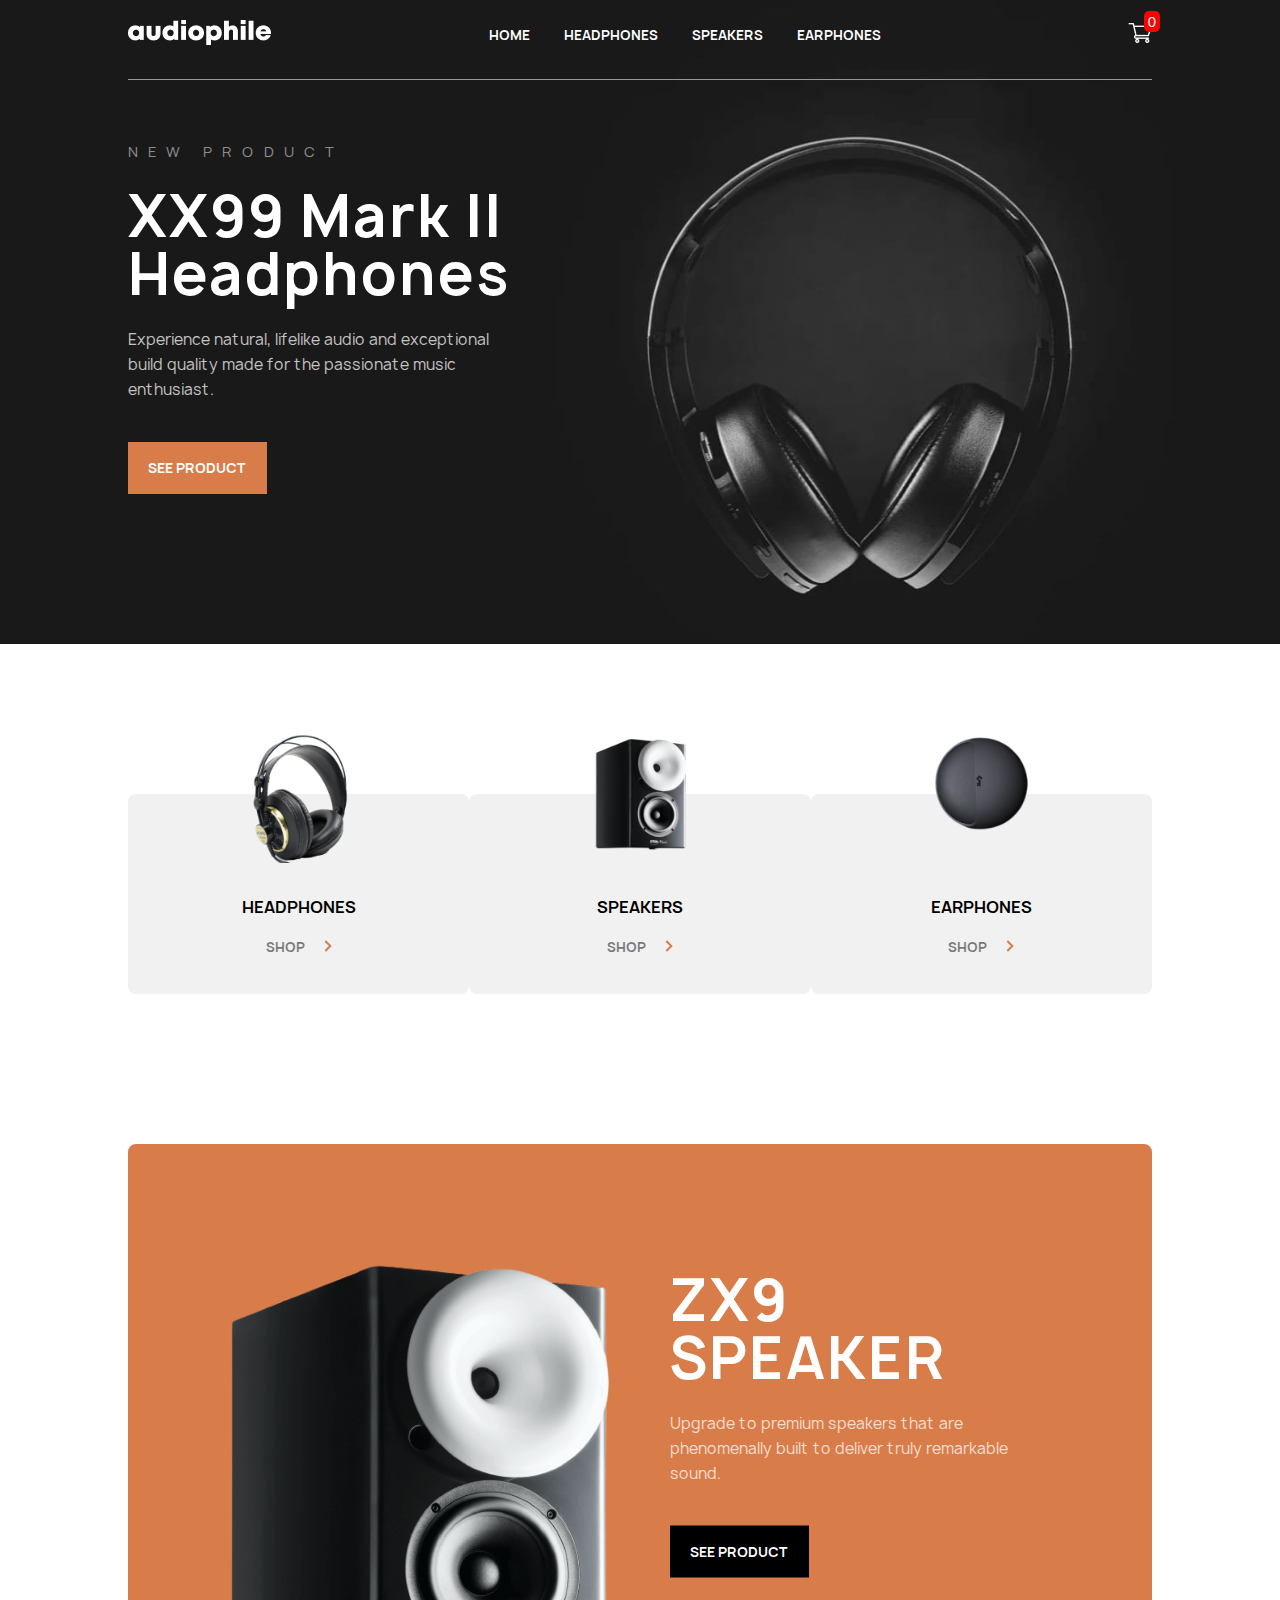
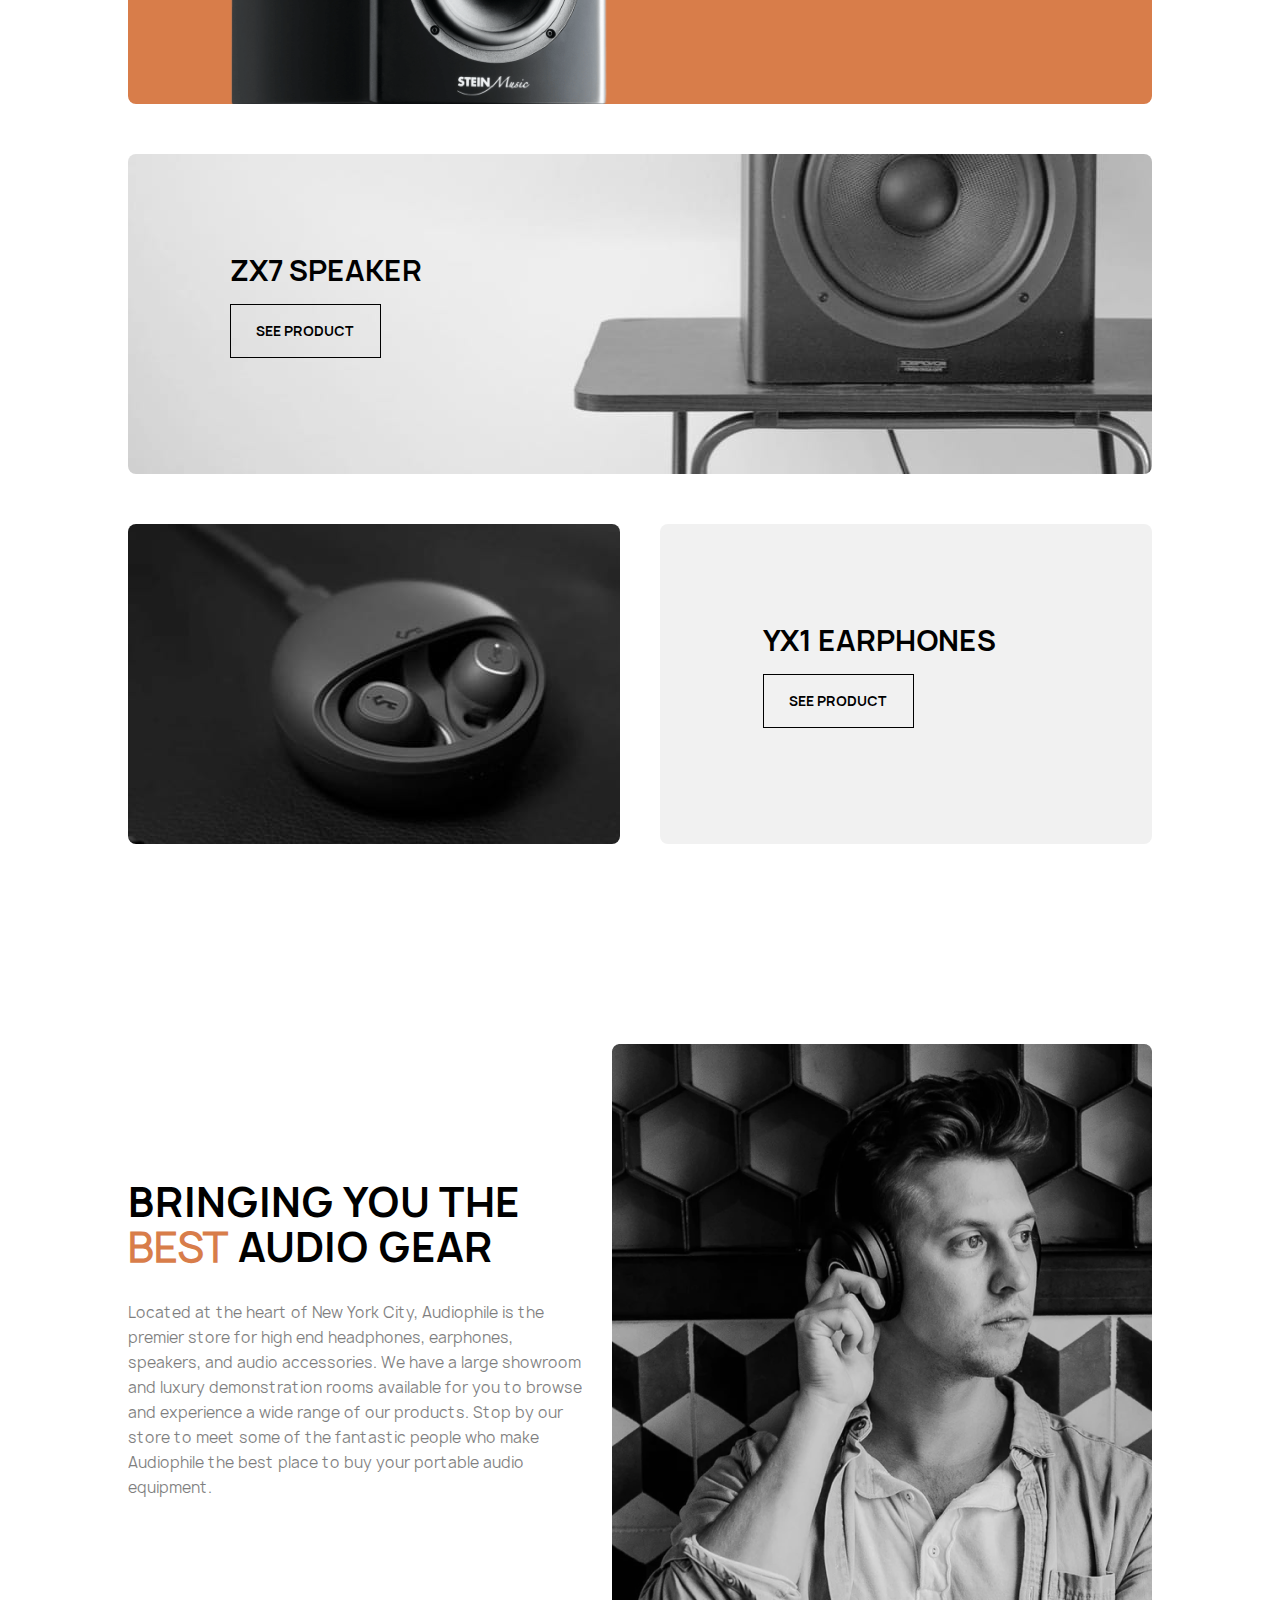
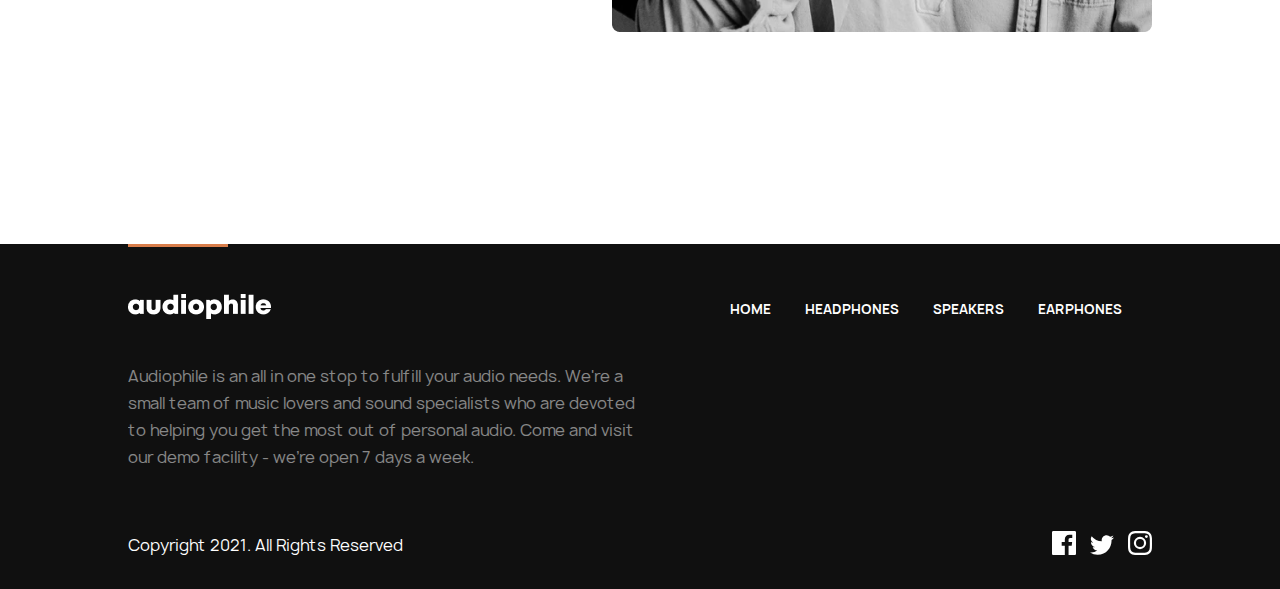
<file: index.html>
<!DOCTYPE html>
<html lang="en">
<head>
    <meta charset="UTF-8">
    <meta http-equiv="X-UA-Compatible" content="IE=edge">
    <meta name="viewport" content="width=device-width, initial-scale=1.0">
    <title>Audiophile - Home</title>
    <link rel="stylesheet" href="style.css">
    <link rel="stylesheet" href="medialquery.css">
</head>
<body>
    
    <header>
        <div class="container">
            <nav>
                <div class="menu">
                    <img src="images/menu-icon.png">
                </div>
                <div class="logo">
                    <a href="index.html"><img src="images/logo.png" alt="logo"></a>
                </div>
                <div class="navbar">
                    <ul>
                        <li><a href="index.html">HOME</a></li>
                        <li><a href="headphones.html">HEADPHONES</a></li>
                        <li><a href="speakers.html">SPEAKERS</a></li>
                        <li><a href="earphones.html">EARPHONES</a></li>
                    </ul>
                </div>
                <div class="cart">
                    <img src="images/cart.png" alt="cart-icon">
                    <span class="cart-quantity">0</span>
                </div>
            </nav>
            <div class="hero-section">
                <div class="hero">
                    <small>NEW PRODUCT</small>
                    <h1>XX99 Mark II
                        Headphones</h1>
                    <p>Experience natural, lifelike audio and exceptional build quality made for the passionate music enthusiast.</p>
                    <button><a href="xx99II.html">SEE PRODUCT</a></button>
                </div>
            </div>
        </div>
    </header>

    <section class="categories">
        <div class="container">
            <div class="categories-list">
                <div class="row">
                    <div class="col3">
                        <div class="top-img">
                            <img src="images/headphones.png" alt="Headphone">
                        </div>
                        <h4>HEADPHONES</h4>
                        <div class="shop">
                            <span><a href="headphones.html">SHOP</a></span>
                            <a href="headphones.html"><img src="images/icon-arrow-right.svg" alt="arrow"></a>
                        </div>
                    </div>
                    <div class="col3">
                        <div class="top-img">
                            <img src="images/speaker.png" alt="speaker">
                        </div>
                        <h4>SPEAKERS</h4>
                        <div class="shop">
                            <span><a href="speakers.html">SHOP</a></span>
                            <a href="speakers.html"><img src="images/icon-arrow-right.svg" alt="arrow"></a>
                        </div>
                    </div>
                    <div class="col3">
                        <div class="top-img">
                            <img src="images/earphone.png" alt="Earphone">
                        </div>
                        <h4>EARPHONES</h4>
                        <div class="shop">
                            <span><a href="earphones.html">SHOP</a></span>
                            <a href="earphones.html"><img src="images/icon-arrow-right.svg" alt="arrow"></a>
                        </div>
                    </div>
                </div>
            </div>
        </div>
    </section>

    <main>
        <div class="container">
            <article class="speakerZX9">
                <div class="row2">
                    <div class="ZX9">
                        <img src="images/image-speaker-zx9.png" alt="Speaker ZX7">
                    </div>
                    <div class="ZX9-text">
                        <h1>ZX9
                            SPEAKER</h1>
                        <p>Upgrade to premium speakers that are phenomenally built to deliver truly remarkable sound.</p>
                        <button><a href="zx9speaker.html">SEE PRODUCT</a></button>
                    </div>
                </div>
            </article>

            <article class="speakerZX7">
                <div class="info">
                    <h3>ZX7 SPEAKER</h3>
                    <button><a href="zx7.html">SEE PRODUCT</a></button>
                </div>
            </article>

            <article class="earphone">
                <div class="row">
                    <div class="ear2">
                       
                    </div>
                    <div class="ear22">
                        <div class="ear-info">
                            <h3>YX1 EARPHONES</h3>
                            <button><a href="yx1.html">SEE PRODUCT</a></button>
                        </div>
                    </div>
                </div>

            </article>
        </div>
    </main>

    <section class="decription">
        <div class="container">
            <div class="descripInfo">
                <div class="row">
                    <div class="rowText">
                        <h3>Bringing you the <span>best</span> audio gear</h3>
                        <p>Located at the heart of New York City, Audiophile is the premier store for high end headphones, earphones, speakers, and audio accessories. We have a large showroom and luxury demonstration rooms available for you to browse and experience a wide range of our products. Stop by our store to meet some of the fantastic people who make Audiophile the best place to buy your portable audio equipment.</p>

                    </div>
                    <div class="rowImg">
                        <img src="images/man.png" alt="">
                    </div>
                </div>
            </div>
        </div>
    </section>

    <footer>
        <div class="container">
            <div class="foot">
                <nav>
                    <div class="logo">
                        <a href="index.html"><img src="images/logo.png" alt="logo"></a>
                    </div>
                    <div class="navbar">
                        <ul>
                            <li><a href="index.html">HOME</a></li>
                            <li><a href="headphones.html">HEADPHONES</a></li>
                            <li><a href="speakers.html">SPEAKERS</a></li>
                            <li><a href="earphones.html">EARPHONES</a></li>
                        </ul>
                    </div>
                </nav>
                <div class="footText">
                    <p>Audiophile is an all in one stop to fulfill your audio needs. We're a small team of music lovers and sound specialists who are devoted to helping you get the most out of personal audio. Come and visit our demo facility - we’re open 7 days a week.</p>
                </div>
                <div class="copy-social">
                    <div class="copyright">
                        <p>Copyright 2021. All Rights Reserved</p>
                    </div>
                    <div class="social">
                        <img src="images/icon-facebook.svg" alt="">
                        <img src="images/icon-twitter.svg" alt="">
                        <img src="images/icon-instagram.svg" alt="">
                    </div>
                </div>
            </div>
        </div>
    </footer>

    <!-----------------------------------------------CART------------------------------------------->

    <section class="cart-section">
        <div class="cart-head">
            <h4>CART(3)</h4>
            <p>Remove all</p>
        </div>
        <div class="from-cart">
            <div class="item-details">
                <div class="item-img">
                    <img src="images/productXX99.png">
                </div>
                <div class="name-and-price">
                    <h4 id="item-name">XX99 MK II</h4>
                    <p id="item-price">$ 2,999</p>
                </div>
            </div>
            <div class="increase-decrease">
                <button class="decrement">-</button>
                <input type="text" readonly placeholder="1">
                <button class="increment">+</button>
            </div>
        </div>
        <div class="from-cart">
            <div class="item-details">
                <div class="item-img">
                    <img src="images/productXX59.png">
                </div>
                <div class="name-and-price">
                    <h4 id="item-name">XX59</h4>
                    <p id="item-price" >$ 899</p>
                </div>
            </div>
            <div class="increase-decrease">
                <button class="decrement">-</button>
                <input type="text" readonly placeholder="1">
                <button class="increment">+</button>
            </div>
        </div>
        <div class="from-cart">
            <div class="item-details">
                <div class="item-img">
                    <img src="images/productYX1.png">
                </div>
                <div class="name-and-price">
                    <h4 id="item-name">YX1</h4>
                    <p id="item-price">$ 599</p>
                </div>
            </div>
            <div class="increase-decrease">
                <button class="decrement">-</button>
                <input type="text" readonly placeholder="1">
                <button class="increment">+</button>
            </div>
            
        </div>
        <div class="items-price">
            <p>TOTAL</p>
            <h4>$ 5,396</h4>
        </div>
        <a href="checkout.html" class="btn">CHECKOUT</a>
    </section>

    <!---------------------MENU---------------------------------------->

    <div class="menu-box">
        <section class="categories">
            <div class="container">
                <div class="categories-list">
                    <div class="row">
                        <div class="col3">
                            <div class="top-img">
                                <img src="images/headphones.png" alt="Headphone">
                            </div>
                            <h4>HEADPHONES</h4>
                            <div class="shop">
                                <span><a href="headphones.html">SHOP</a></span>
                                <a href="headphones.html"><img src="images/icon-arrow-right.svg" alt="arrow"></a>
                            </div>
                        </div>
                        <div class="col3">
                            <div class="top-img">
                                <img src="images/speaker.png" alt="speaker">
                            </div>
                            <h4>SPEAKERS</h4>
                            <div class="shop">
                                <span><a href="speakers.html">SHOP</a></span>
                                <a href="speakers.html"><img src="images/icon-arrow-right.svg" alt="arrow"></a>
                            </div>
                        </div>
                        <div class="col3">
                            <div class="top-img">
                                <img src="images/earphone.png" alt="Earphone">
                            </div>
                            <h4>EARPHONES</h4>
                            <div class="shop">
                                <span><a href="earphones.html">SHOP</a></span>
                                <a href="earphones.html"><img src="images/icon-arrow-right.svg" alt="arrow"></a>
                            </div>
                        </div>
                    </div>
                </div>
            </div>
        </section>
    </div>

    <script async src="script.js"></script>

</body>
</html>
</file>
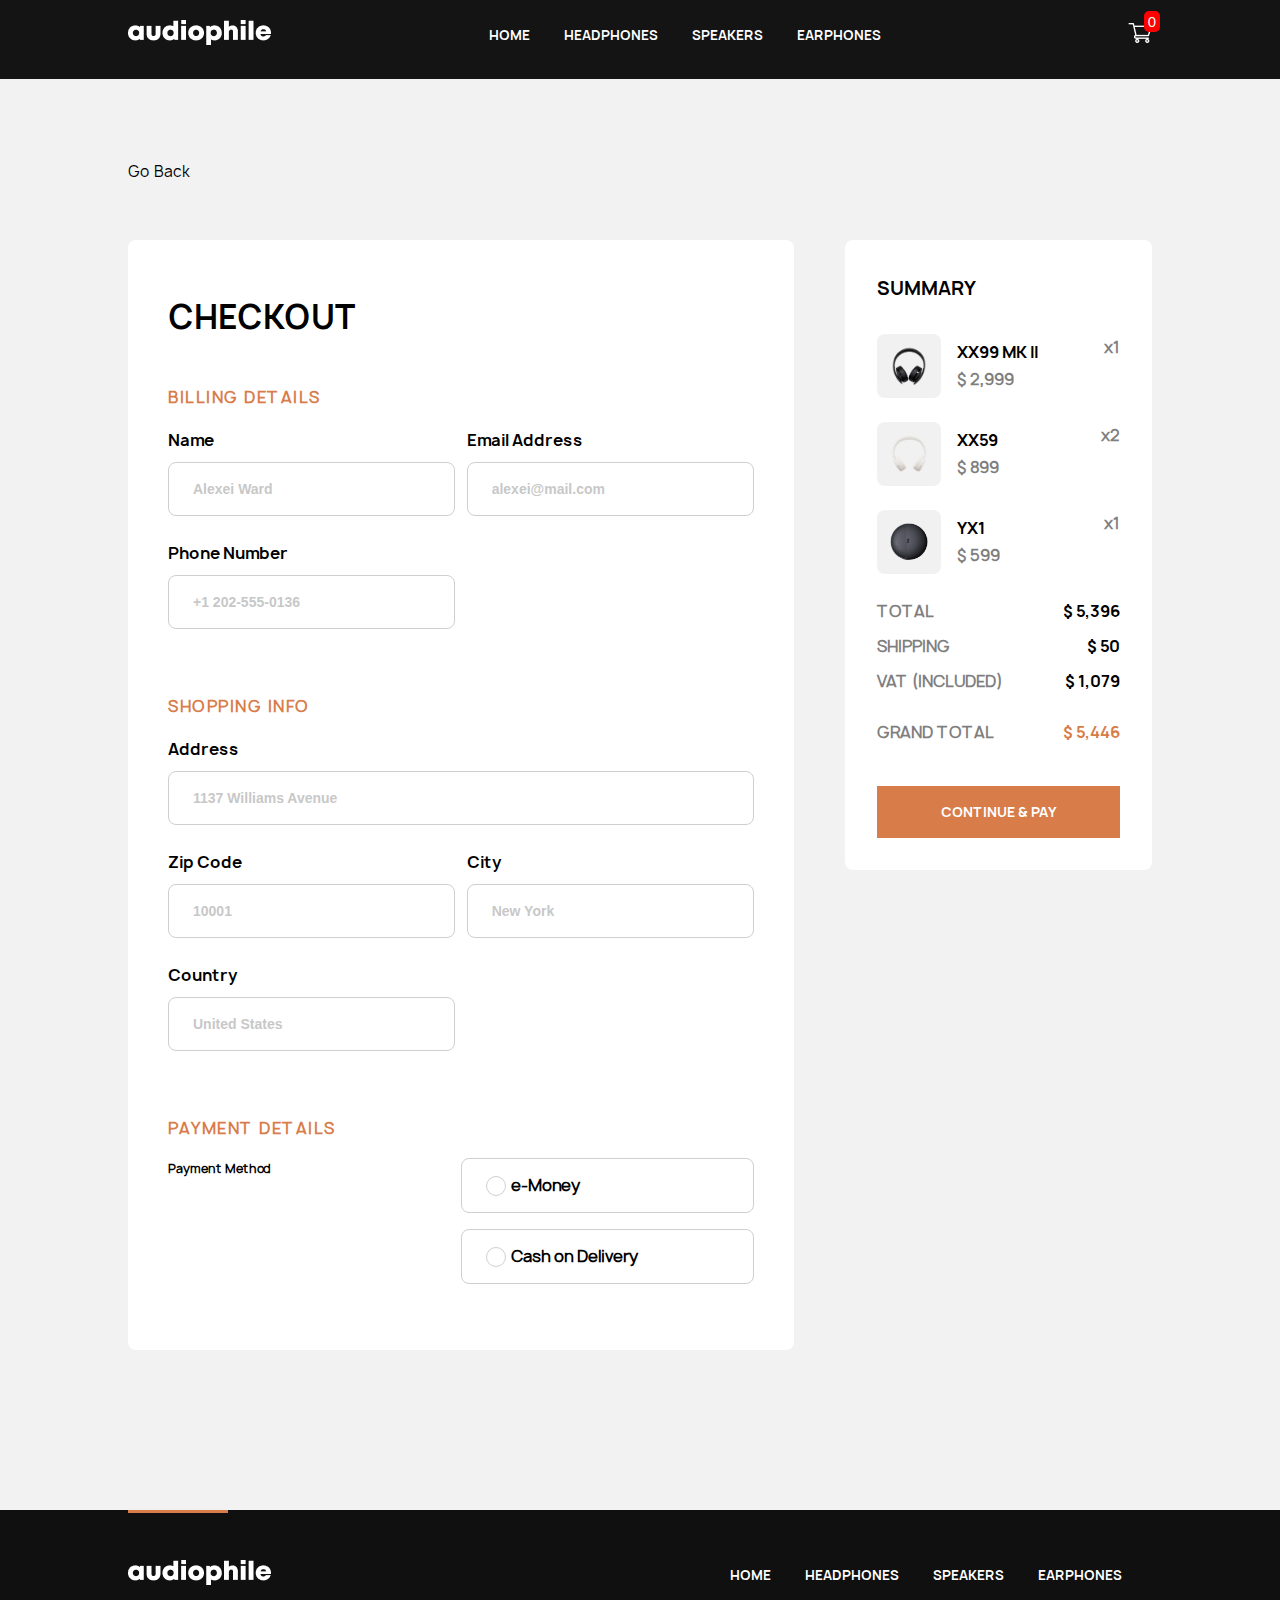
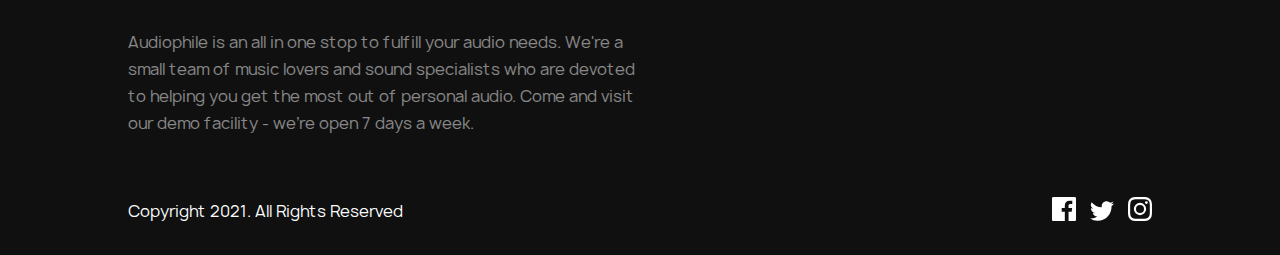
<file: checkout.html>
<!DOCTYPE html>
<html lang="en">
<head>
    <meta charset="UTF-8">
    <meta http-equiv="X-UA-Compatible" content="IE=edge">
    <meta name="viewport" content="width=device-width, initial-scale=1.0">
    <title>Audiophile - Checkout </title>
    <link rel="stylesheet" href="style.css">
    <link rel="stylesheet" href="medialquery.css">
</head>
<body>
    <header class="small-header productpage">
        <div class="container">
            <nav>
                <div class="menu">
                    <img src="images/menu-icon.png">
                </div>
                <div class="logo">
                    <a href="index.html"><img src="images/logo.png" alt="logo"></a>
                </div>
                <div class="navbar">
                    <ul>
                        <li><a href="index.html">HOME</a></li>
                        <li><a href="headphones.html">HEADPHONES</a></li>
                        <li><a href="speakers.html">SPEAKERS</a></li>
                        <li><a href="earphones.html">EARPHONES</a></li>
                    </ul>
                </div>
                <div class="cart">
                    <img src="images/cart.png" alt="cart-icon">
                    <span class="cart-quantity">0</span>
                </div>
            </nav>
          
        </div>
    </header>

    <section class="checkout">
        <div class="container">
            <div id="back">
                <span onclick="history.back()">Go Back</a></span>
            </div>
            <div class="checkout-form">
                <div class="billing">
                    <h1>CHECKOUT</h1>
                    <p>BILLING DETAILS</p>
                    <form>
                        <div class="label">
                            <label for="name">Name</label>
                            <input type="text" placeholder="Alexei Ward">
                        </div>
                        <div class="label">
                            <div class="label-box">
                                <label for="email">Email Address</label>
                                <span class="error"></span> 
                            </div>

                            <input type="email" placeholder="alexei@mail.com" id="email-field">
                        </div>
                        <div class="label">
                            <label for="phone">Phone Number</label>
                            <input type="tel" placeholder="+1 202-555-0136">
                        </div>
                    </form>
                    <p>SHOPPING INFO</p>
                    <form>
                        
                        <div class="label address">
                            <label for="name">Address</label>
                            <input type="text" placeholder="1137 Williams Avenue" >
                        </div>
                        <div class="label">
                            <label for="email">Zip Code</label>
                            <input type="text" placeholder="10001">
                        </div>
                        <div class="label">
                            <label for="phone">City </label>
                            <input type="text" placeholder="New York">
                        </div>
                        <div class="label">
                            <label for="phone">Country </label>
                            <input type="text" placeholder="United States">
                        </div>
                    </form>
                    <p>PAYMENT DETAILS</p>
                    <form>
                        <small>Payment Method</small>
                        <div class="payment-options">
                            <div class="checkbox" id="border1">
                                <input type="radio">
                                <span id="checkmark1">e-Money</span>
                            </div>
                            <div class="checkbox" id="border2">
                                <input type="radio">
                                <span id="checkmark2">Cash on Delivery</span>
                            </div>
                        </div>
                    </form>
                    <form class="money-payment">
                        <div class="label e-Money">
                            <label for="e-Money Number">e-Money Number</label>
                            <input type="number" placeholder="238521993">
                        </div>
                        <div class="label e-Money">
                            <label for="e-Money Pin">e-Money Pin</label>
                            <input type="number" placeholder="6891">
                        </div>
                    </form>
                    </form>
                    <div class="delivery">
                        <div class="delivery-img">
                            <img src="images/cash-on-delivery.png">
                        </div>
                        <p>The 'Cash on Delivery' option enables you to pay in cash when our delivery courier arrives at your residence. Just make sure your address is correct so that your order will not be cancelled.</p>
                    </div>
                </div>
                <div class="summary">
                    <h3>SUMMARY</h3>
                    <div class="from-cart">
                        <div class="item-details">
                            <div class="item-img">
                                <img src="images/productXX99.png">
                            </div>
                            <div class="name-and-price">
                                <h4 id="item-name">XX99 MK II</h4>
                                <p id="item-price">$ 2,999</p>
                            </div>
                        </div>
                        <div class="quantity">
                            <p>x1</p>
                        </div>
                    </div>
                    <div class="from-cart">
                        <div class="item-details">
                            <div class="item-img">
                                <img src="images/productXX59.png">
                            </div>
                            <div class="name-and-price">
                                <h4 id="item-name">XX59</h4>
                                <p id="item-price" >$ 899</p>
                            </div>
                        </div>
                        <div class="quantity">
                            <p>x2</p>
                        </div>
                    </div>
                    <div class="from-cart">
                        <div class="item-details">
                            <div class="item-img">
                                <img src="images/productYX1.png">
                            </div>
                            <div class="name-and-price">
                                <h4 id="item-name">YX1</h4>
                                <p id="item-price">$ 599</p>
                            </div>
                        </div>
                        <div class="quantity">
                            <p>x1</p>
                        </div>
                    </div>
                    <div class="items-price">
                        <p>TOTAL</p>
                        <h4>$ 5,396</h4>
                    </div>
                    <div class="items-price">
                        <p>SHIPPING</p>
                        <h4>$ 50</h4>
                    </div>
                    <div class="items-price">
                        <p>VAT (INCLUDED)</p>
                        <h4>$ 1,079</h4>
                    </div>
                    <div class="items-price total">
                        <p>GRAND TOTAL</p>
                        <h4>$ 5,446</h4>
                    </div>
                    <button>CONTINUE & PAY</button>
                </div>
            </div>
        </div>
    </section>




    <footer>
        <div class="container">
            <div class="foot">
                <nav>
                    <div class="logo">
                        <a href="index.html"><img src="images/logo.png" alt="logo"></a>
                    </div>
                    <div class="navbar">
                        <ul>
                            <li><a href="index.html">HOME</a></li>
                            <li><a href="headphones.html">HEADPHONES</a></li>
                            <li><a href="speakers.html">SPEAKERS</a></li>
                            <li><a href="earphones.html">EARPHONES</a></li>
                        </ul>
                    </div>
                </nav>
                <div class="footText">
                    <p>Audiophile is an all in one stop to fulfill your audio needs. We're a small team of music lovers and sound specialists who are devoted to helping you get the most out of personal audio. Come and visit our demo facility - we’re open 7 days a week.</p>
                </div>
                <div class="copy-social">
                    <div class="copyright">
                        <p>Copyright 2021. All Rights Reserved</p>
                    </div>
                    <div class="social">
                        <img src="images/icon-facebook.svg" alt="">
                        <img src="images/icon-twitter.svg" alt="">
                        <img src="images/icon-instagram.svg" alt="">
                    </div>
                </div>
            </div>
        </div>
    </footer>

    <script src="script.js"></script>
</body>
</html>
</file>
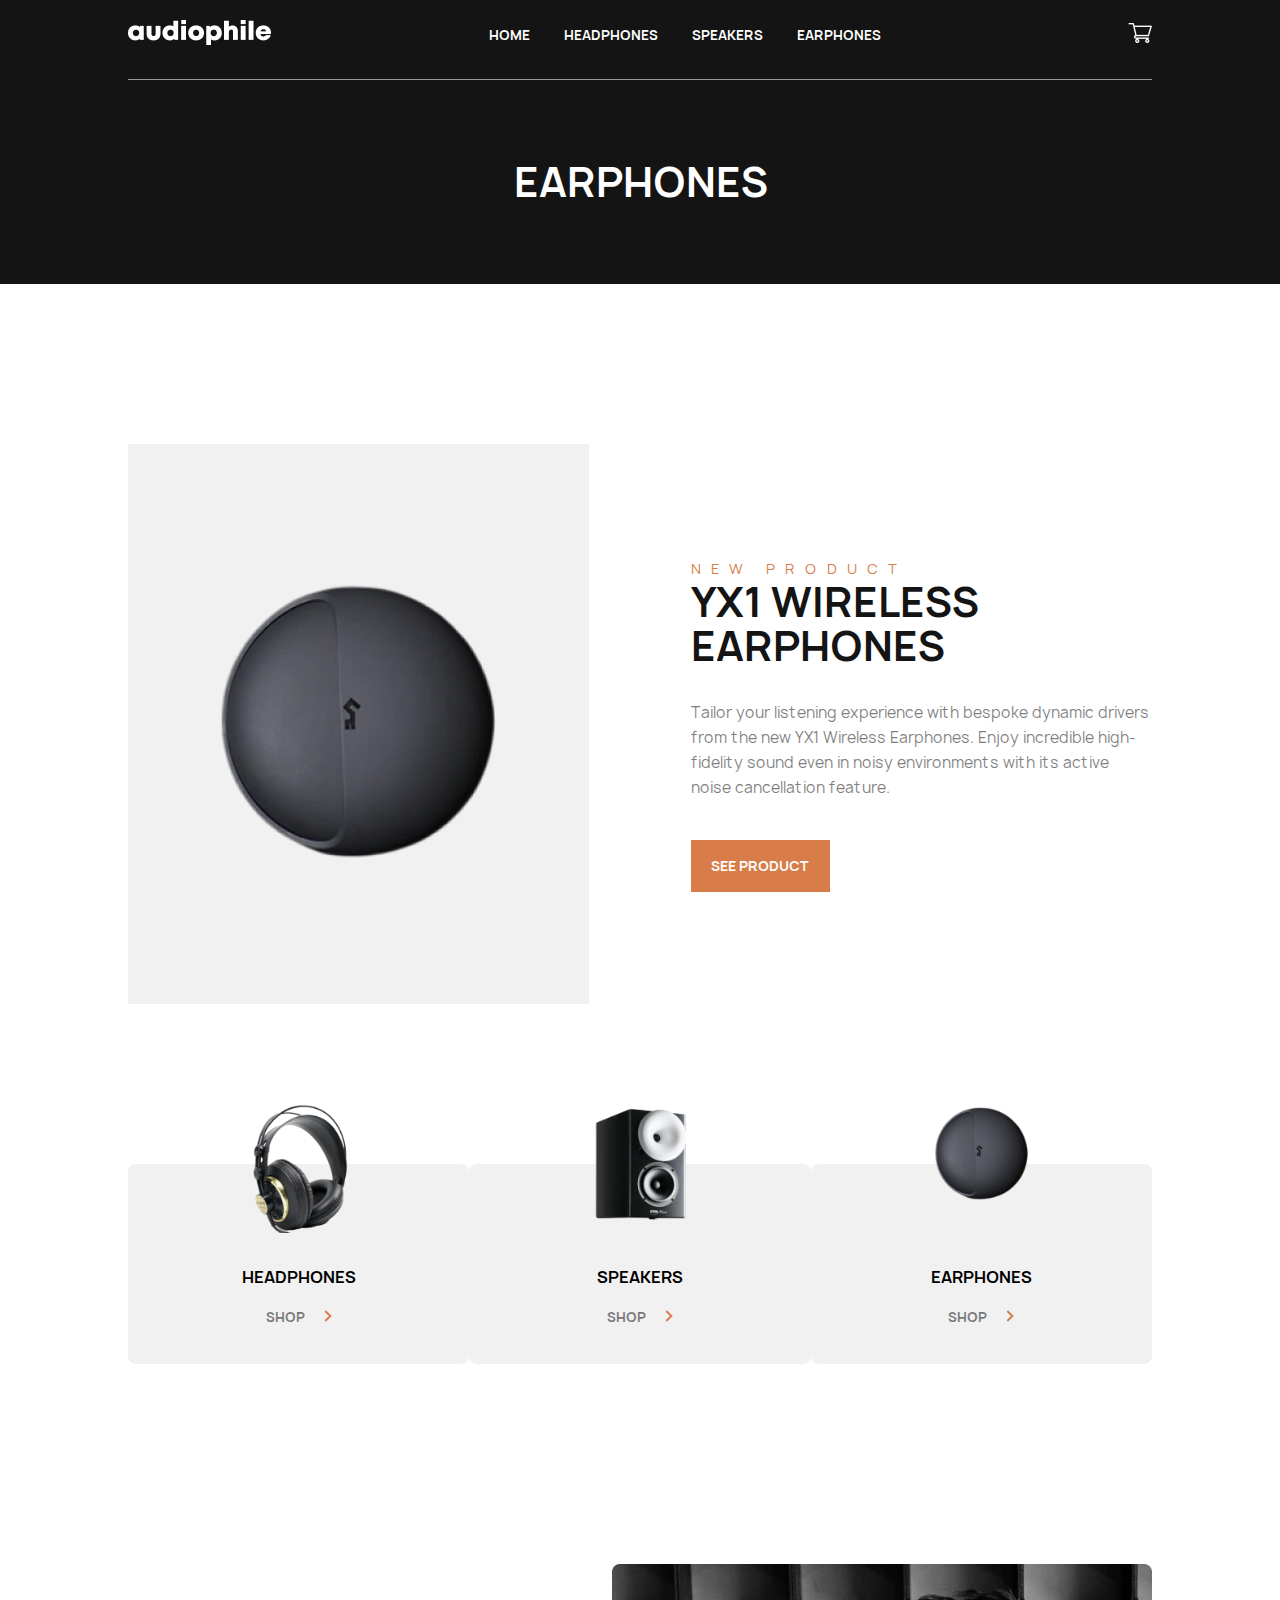
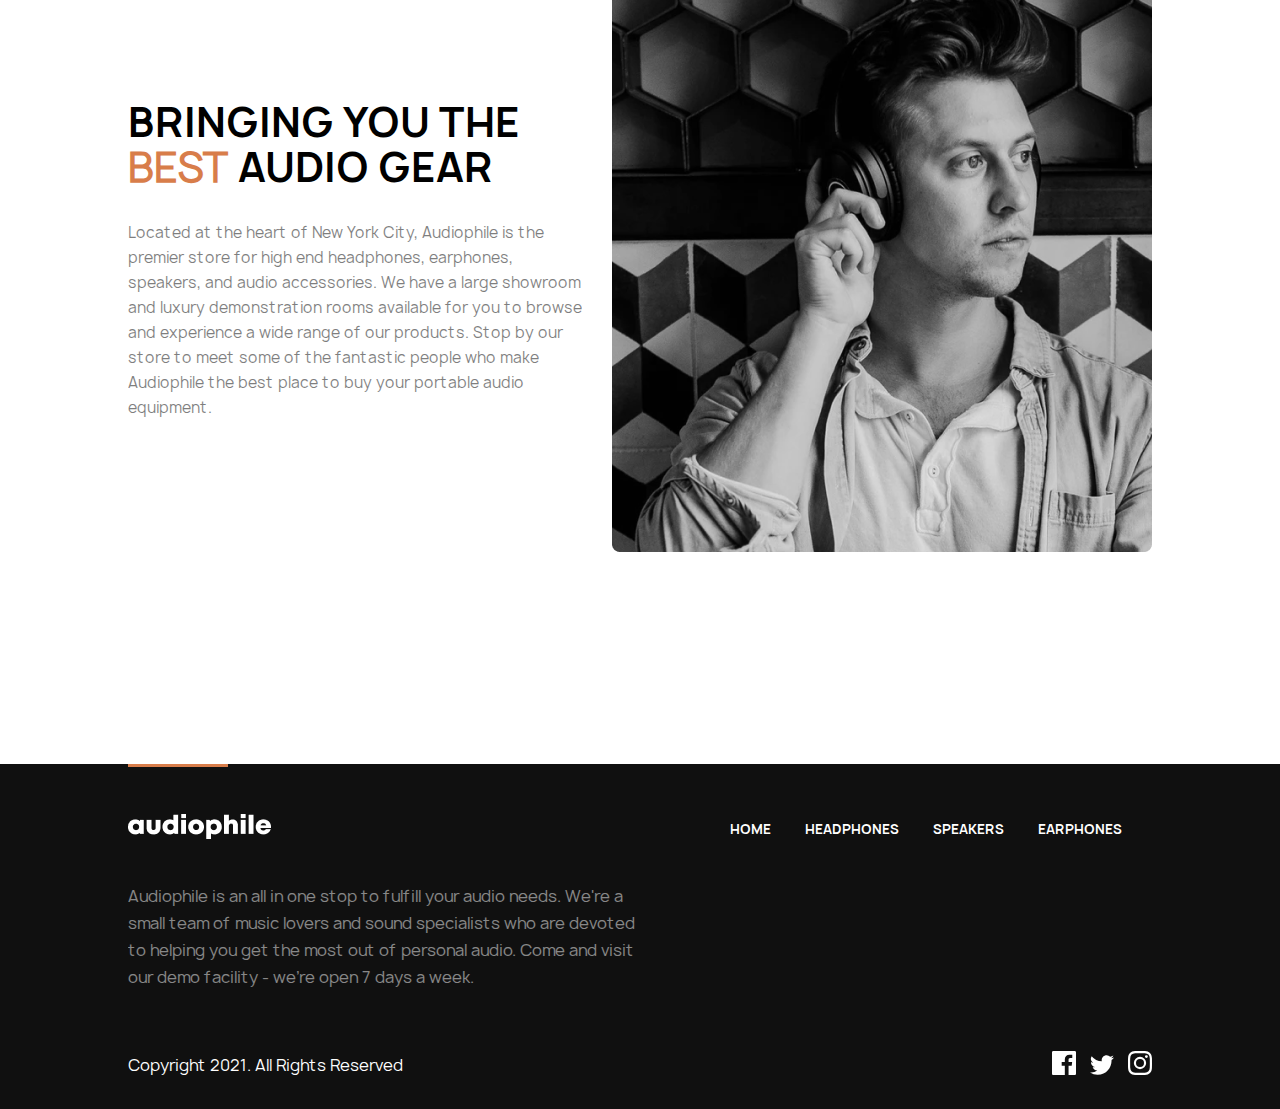
<file: earphones.html>
<!DOCTYPE html>
<html lang="en">
<head>
    <meta charset="UTF-8">
    <meta http-equiv="X-UA-Compatible" content="IE=edge">
    <meta name="viewport" content="width=device-width, initial-scale=1.0">
    <title>Audiophile - Speakers</title>
    <link rel="stylesheet" href="style.css">
    <link rel="stylesheet" href="medialquery.css">
</head>
<body>
    <header class="small-header">
        <div class="container">
            <nav>
                <div class="menu">
                    <img src="images/menu-icon.png">
                </div>
                <div class="logo">
                    <a href="index.html"><img src="images/logo.png" alt="logo"></a>
                </div>
                <div class="navbar">
                    <ul>
                        <li><a href="index.html">HOME</a></li>
                        <li><a href="headphones.html">HEADPHONES</a></li>
                        <li><a href="speakers.html">SPEAKERS</a></li>
                        <li><a href="earphones.html">EARPHONES</a></li>
                    </ul>
                </div>
                <div class="cart">
                    <img src="images/cart.png" alt="cart-icon">
                </div>
            </nav>
            <div class="title">
                <h1>EARPHONES</h1>
            </div>
            
            </div>
        </div>
    </header>

    <section class="product-category">
        <div class="container">
            <div class="product">
                <div class="product-img">
                    <img src="images/productYX1.png">
                </div>
                <div class="product-info">
                    <small>NEW PRODUCT</small>
                    <h2>YX1 WIRELESS
                        EARPHONES</h2>
                    <p>Tailor your listening experience with bespoke dynamic drivers from the new YX1 Wireless Earphones. Enjoy incredible high-fidelity sound even in noisy environments with its active noise cancellation feature.</p>
                    <button><a href="yx1.html">SEE PRODUCT</a></button>
                </div>
            </div>
            
        </div>
    </section>
    <section class="categories product">
        <div class="container">
            <div class="categories-list">
                <div class="row">
                    <div class="col3">
                        <div class="top-img">
                            <img src="images/headphones.png" alt="Headphone">
                        </div>
                        <h4>HEADPHONES</h4>
                        <div class="shop">
                            <span><a href="headphones.html">SHOP</a></span>
                            <a href="headphones.html"><img src="images/icon-arrow-right.svg" alt="arrow"></a>
                        </div>
                    </div>
                    <div class="col3">
                        <div class="top-img">
                            <img src="images/speaker.png" alt="speaker">
                        </div>
                        <h4>SPEAKERS</h4>
                        <div class="shop">
                            <span><a href="speakers.html">SHOP</a></span>
                            <a href="speakers.html"><img src="images/icon-arrow-right.svg" alt="arrow"></a>
                        </div>
                    </div>
                    <div class="col3">
                        <div class="top-img">
                            <img src="images/earphone.png" alt="Earphone">
                        </div>
                        <h4>EARPHONES</h4>
                        <div class="shop">
                            <span><a href="earphones.html">SHOP</a></span>
                            <a href="earphones.html"><img src="images/icon-arrow-right.svg" alt="arrow"></a>
                        </div>
                    </div>
                </div>
            </div>
        </div>
    </section>

    <section class="decription">
        <div class="container">
            <div class="descripInfo">
                <div class="row">
                    <div class="rowText">
                        <h3>Bringing you the <span>best</span> audio gear</h3>
                        <p>Located at the heart of New York City, Audiophile is the premier store for high end headphones, earphones, speakers, and audio accessories. We have a large showroom and luxury demonstration rooms available for you to browse and experience a wide range of our products. Stop by our store to meet some of the fantastic people who make Audiophile the best place to buy your portable audio equipment.</p>

                    </div>
                    <div class="rowImg">
                        <img src="images/man.png" alt="">
                    </div>
                </div>
            </div>
        </div>
    </section>

    <footer>
        <div class="container">
            <div class="foot">
                <nav>
                    <div class="logo">
                        <a href="index.html"><img src="images/logo.png" alt="logo"></a>
                    </div>
                    <div class="navbar">
                        <ul>
                            <li><a href="index.html">HOME</a></li>
                            <li><a href="headphones.html">HEADPHONES</a></li>
                            <li><a href="speakers.html">SPEAKERS</a></li>
                            <li><a href="earphones.html">EARPHONES</a></li>
                        </ul>
                    </div>
                </nav>
                <div class="footText">
                    <p>Audiophile is an all in one stop to fulfill your audio needs. We're a small team of music lovers and sound specialists who are devoted to helping you get the most out of personal audio. Come and visit our demo facility - we’re open 7 days a week.</p>
                </div>
                <div class="copy-social">
                    <div class="copyright">
                        <p>Copyright 2021. All Rights Reserved</p>
                    </div>
                    <div class="social">
                        <img src="images/icon-facebook.svg" alt="">
                        <img src="images/icon-twitter.svg" alt="">
                        <img src="images/icon-instagram.svg" alt="">
                    </div>
                </div>
            </div>
        </div>
    </footer>

</body>
</html>
</file>
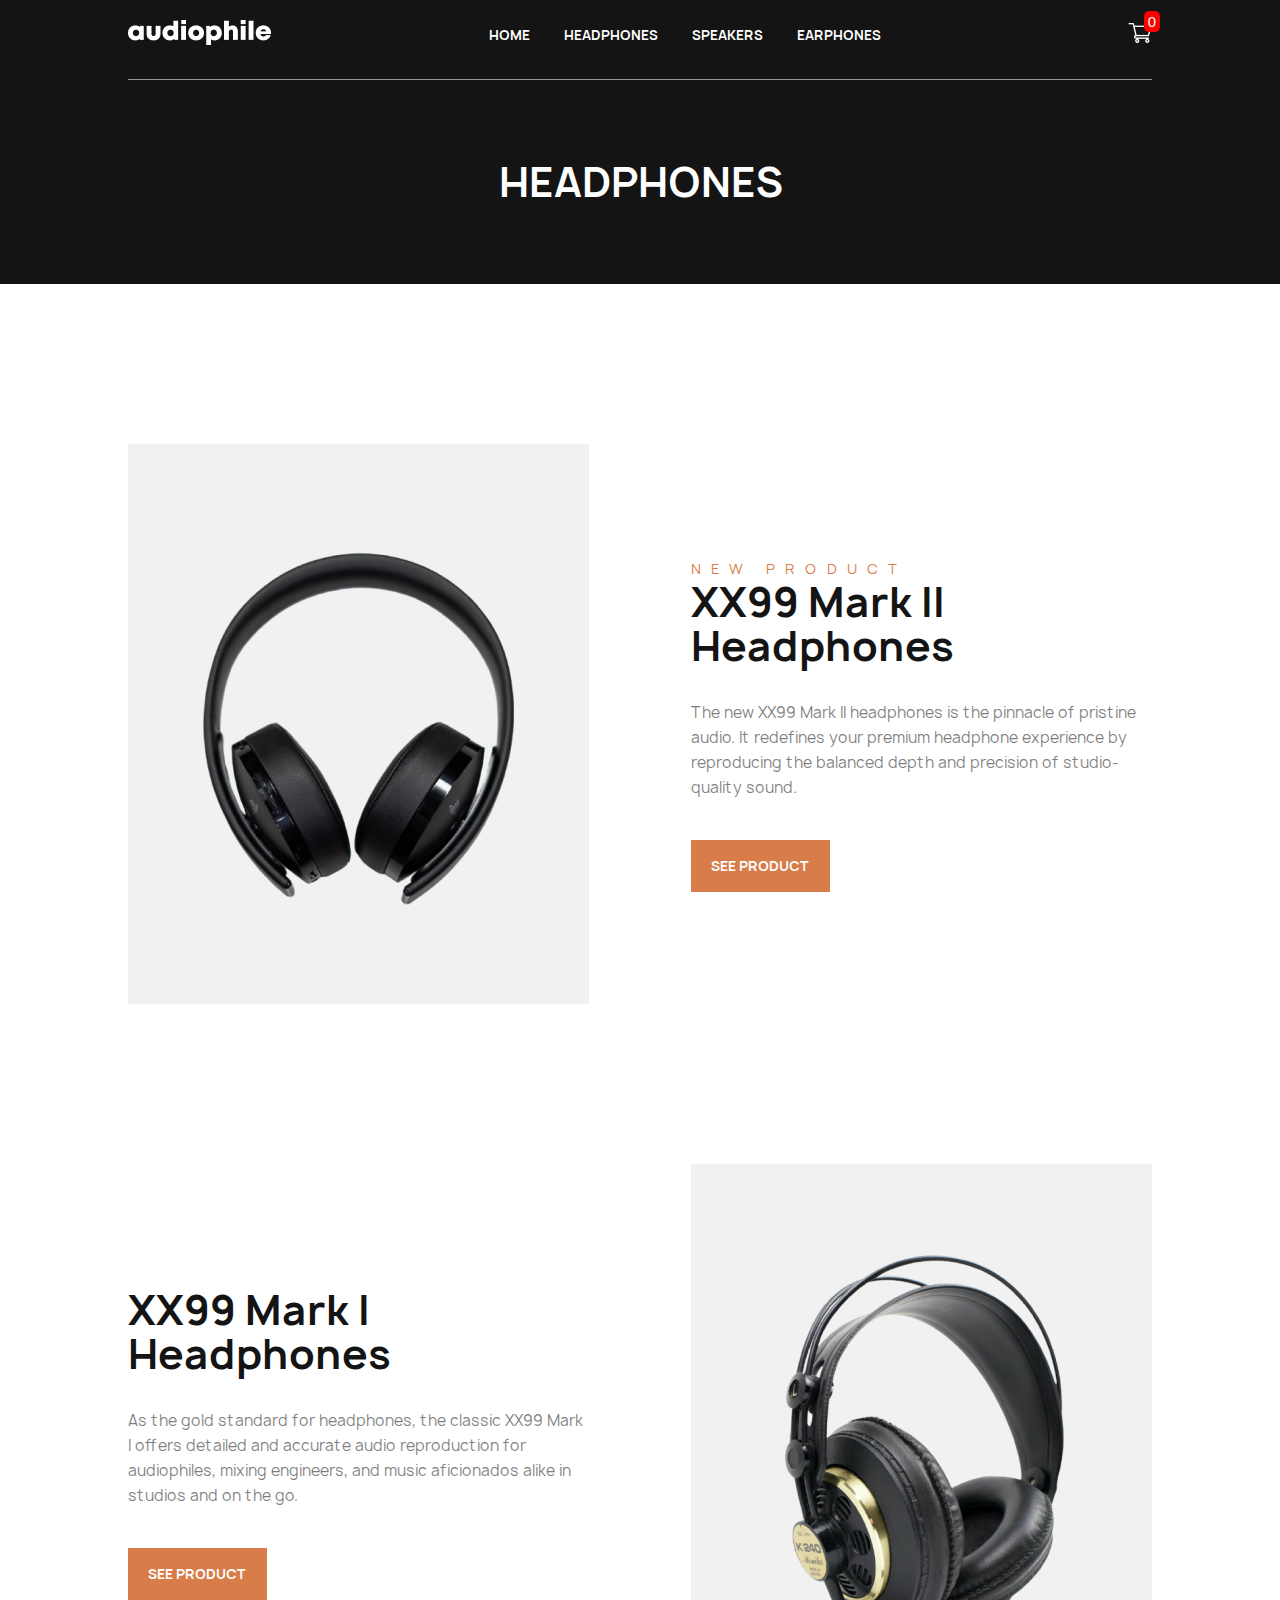
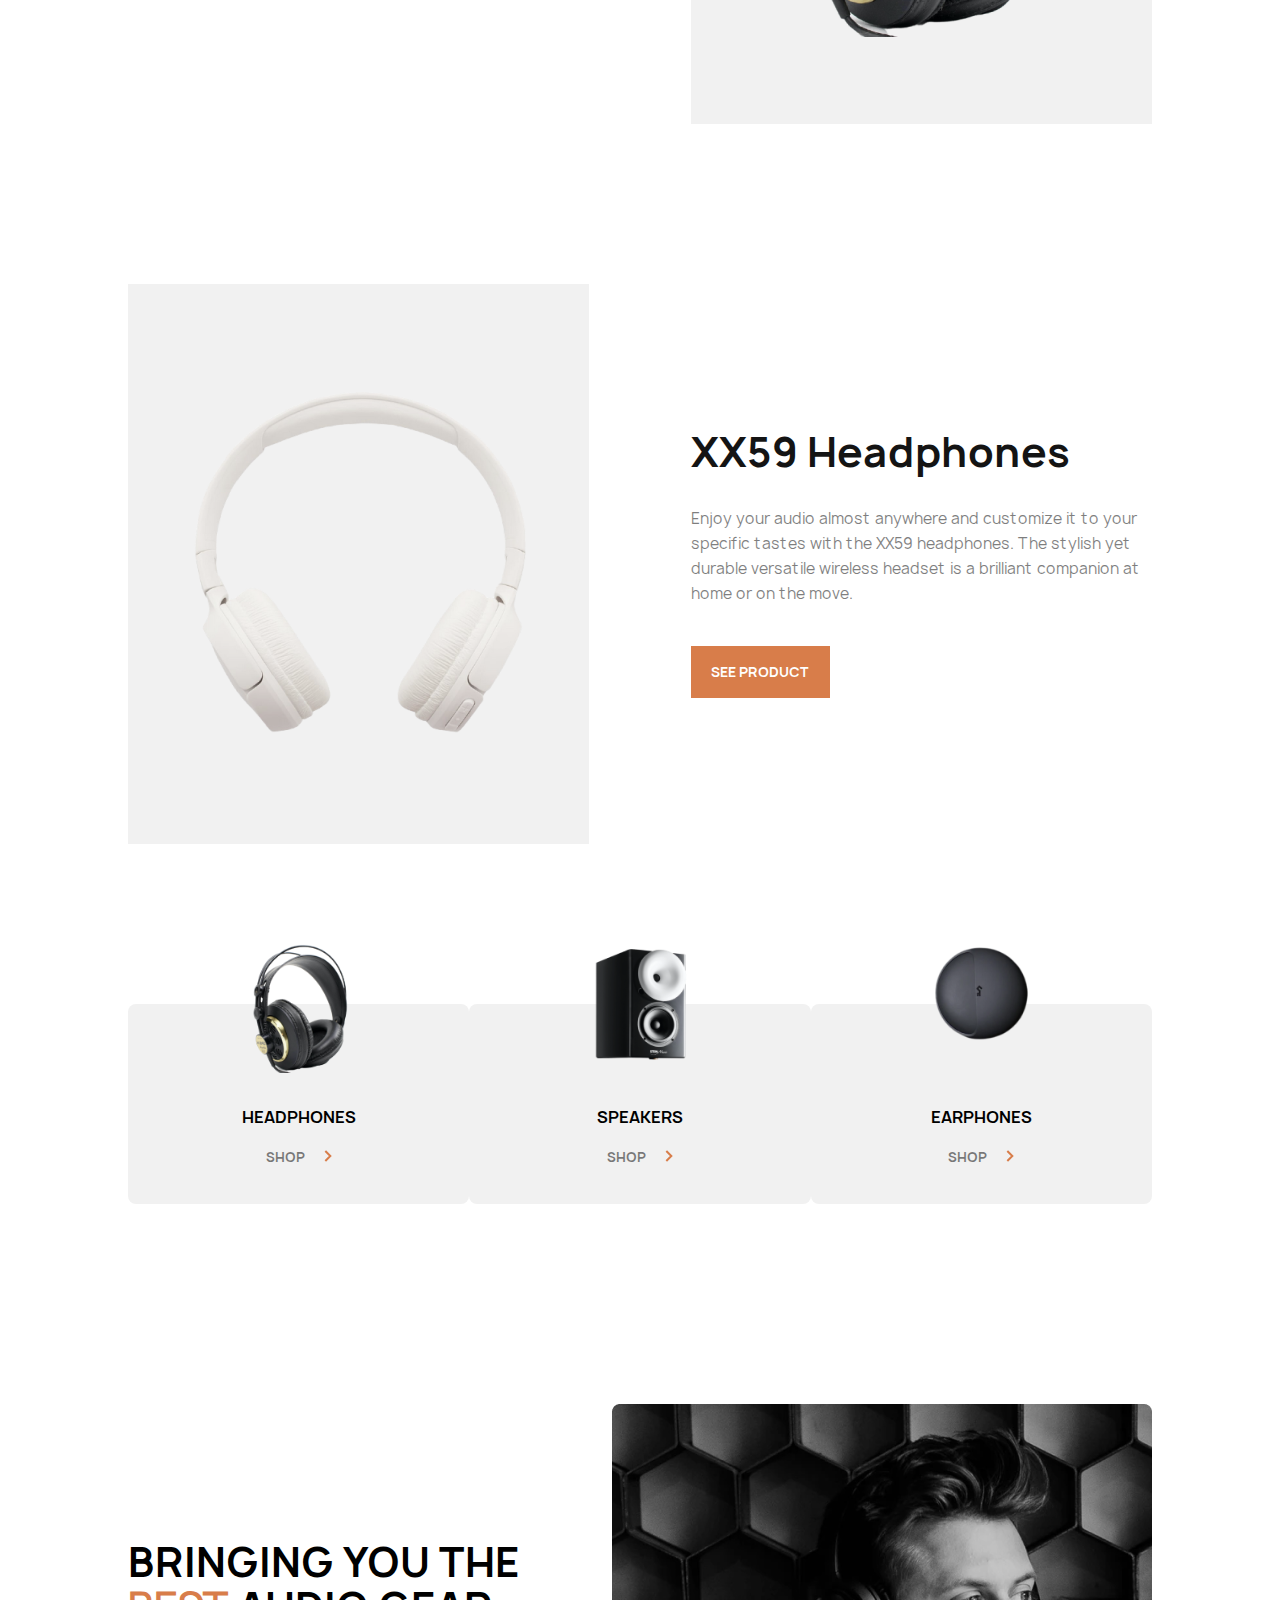
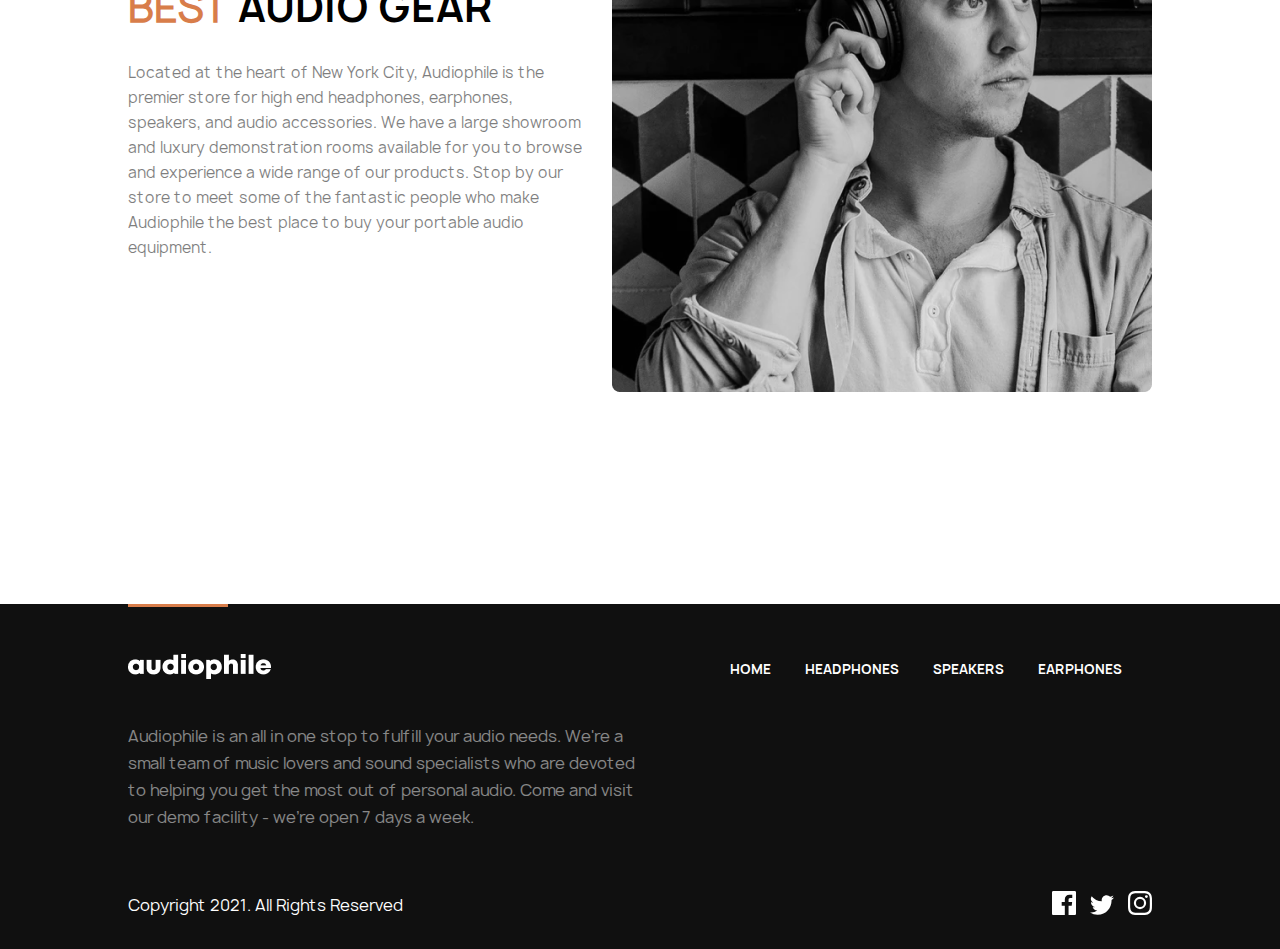
<file: headphones.html>
<!DOCTYPE html>
<html lang="en">
<head>
    <meta charset="UTF-8">
    <meta http-equiv="X-UA-Compatible" content="IE=edge">
    <meta name="viewport" content="width=device-width, initial-scale=1.0">
    <title>Audiophile - Headphones</title>
    <link rel="stylesheet" href="style.css">
    <link rel="stylesheet" href="medialquery.css">
</head>
<body>
    <header class="small-header">
        <div class="container">
            <nav>
                <div class="menu">
                    <img src="images/menu-icon.png">
                </div>
                <div class="logo">
                    <a href="index.html"><img src="images/logo.png" alt="logo"></a>
                </div>
                <div class="navbar">
                    <ul>
                        <li><a href="index.html">HOME</a></li>
                        <li><a href="headphones.html">HEADPHONES</a></li>
                        <li><a href="speakers.html">SPEAKERS</a></li>
                        <li><a href="earphones.html">EARPHONES</a></li>
                    </ul>
                </div>
                <div class="cart">
                    <img src="images/cart.png" alt="cart-icon">
                    <span class="cart-quantity">0</span>
                </div>
            </nav>
            <div class="title">
                <h1>HEADPHONES</h1>
            </div>
            
            </div>
        </div>
    </header>

    <section class="product-category">
        <div class="container">
            <div class="product">
                <div class="product-img">
                    <img src="images/productXX99.png">
                </div>
                <div class="product-info">
                    <small>NEW PRODUCT</small>
                    <h2>XX99 Mark II
                        Headphones</h2>
                    <p>The new XX99 Mark II headphones is the pinnacle of pristine audio. It redefines your premium headphone experience by reproducing the balanced depth and precision of studio-quality sound.</p>
                    <button><a href="xx99II.html">SEE PRODUCT</a></button>
                </div>
            </div>
            <div class="product reversed">
                <div class="product-img">
                    <img src="images/productXX99I.png">
                </div>
                <div class="product-info">
                    <h2>XX99 Mark I
                        Headphones</h2>
                    <p>As the gold standard for headphones, the classic XX99 Mark I offers detailed and accurate audio reproduction for audiophiles, mixing engineers, and music aficionados alike in studios and on the go.</p>
                    <button><a href="xx99I.html">SEE PRODUCT</a></button>
                </div>
            </div>
            <div class="product">
                <div class="product-img">
                    <img src="images/productXX59.png">
                </div>
                <div class="product-info">
                    <h2>XX59
                        Headphones</h2>
                    <p>Enjoy your audio almost anywhere and customize it to your specific tastes with the XX59 headphones. The stylish yet durable versatile wireless headset is a brilliant companion at home or on the move.</p>
                    <button><a href="xx59.html">SEE PRODUCT</a></button>
                </div>
            </div>
        </div>
    </section>
    <section class="categories product">
        <div class="container">
            <div class="categories-list">
                <div class="row">
                    <div class="col3">
                        <div class="top-img">
                            <img src="images/headphones.png" alt="Headphone">
                        </div>
                        <h4>HEADPHONES</h4>
                        <div class="shop">
                            <span><a href="headphones.html">SHOP</a></span>
                            <a href="headphones.html"><img src="images/icon-arrow-right.svg" alt="arrow"></a>
                        </div>
                    </div>
                    <div class="col3">
                        <div class="top-img">
                            <img src="images/speaker.png" alt="speaker">
                        </div>
                        <h4>SPEAKERS</h4>
                        <div class="shop">
                            <span><a href="speakers.html">SHOP</a></span>
                            <a href="speakers.html"><img src="images/icon-arrow-right.svg" alt="arrow"></a>
                        </div>
                    </div>
                    <div class="col3">
                        <div class="top-img">
                            <img src="images/earphone.png" alt="Earphone">
                        </div>
                        <h4>EARPHONES</h4>
                        <div class="shop">
                            <span><a href="earphones.html">SHOP</a></span>
                            <a href="earphones.html"><img src="images/icon-arrow-right.svg" alt="arrow"></a>
                        </div>
                    </div>
                </div>
            </div>
        </div>
    </section>

    <section class="decription">
        <div class="container">
            <div class="descripInfo">
                <div class="row">
                    <div class="rowText">
                        <h3>Bringing you the <span>best</span> audio gear</h3>
                        <p>Located at the heart of New York City, Audiophile is the premier store for high end headphones, earphones, speakers, and audio accessories. We have a large showroom and luxury demonstration rooms available for you to browse and experience a wide range of our products. Stop by our store to meet some of the fantastic people who make Audiophile the best place to buy your portable audio equipment.</p>

                    </div>
                    <div class="rowImg">
                        <img src="images/man.png" alt="">
                    </div>
                </div>
            </div>
        </div>
    </section>

    <footer>
        <div class="container">
            <div class="foot">
                <nav>
                    <div class="logo">
                        <a href="index.html"><img src="images/logo.png" alt="logo"></a>
                    </div>
                    <div class="navbar">
                        <ul>
                            <li><a href="index.html">HOME</a></li>
                            <li><a href="headphones.html">HEADPHONES</a></li>
                            <li><a href="speakers.html">SPEAKERS</a></li>
                            <li><a href="earphones.html">EARPHONES</a></li>
                        </ul>
                    </div>
                </nav>
                <div class="footText">
                    <p>Audiophile is an all in one stop to fulfill your audio needs. We're a small team of music lovers and sound specialists who are devoted to helping you get the most out of personal audio. Come and visit our demo facility - we’re open 7 days a week.</p>
                </div>
                <div class="copy-social">
                    <div class="copyright">
                        <p>Copyright 2021. All Rights Reserved</p>
                    </div>
                    <div class="social">
                        <img src="images/icon-facebook.svg" alt="">
                        <img src="images/icon-twitter.svg" alt="">
                        <img src="images/icon-instagram.svg" alt="">
                    </div>
                </div>
            </div>
        </div>
    </footer>

    <script src="script.js"></script>

</body>
</html>
</file>
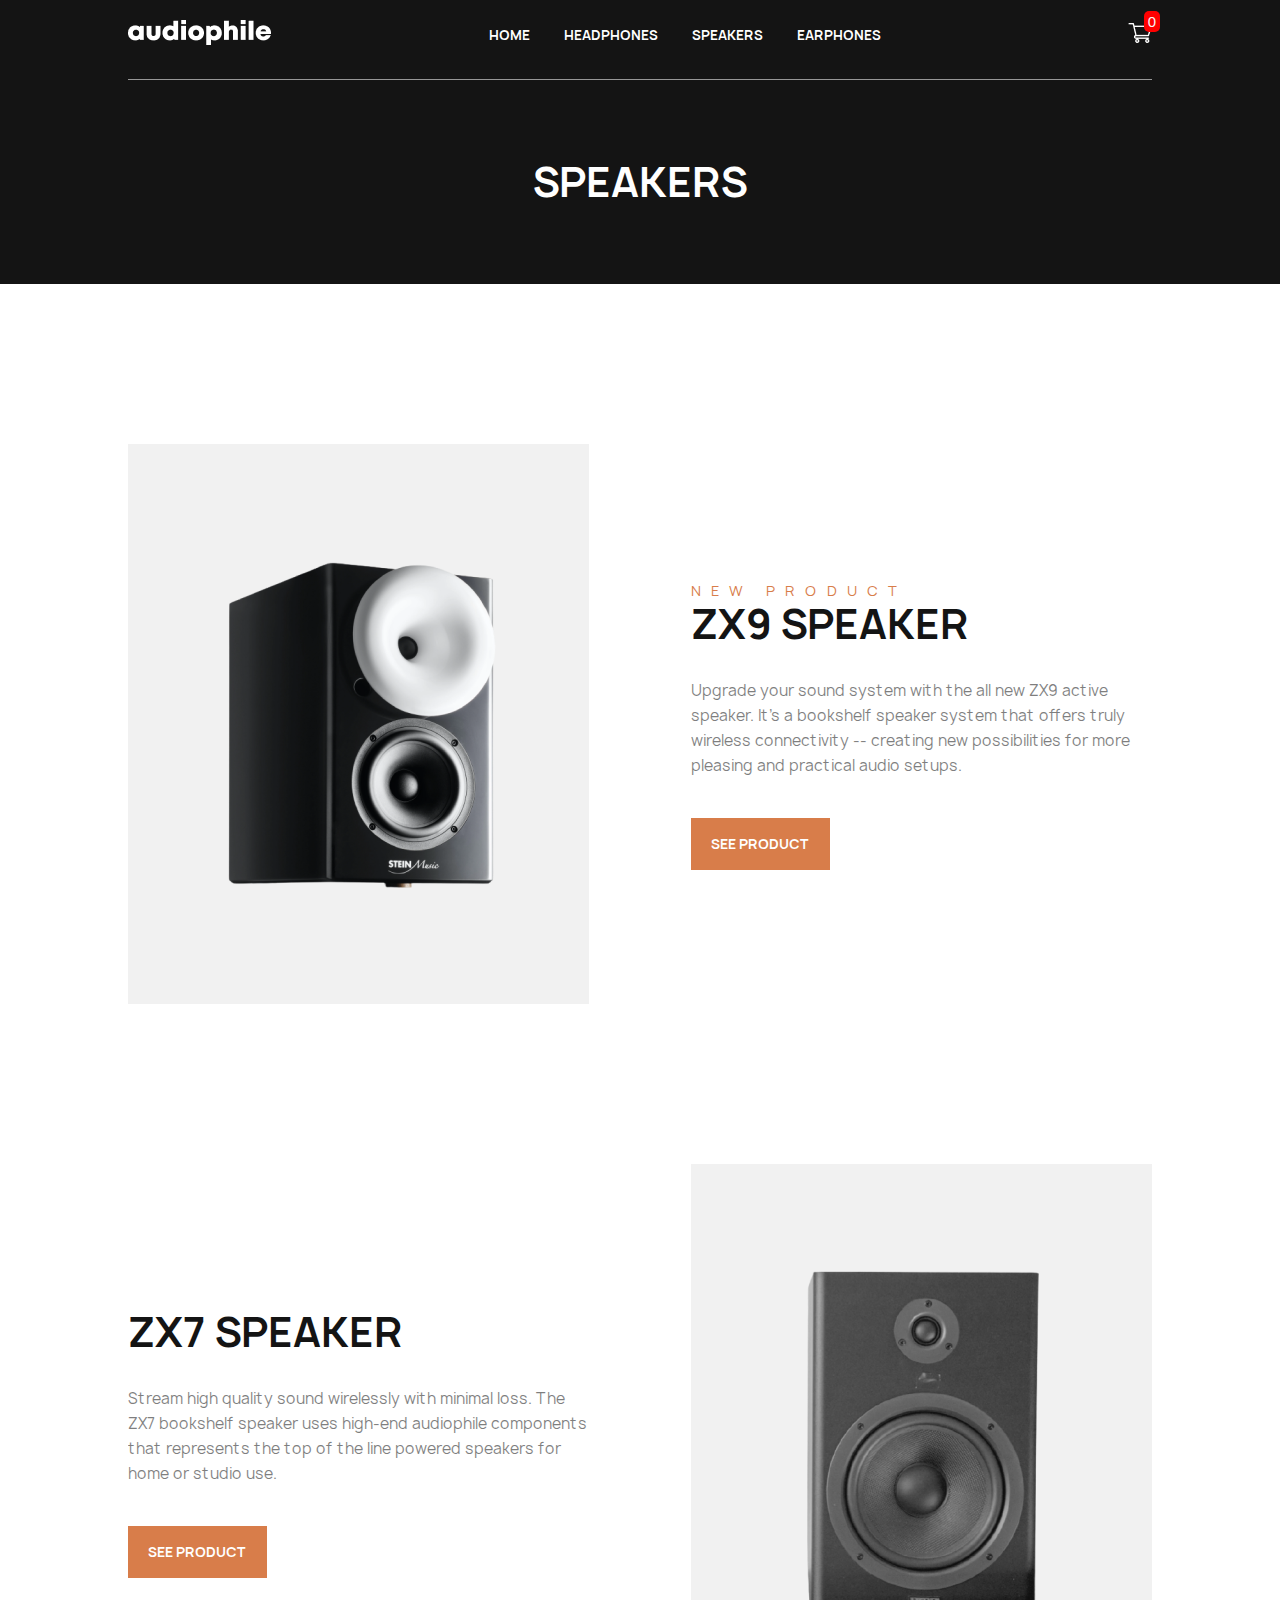
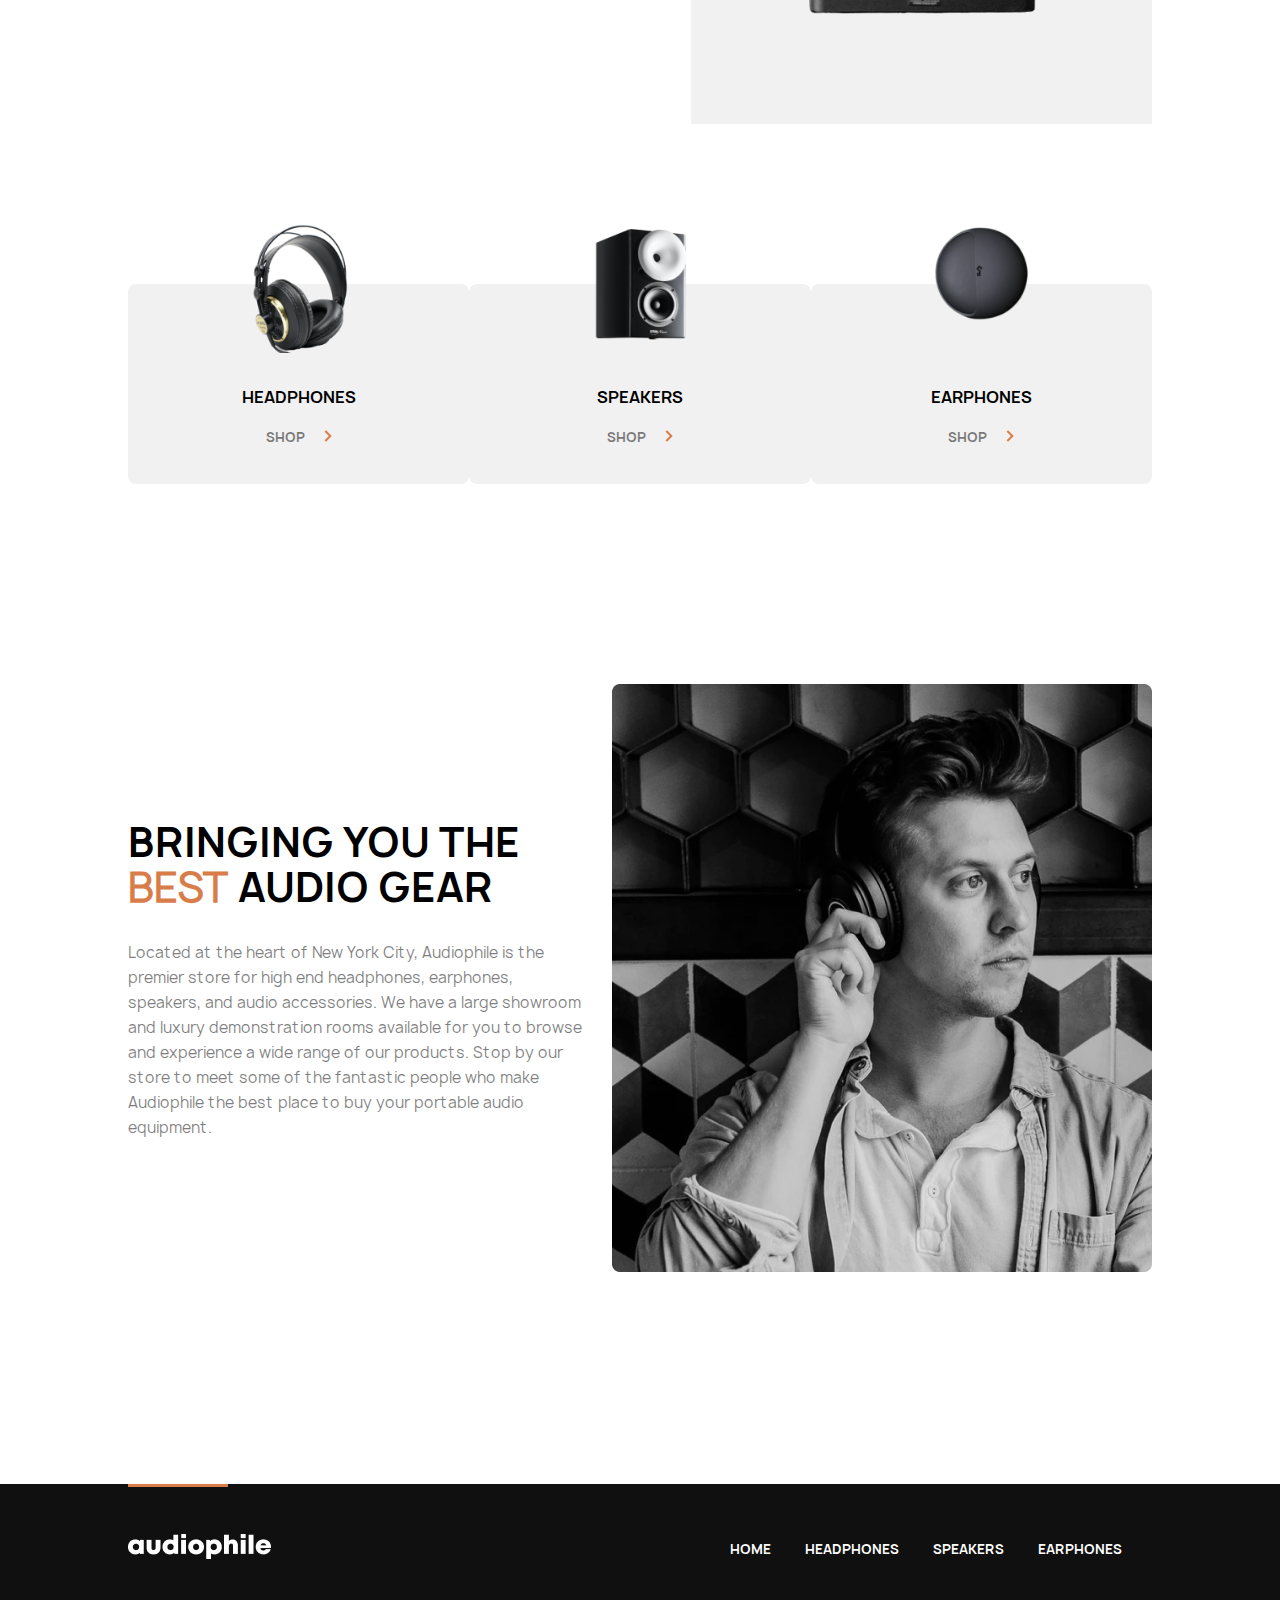
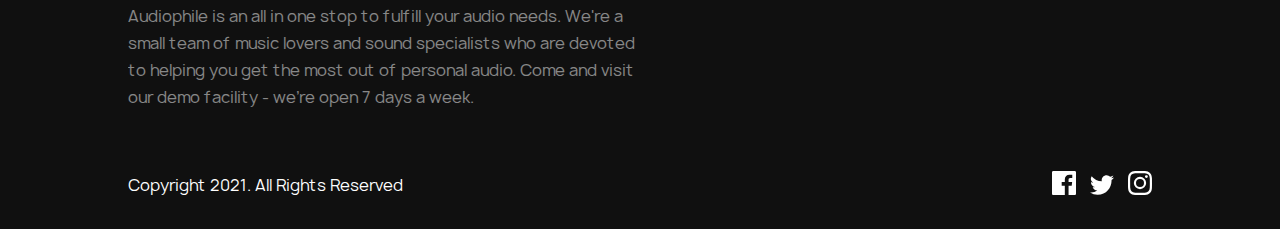
<file: speakers.html>
<!DOCTYPE html>
<html lang="en">
<head>
    <meta charset="UTF-8">
    <meta http-equiv="X-UA-Compatible" content="IE=edge">
    <meta name="viewport" content="width=device-width, initial-scale=1.0">
    <title>Audiophile - Speakers</title>
    <link rel="stylesheet" href="style.css">
    <link rel="stylesheet" href="medialquery.css">
</head>
<body>
    <header class="small-header">
        <div class="container">
            <nav>
                <div class="menu">
                    <img src="images/menu-icon.png">
                </div>
                <div class="logo">
                    <a href="index.html"><img src="images/logo.png" alt="logo"></a>
                </div>
                <div class="navbar">
                    <ul>
                        <li><a href="index.html">HOME</a></li>
                        <li><a href="headphones.html">HEADPHONES</a></li>
                        <li><a href="speakers.html">SPEAKERS</a></li>
                        <li><a href="earphones.html">EARPHONES</a></li>
                    </ul>
                </div>
                <div class="cart">
                    <img src="images/cart.png" alt="cart-icon">
                    <span class="cart-quantity">0</span>
                </div>
            </nav>
            <div class="title">
                <h1>SPEAKERS</h1>
            </div>
            
            </div>
        </div>
    </header>

    <section class="product-category">
        <div class="container">
            <div class="product">
                <div class="product-img">
                    <img src="images/productZX9.png">
                </div>
                <div class="product-info">
                    <small>NEW PRODUCT</small>
                    <h2>ZX9
                        SPEAKER</h2>
                    <p>Upgrade your sound system with the all new ZX9 active speaker. It's a bookshelf speaker system that offers truly wireless connectivity -- creating new possibilities for more pleasing and practical audio setups.</p>
                    <button><a href="zx9speaker.html">SEE PRODUCT</a></button>
                </div>
            </div>
            <div class="product reversed">
                <div class="product-img">
                    <img src="images/productZX7.png">
                </div>
                <div class="product-info">
                    <h2>ZX7
                        SPEAKER</h2>
                    <p>Stream high quality sound wirelessly with minimal loss. The ZX7 bookshelf speaker uses high-end audiophile components that represents the top of the line powered speakers for home or studio use.</p>
                    <button><a href="zx7.html">SEE PRODUCT</a></button>
                </div>
            </div>
            
        </div>
    </section>
    <section class="categories product">
        <div class="container">
            <div class="categories-list">
                <div class="row">
                    <div class="col3">
                        <div class="top-img">
                            <img src="images/headphones.png" alt="Headphone">
                        </div>
                        <h4>HEADPHONES</h4>
                        <div class="shop">
                            <span><a href="headphones.html">SHOP</a></span>
                            <a href="headphones.html"><img src="images/icon-arrow-right.svg" alt="arrow"></a>
                        </div>
                    </div>
                    <div class="col3">
                        <div class="top-img">
                            <img src="images/speaker.png" alt="speaker">
                        </div>
                        <h4>SPEAKERS</h4>
                        <div class="shop">
                            <span><a href="speakers.html">SHOP</a></span>
                            <a href="speakers.html"><img src="images/icon-arrow-right.svg" alt="arrow"></a>
                        </div>
                    </div>
                    <div class="col3">
                        <div class="top-img">
                            <img src="images/earphone.png" alt="Earphone">
                        </div>
                        <h4>EARPHONES</h4>
                        <div class="shop">
                            <span><a href="earphones.html">SHOP</a></span>
                            <a href="earphones.html"><img src="images/icon-arrow-right.svg" alt="arrow"></a>
                        </div>
                    </div>
                </div>
            </div>
        </div>
    </section>

    <section class="decription">
        <div class="container">
            <div class="descripInfo">
                <div class="row">
                    <div class="rowText">
                        <h3>Bringing you the <span>best</span> audio gear</h3>
                        <p>Located at the heart of New York City, Audiophile is the premier store for high end headphones, earphones, speakers, and audio accessories. We have a large showroom and luxury demonstration rooms available for you to browse and experience a wide range of our products. Stop by our store to meet some of the fantastic people who make Audiophile the best place to buy your portable audio equipment.</p>

                    </div>
                    <div class="rowImg">
                        <img src="images/man.png" alt="">
                    </div>
                </div>
            </div>
        </div>
    </section>

    <footer>
        <div class="container">
            <div class="foot">
                <nav>
                    <div class="logo">
                        <a href="index.html"><img src="images/logo.png" alt="logo"></a>
                    </div>
                    <div class="navbar">
                        <ul>
                            <li><a href="index.html">HOME</a></li>
                            <li><a href="headphones.html">HEADPHONES</a></li>
                            <li><a href="speakers.html">SPEAKERS</a></li>
                            <li><a href="earphones.html">EARPHONES</a></li>
                        </ul>
                    </div>
                </nav>
                <div class="footText">
                    <p>Audiophile is an all in one stop to fulfill your audio needs. We're a small team of music lovers and sound specialists who are devoted to helping you get the most out of personal audio. Come and visit our demo facility - we’re open 7 days a week.</p>
                </div>
                <div class="copy-social">
                    <div class="copyright">
                        <p>Copyright 2021. All Rights Reserved</p>
                    </div>
                    <div class="social">
                        <img src="images/icon-facebook.svg" alt="">
                        <img src="images/icon-twitter.svg" alt="">
                        <img src="images/icon-instagram.svg" alt="">
                    </div>
                </div>
            </div>
        </div>
    </footer>

    <script src="script.js"></script>

</body>
</html>
</file>
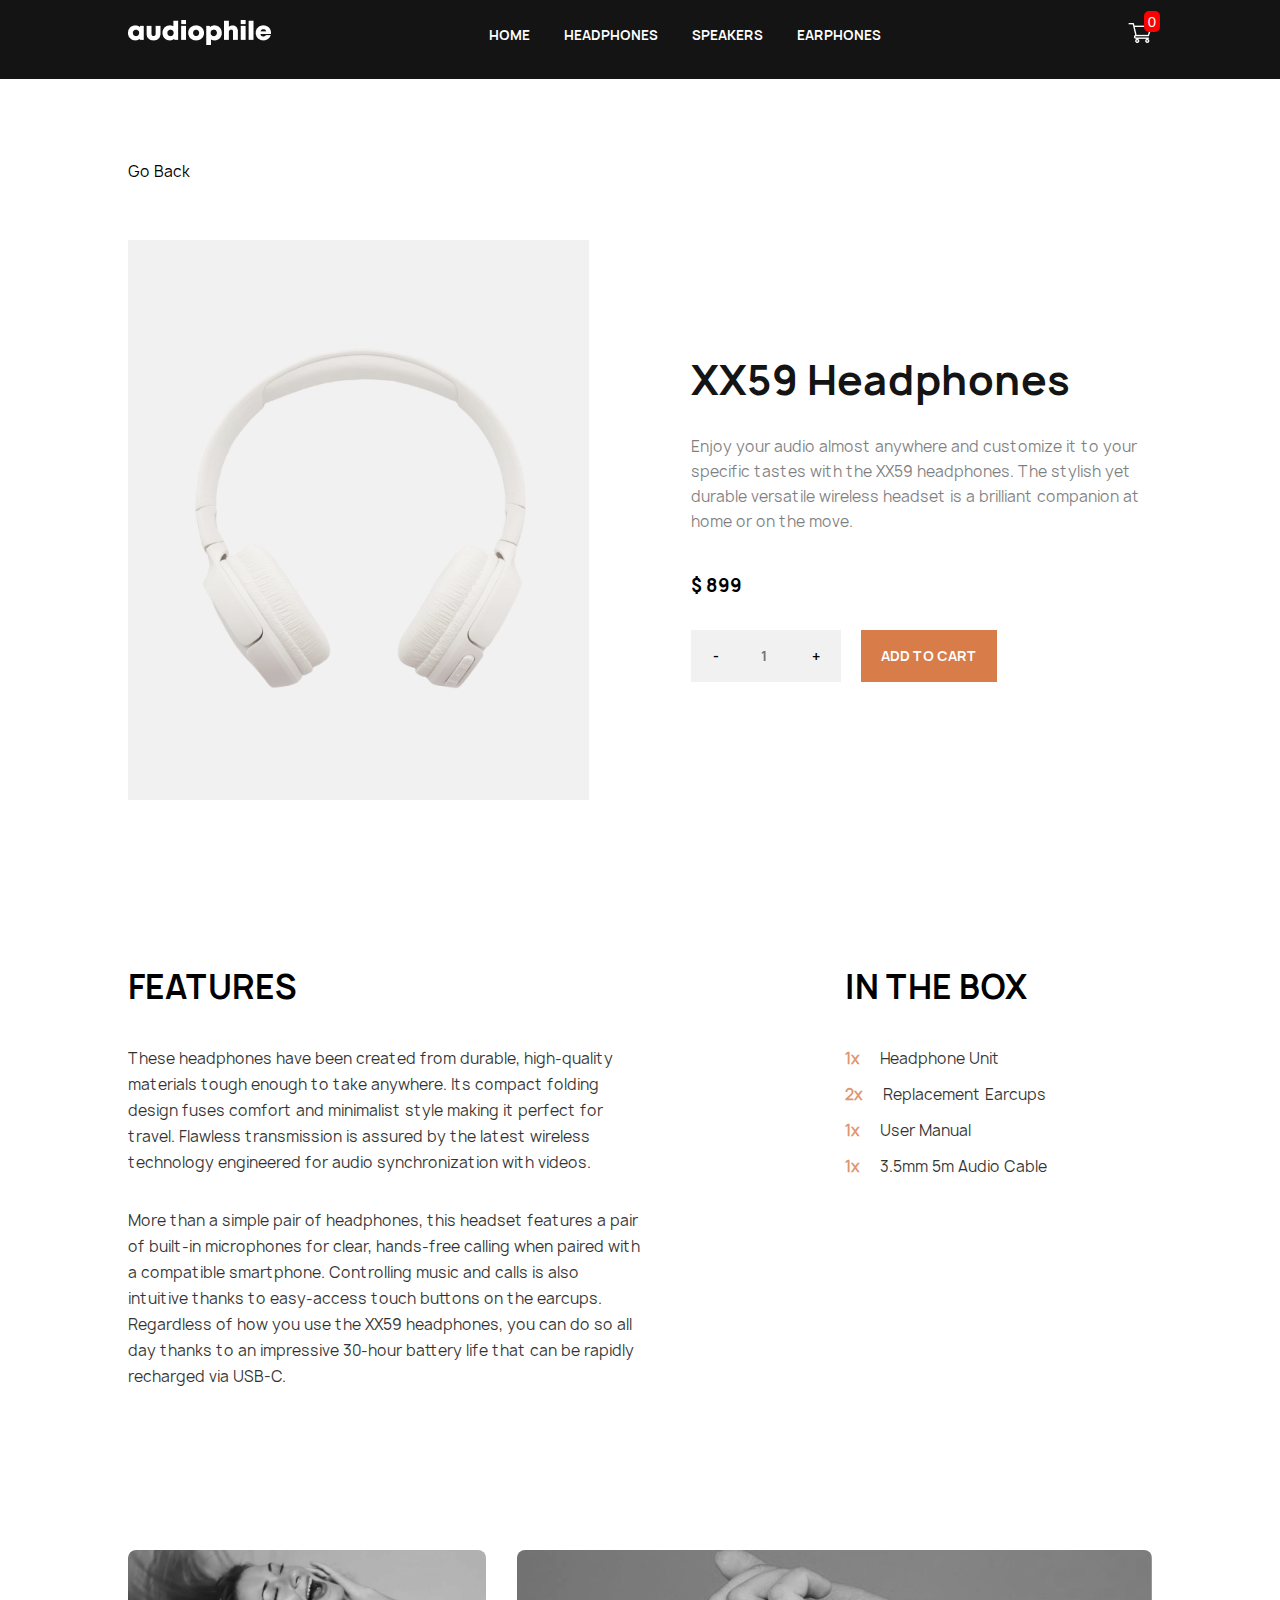
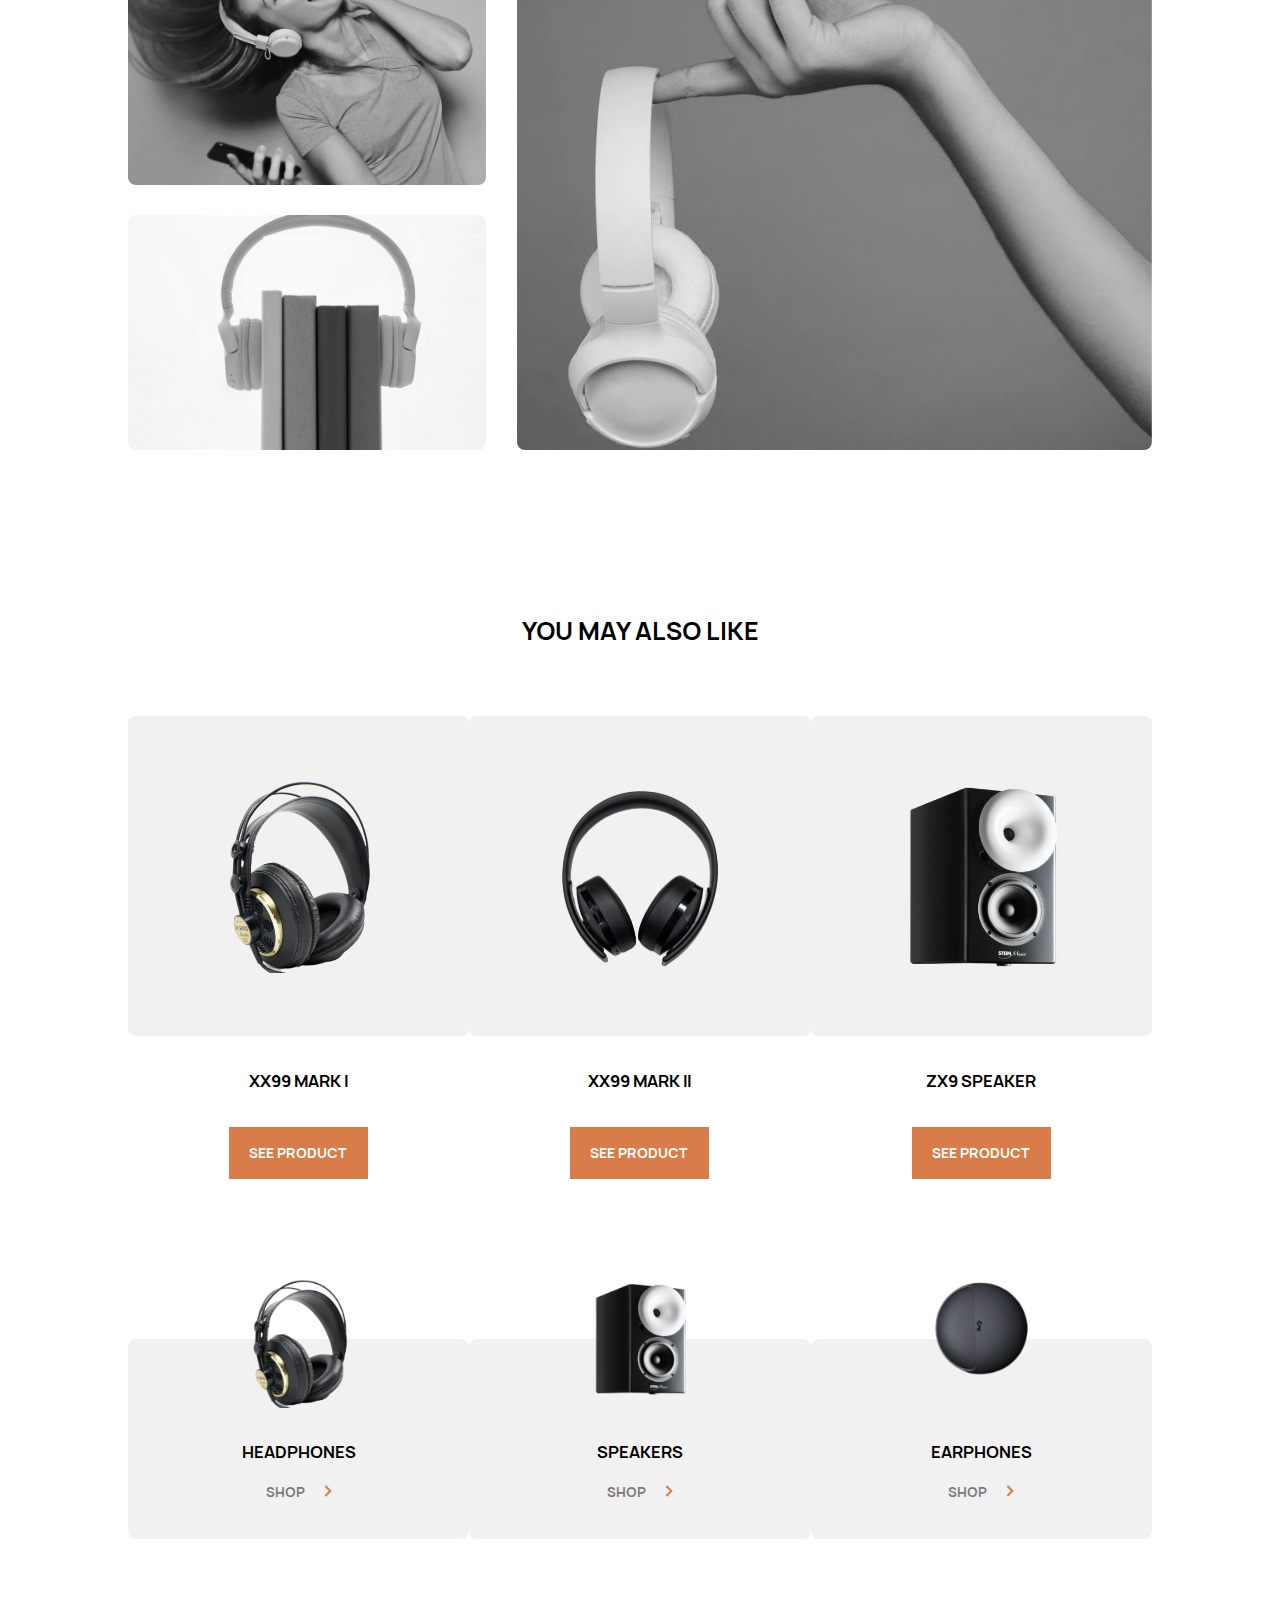
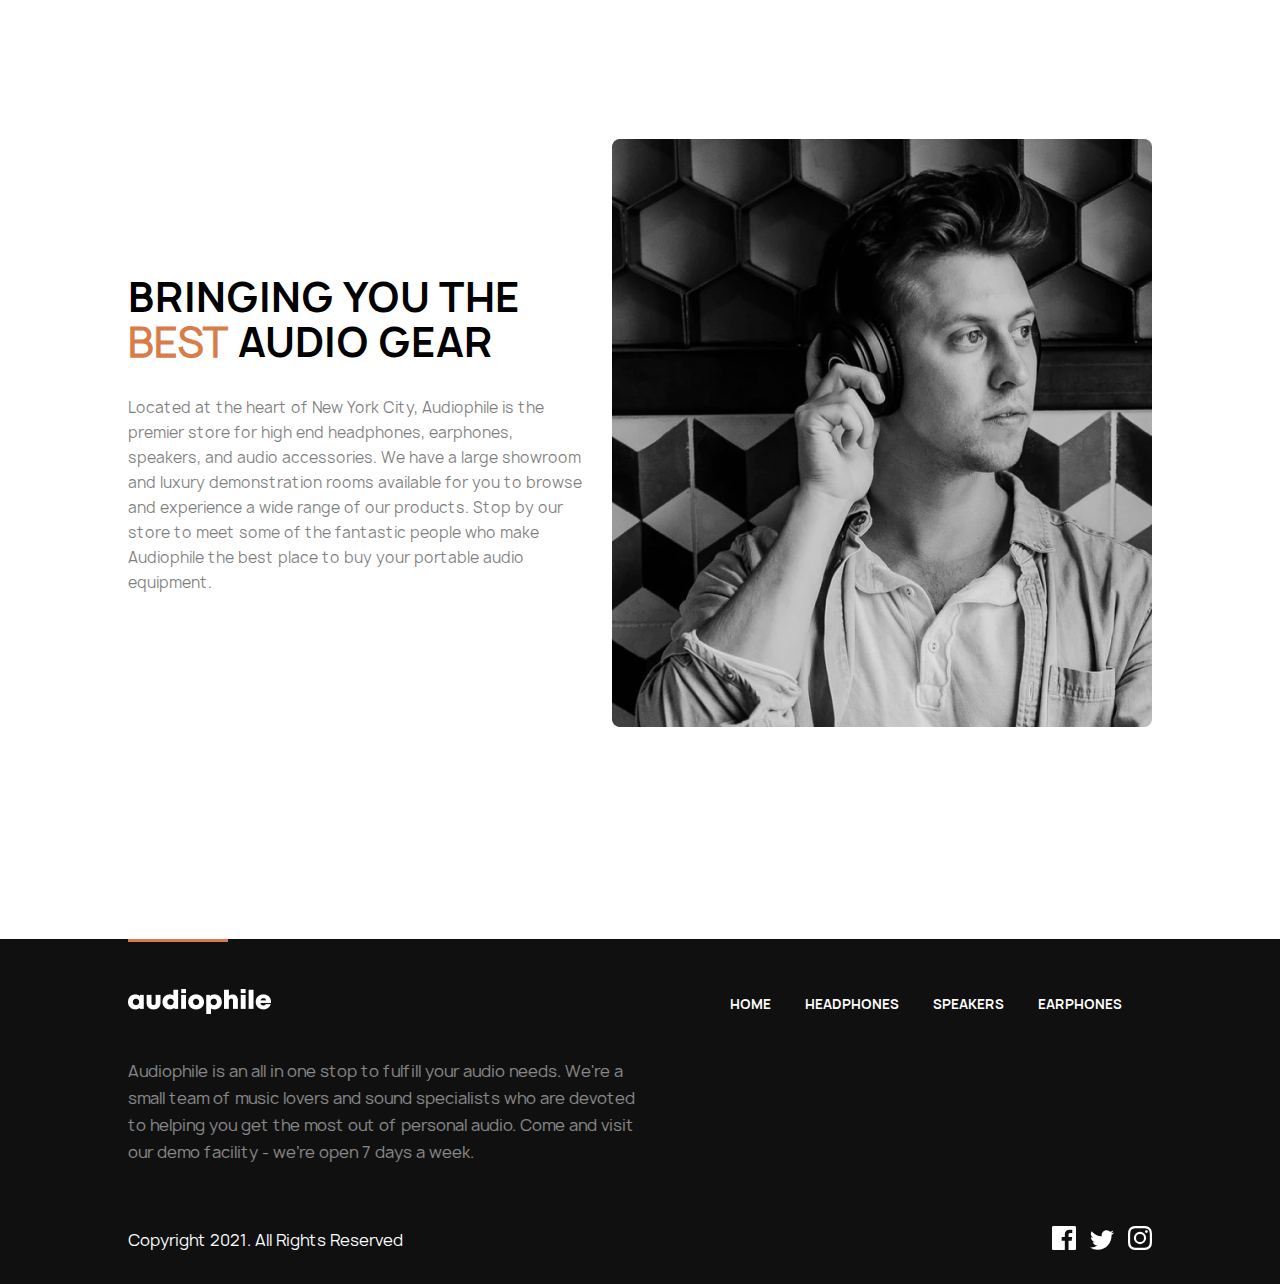
<file: xx59.html>
<!DOCTYPE html>
<html lang="en">
<head>
    <meta charset="UTF-8">
    <meta http-equiv="X-UA-Compatible" content="IE=edge">
    <meta name="viewport" content="width=device-width, initial-scale=1.0">
    <title>Audiophile - Product Detail</title>
    <link rel="stylesheet" href="style.css">
    <link rel="stylesheet" href="medialquery.css">
</head>
<body>
    <header class="small-header productpage">
        <div class="container">
            <nav>
                <div class="menu">
                    <img src="images/menu-icon.png">
                </div>
                <div class="logo">
                    <a href="index.html"><img src="images/logo.png" alt="logo"></a>
                </div>
                <div class="navbar">
                    <ul>
                        <li><a href="index.html">HOME</a></li>
                        <li><a href="headphones.html">HEADPHONES</a></li>
                        <li><a href="speakers.html">SPEAKERS</a></li>
                        <li><a href="earphones.html">EARPHONES</a></li>
                    </ul>
                </div>
                <div class="cart">
                    <img src="images/cart.png" alt="cart-icon">
                    <span class="cart-quantity">0</span>
                </div>
            </nav>
          
        </div>
    </header>

    <div class="container">
        <div id="back">
            <span onclick="history.back()">Go Back</a></span>
        </div>
    </div>


    <section class="product-detail">
        <div class="container">
            <div class="product">
                <div class="product-img">
                    <img src="images/productXX59.png">
                </div>
                <div class="product-info">
                    <h2>XX59
                        Headphones</h2>
                    <p>Enjoy your audio almost anywhere and customize it to your specific tastes with the XX59 headphones. The stylish yet durable versatile wireless headset is a brilliant companion at home or on the move.</p>
                    <h4 class="price">$ 899</h4>
                    <div class="increase-decrease">
                        <button class="decrement">-</button>
                        <input type="text" readonly placeholder="1">
                        <button class="increment">+</button>
                    </div>
                    <button>ADD TO CART</a></button>
                </div>
            </div>
        </div>
    </section>

    <section class="features">
        <div class="container">
            <div class="feature-box">
                <div class="feature-left">
                    <h1>FEATURES</h1>
                    <p>These headphones have been created from durable, high-quality materials tough enough to take anywhere. Its compact folding design fuses comfort and minimalist style making it perfect for travel. Flawless transmission is assured by the latest wireless technology engineered for audio synchronization with videos.</p>
                    <p>More than a simple pair of headphones, this headset features a pair of built-in microphones for clear, hands-free calling when paired with a compatible smartphone. Controlling music and calls is also intuitive thanks to easy-access touch buttons on the earcups. Regardless of how you use the XX59 headphones, you can do so all day thanks to an impressive 30-hour battery life that can be rapidly recharged via USB-C.</p>
                </div>
                <div class="feature-right">
                    <h1>IN THE BOX</h1>
                    <ul>
                        <li>Headphone Unit</li>
                        <li>Replacement Earcups</li>
                        <li>User Manual</li>
                        <li>3.5mm 5m Audio Cable</li>
                    </ul>
                </div>
            </div>
        </div>
    </section>

    <section class="gallery">
        <div class="container">
            <div class="gallery-box xx59">
                <div class="box-left">
                    <div class="image1">
                    </div>
                    <div class="image2">
                    </div>
                </div>
                <div class="box-right">
                    <div class="image3">
                    </div>
                </div>
            </div>
        </div>
    </section>

    <section class="may-like">
        <div class="container">
            <div class="may-like-text">
                <h2>you may also like</h2>
            </div>
            <div class="may-like-content">
                
                <div class="product-box">
                    <div class="product-img">
                        <img src="images/productXX99I.png">
                    </div>
                    <h4>XX99 MARK I</h4>
                    <button><a href="xx99I.html">SEE PRODUCT</a></button>
                </div>
                <div class="product-box">
                    <div class="product-img">
                        <img src="images/productXX99.png">
                    </div>
                    <h4>XX99 MARK II</h4>
                    <button><a href="xx99II.html">SEE PRODUCT</a></button>
                </div>
                <div class="product-box">
                    <div class="product-img">
                        <img src="images/productZX9.png">
                    </div>
                    <h4>ZX9 SPEAKER</h4>
                    <button><a href="zx9speaker.html">SEE PRODUCT</a></button>
                </div>
            </div>
        </div>
    </section>
    <section class="categories product">
        <div class="container">
            <div class="categories-list">
                <div class="row">
                    <div class="col3">
                        <div class="top-img">
                            <img src="images/headphones.png" alt="Headphone">
                        </div>
                        <h4>HEADPHONES</h4>
                        <div class="shop">
                            <span><a href="headphones.html">SHOP</a></span>
                            <a href="headphones.html"><img src="images/icon-arrow-right.svg" alt="arrow"></a>
                        </div>
                    </div>
                    <div class="col3">
                        <div class="top-img">
                            <img src="images/speaker.png" alt="speaker">
                        </div>
                        <h4>SPEAKERS</h4>
                        <div class="shop">
                            <span><a href="speakers.html">SHOP</a></span>
                            <a href="speakers.html"><img src="images/icon-arrow-right.svg" alt="arrow"></a>
                        </div>
                    </div>
                    <div class="col3">
                        <div class="top-img">
                            <img src="images/earphone.png" alt="Earphone">
                        </div>
                        <h4>EARPHONES</h4>
                        <div class="shop">
                            <span><a href="earphones.html">SHOP</a></span>
                            <a href="earphones.html"><img src="images/icon-arrow-right.svg" alt="arrow"></a>
                        </div>
                    </div>
                </div>
            </div>
        </div>
    </section>

    <section class="decription">
        <div class="container">
            <div class="descripInfo">
                <div class="row">
                    <div class="rowText">
                        <h3>Bringing you the <span>best</span> audio gear</h3>
                        <p>Located at the heart of New York City, Audiophile is the premier store for high end headphones, earphones, speakers, and audio accessories. We have a large showroom and luxury demonstration rooms available for you to browse and experience a wide range of our products. Stop by our store to meet some of the fantastic people who make Audiophile the best place to buy your portable audio equipment.</p>

                    </div>
                    <div class="rowImg">
                        <img src="images/man.png" alt="">
                    </div>
                </div>
            </div>
        </div>
    </section>

    <footer>
        <div class="container">
            <div class="foot">
                <nav>
                    <div class="logo">
                        <a href="index.html"><img src="images/logo.png" alt="logo"></a>
                    </div>
                    <div class="navbar">
                        <ul>
                            <li><a href="index.html">HOME</a></li>
                            <li><a href="headphones.html">HEADPHONES</a></li>
                            <li><a href="speakers.html">SPEAKERS</a></li>
                            <li><a href="earphones.html">EARPHONES</a></li>
                        </ul>
                    </div>
                </nav>
                <div class="footText">
                    <p>Audiophile is an all in one stop to fulfill your audio needs. We're a small team of music lovers and sound specialists who are devoted to helping you get the most out of personal audio. Come and visit our demo facility - we’re open 7 days a week.</p>
                </div>
                <div class="copy-social">
                    <div class="copyright">
                        <p>Copyright 2021. All Rights Reserved</p>
                    </div>
                    <div class="social">
                        <img src="images/icon-facebook.svg" alt="">
                        <img src="images/icon-twitter.svg" alt="">
                        <img src="images/icon-instagram.svg" alt="">
                    </div>
                </div>
            </div>
        </div>
    </footer>

    <script src="script.js"></script>
</body>
</html>
</file>
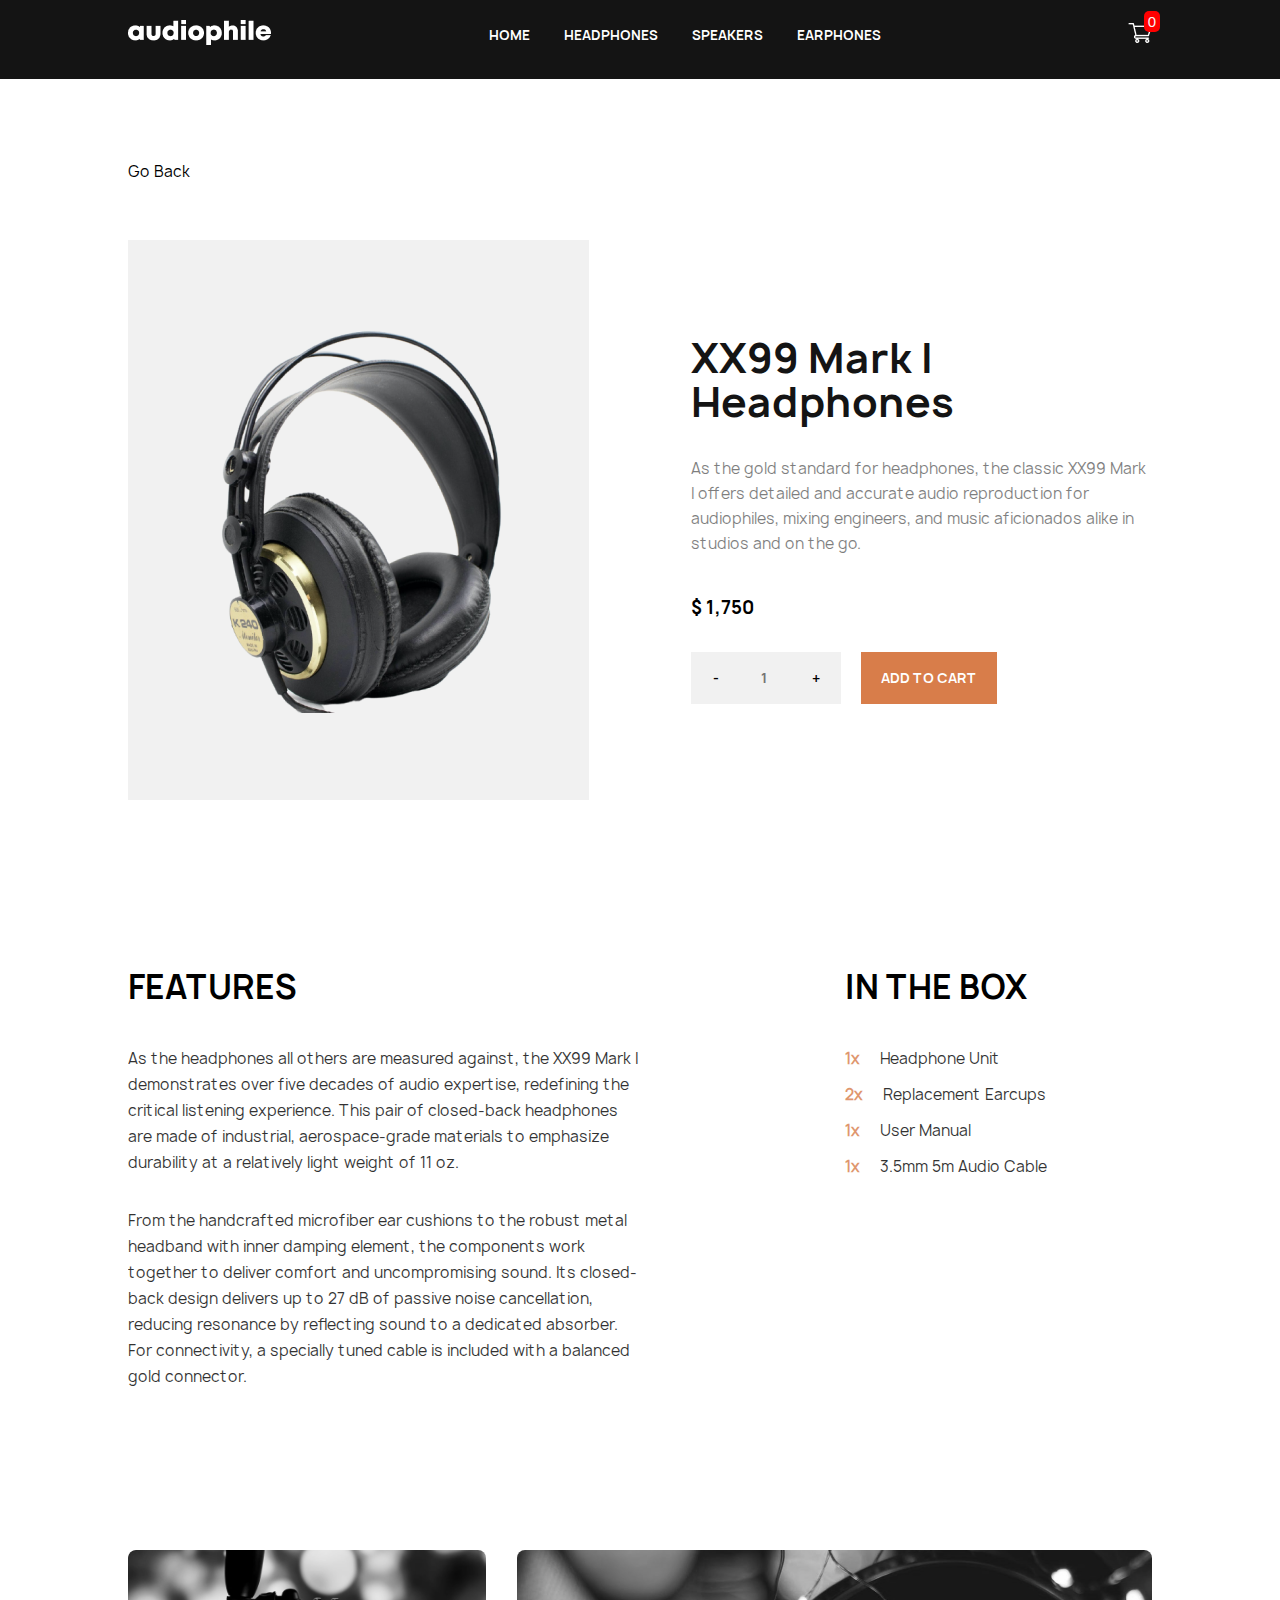
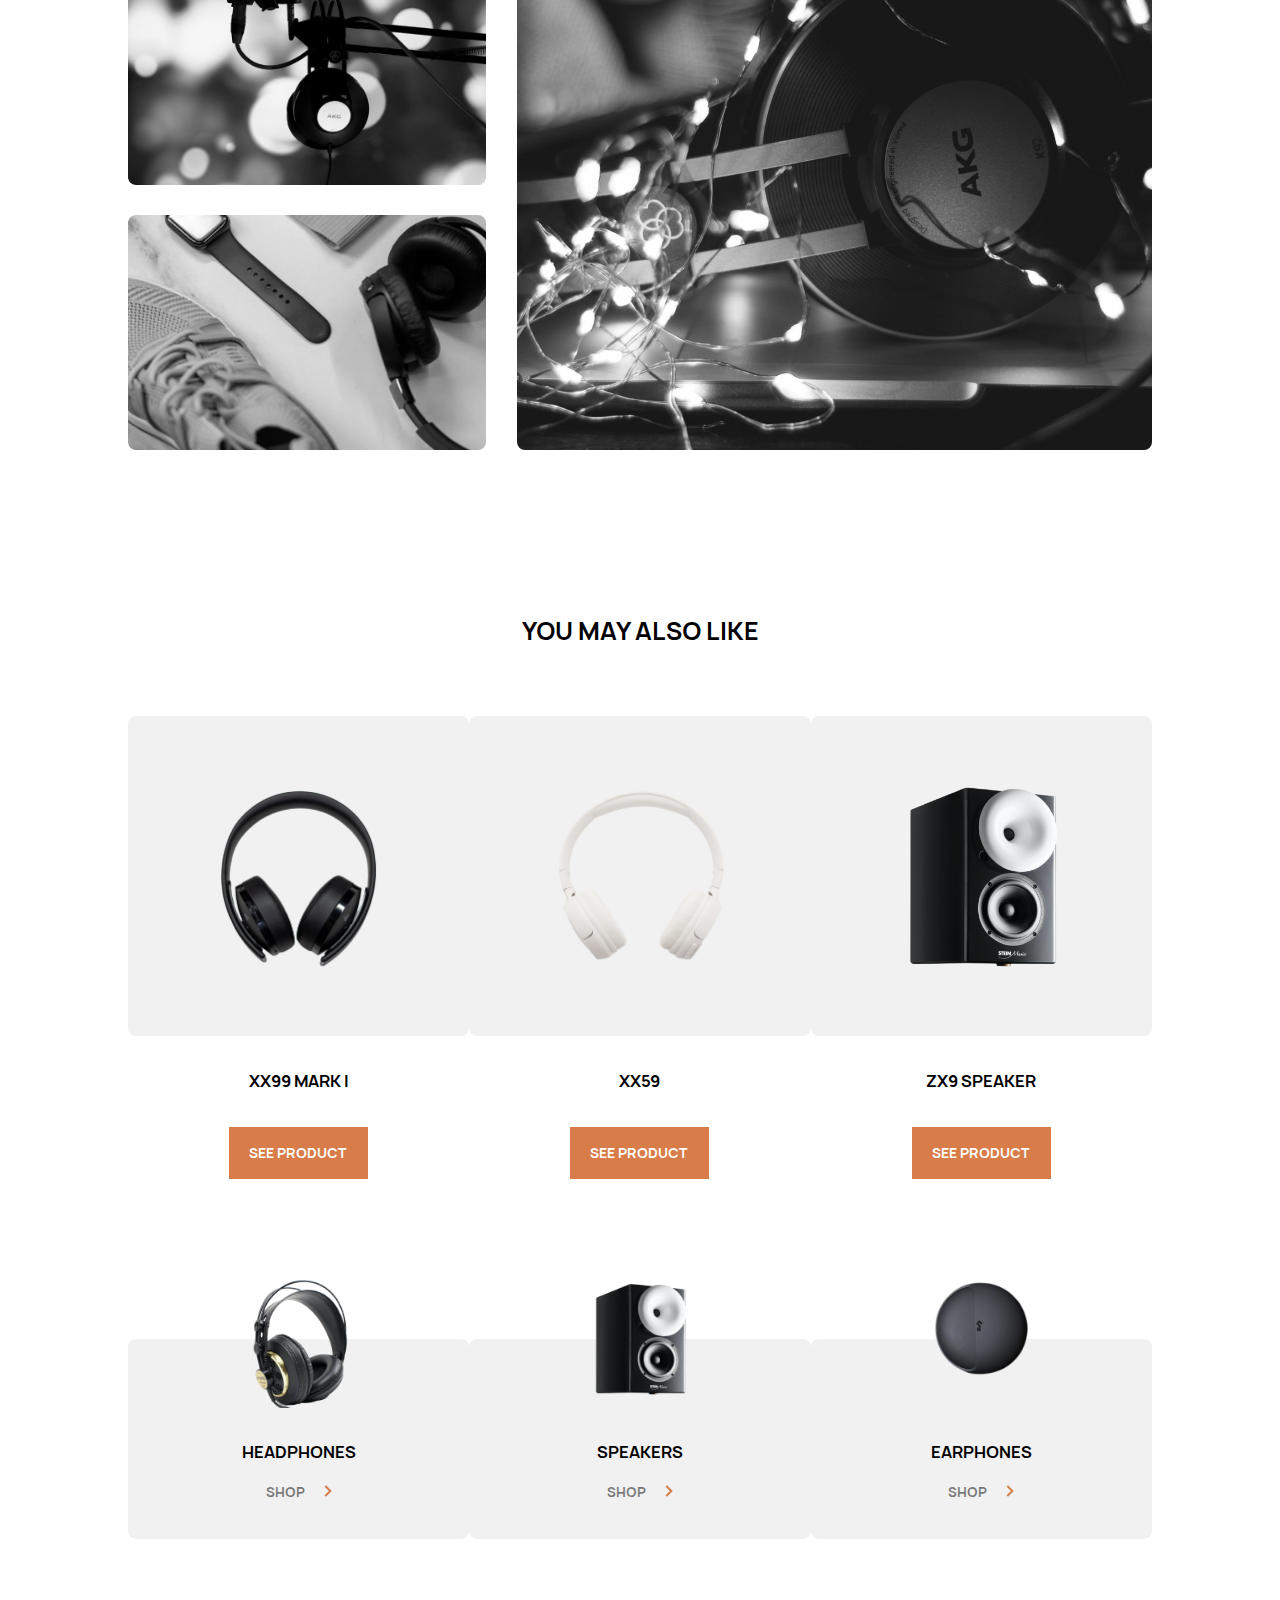
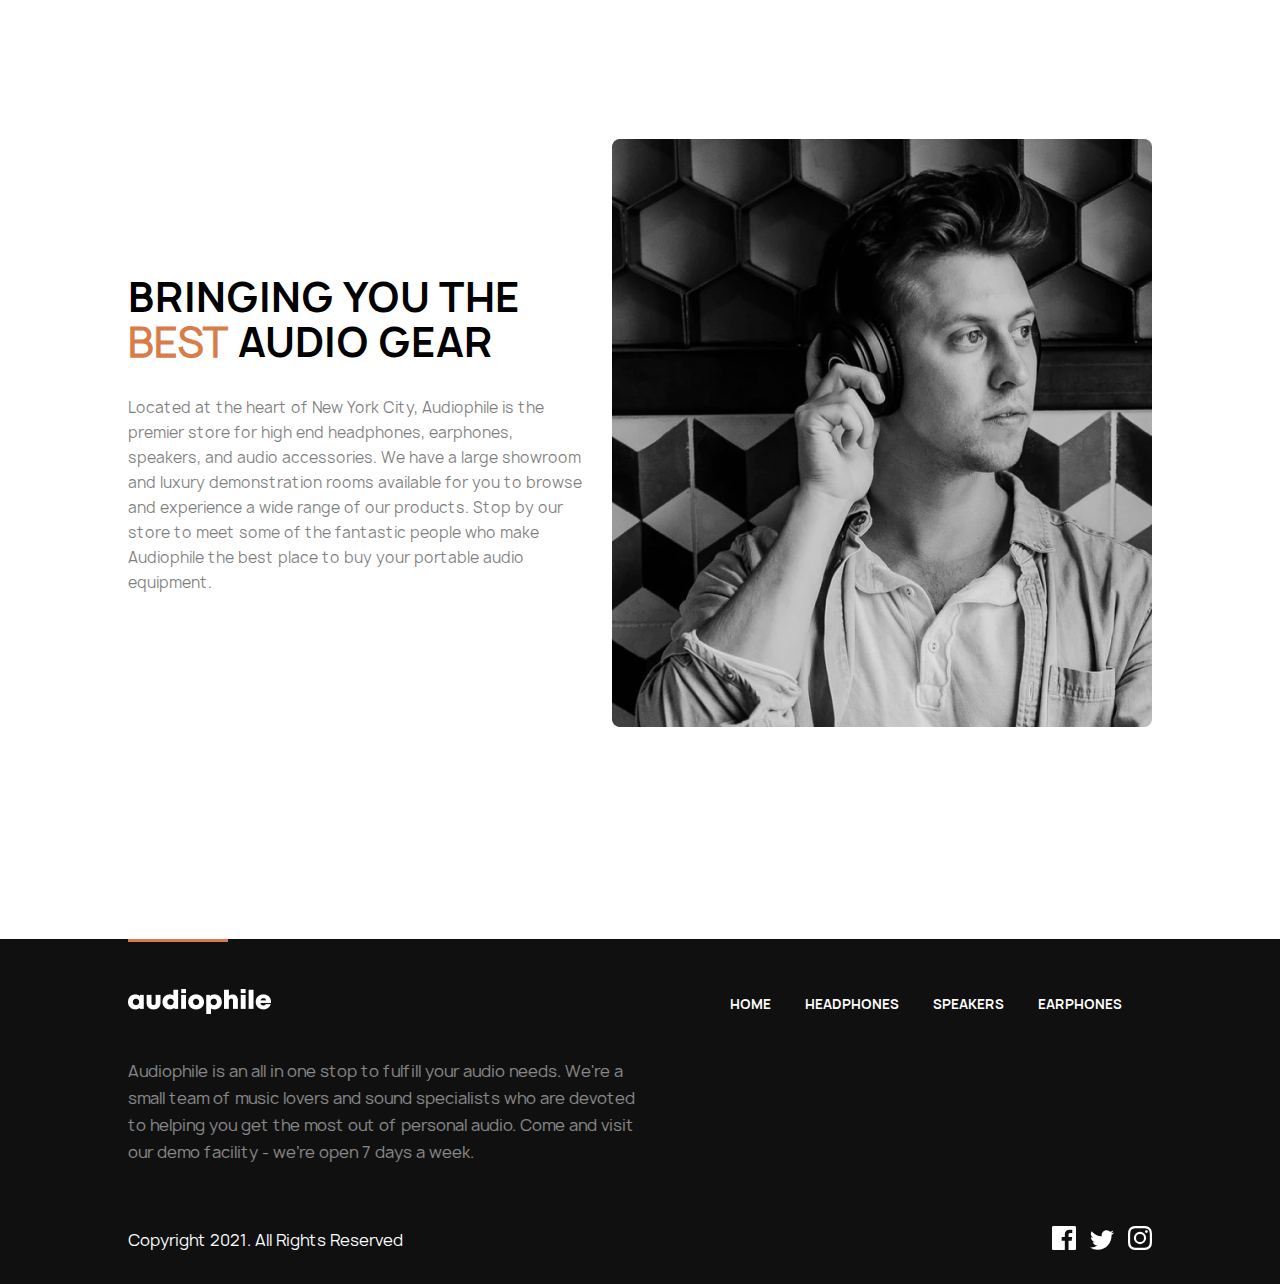
<file: xx99I.html>
<!DOCTYPE html>
<html lang="en">
<head>
    <meta charset="UTF-8">
    <meta http-equiv="X-UA-Compatible" content="IE=edge">
    <meta name="viewport" content="width=device-width, initial-scale=1.0">
    <title>Audiophile - Product Detail</title>
    <link rel="stylesheet" href="style.css">
    <link rel="stylesheet" href="medialquery.css">
</head>
<body>
    <header class="small-header productpage">
        <div class="container">
            <nav>
                <div class="menu">
                    <img src="images/menu-icon.png">
                </div>
                <div class="logo">
                    <a href="index.html"><img src="images/logo.png" alt="logo"></a>
                </div>
                <div class="navbar">
                    <ul>
                        <li><a href="index.html">HOME</a></li>
                        <li><a href="headphones.html">HEADPHONES</a></li>
                        <li><a href="speakers.html">SPEAKERS</a></li>
                        <li><a href="earphones.html">EARPHONES</a></li>
                    </ul>
                </div>
                <div class="cart">
                    <img src="images/cart.png" alt="cart-icon">
                    <span class="cart-quantity">0</span>
                </div>
            </nav>
          
        </div>
    </header>

    <div class="container">
        <div id="back">
            <span onclick="history.back()">Go Back</a></span>
        </div>
    </div>


    <section class="product-detail">
        <div class="container">
            <div class="product">
                <div class="product-img">
                    <img src="images/productXX99I.png">
                </div>
                <div class="product-info">
                    <h2>XX99 Mark I
                        Headphones</h2>
                    <p>As the gold standard for headphones, the classic XX99 Mark I offers detailed and accurate audio reproduction for audiophiles, mixing engineers, and music aficionados alike in studios and on the go. </p>
                    <h4 class="price">$ 1,750</h4>
                    <div class="increase-decrease">
                        <button class="decrement">-</button>
                        <input type="text" readonly placeholder="1">
                        <button class="increment">+</button>
                    </div>
                    <button>ADD TO CART</a></button>
                </div>
            </div>
        </div>
    </section>

    <section class="features">
        <div class="container">
            <div class="feature-box">
                <div class="feature-left">
                    <h1>FEATURES</h1>
                    <p>As the headphones all others are measured against, the XX99 Mark I demonstrates over five decades of audio expertise, redefining the critical listening experience. This pair of closed-back headphones are made of industrial, aerospace-grade materials to emphasize durability at a relatively light weight of 11 oz.</p>
                    <p>From the handcrafted microfiber ear cushions to the robust metal headband with inner damping element, the components work together to deliver comfort and uncompromising sound. Its closed-back design delivers up to 27 dB of passive noise cancellation, reducing resonance by reflecting sound to a dedicated absorber. For connectivity, a specially tuned cable is included with a balanced gold connector.</p>
                </div>
                <div class="feature-right">
                    <h1>IN THE BOX</h1>
                    <ul>
                        <li>Headphone Unit</li>
                        <li>Replacement Earcups</li>
                        <li>User Manual</li>
                        <li>3.5mm 5m Audio Cable</li>
                    </ul>
                </div>
            </div>
        </div>
    </section>

    <section class="gallery">
        <div class="container">
            <div class="gallery-box xx9I">
                <div class="box-left">
                    <div class="image1">
                    </div>
                    <div class="image2">
                    </div>
                </div>
                <div class="box-right">
                    <div class="image3">
                    </div>
                </div>
            </div>
        </div>
    </section>

    <section class="may-like">
        <div class="container">
            <div class="may-like-text">
                <h2>you may also like</h2>
            </div>
            <div class="may-like-content">
                
                <div class="product-box">
                    <div class="product-img">
                        <img src="images/productXX99.png">
                    </div>
                    <h4>XX99 MARK I</h4>
                    <button><a href="xx99I.html">SEE PRODUCT</a></button>
                </div>
                <div class="product-box">
                    <div class="product-img">
                        <img src="images/productXX59.png">
                    </div>
                    <h4>XX59</h4>
                    <button><a href="xx59.html">SEE PRODUCT</a></button>
                </div>
                <div class="product-box">
                    <div class="product-img">
                        <img src="images/productZX9.png">
                    </div>
                    <h4>ZX9 SPEAKER</h4>
                    <button><a href="zx9speaker.html">SEE PRODUCT</a></button>
                </div>
            </div>
        </div>
    </section>
    <section class="categories product">
        <div class="container">
            <div class="categories-list">
                <div class="row">
                    <div class="col3">
                        <div class="top-img">
                            <img src="images/headphones.png" alt="Headphone">
                        </div>
                        <h4>HEADPHONES</h4>
                        <div class="shop">
                            <span><a href="headphones.html">SHOP</a></span>
                            <a href="headphones.html"><img src="images/icon-arrow-right.svg" alt="arrow"></a>
                        </div>
                    </div>
                    <div class="col3">
                        <div class="top-img">
                            <img src="images/speaker.png" alt="speaker">
                        </div>
                        <h4>SPEAKERS</h4>
                        <div class="shop">
                            <span><a href="speakers.html">SHOP</a></span>
                            <a href="speakers.html"><img src="images/icon-arrow-right.svg" alt="arrow"></a>
                        </div>
                    </div>
                    <div class="col3">
                        <div class="top-img">
                            <img src="images/earphone.png" alt="Earphone">
                        </div>
                        <h4>EARPHONES</h4>
                        <div class="shop">
                            <span><a href="earphones.html">SHOP</a></span>
                            <a href="earphones.html"><img src="images/icon-arrow-right.svg" alt="arrow"></a>
                        </div>
                    </div>
                </div>
            </div>
        </div>
    </section>

    <section class="decription">
        <div class="container">
            <div class="descripInfo">
                <div class="row">
                    <div class="rowText">
                        <h3>Bringing you the <span>best</span> audio gear</h3>
                        <p>Located at the heart of New York City, Audiophile is the premier store for high end headphones, earphones, speakers, and audio accessories. We have a large showroom and luxury demonstration rooms available for you to browse and experience a wide range of our products. Stop by our store to meet some of the fantastic people who make Audiophile the best place to buy your portable audio equipment.</p>

                    </div>
                    <div class="rowImg">
                        <img src="images/man.png" alt="">
                    </div>
                </div>
            </div>
        </div>
    </section>

    <footer>
        <div class="container">
            <div class="foot">
                <nav>
                    <div class="logo">
                        <a href="index.html"><img src="images/logo.png" alt="logo"></a>
                    </div>
                    <div class="navbar">
                        <ul>
                            <li><a href="index.html">HOME</a></li>
                            <li><a href="headphones.html">HEADPHONES</a></li>
                            <li><a href="speakers.html">SPEAKERS</a></li>
                            <li><a href="earphones.html">EARPHONES</a></li>
                        </ul>
                    </div>
                </nav>
                <div class="footText">
                    <p>Audiophile is an all in one stop to fulfill your audio needs. We're a small team of music lovers and sound specialists who are devoted to helping you get the most out of personal audio. Come and visit our demo facility - we’re open 7 days a week.</p>
                </div>
                <div class="copy-social">
                    <div class="copyright">
                        <p>Copyright 2021. All Rights Reserved</p>
                    </div>
                    <div class="social">
                        <img src="images/icon-facebook.svg" alt="">
                        <img src="images/icon-twitter.svg" alt="">
                        <img src="images/icon-instagram.svg" alt="">
                    </div>
                </div>
            </div>
        </div>
    </footer>

    <script src="script.js"></script>
</body>
</html>
</file>
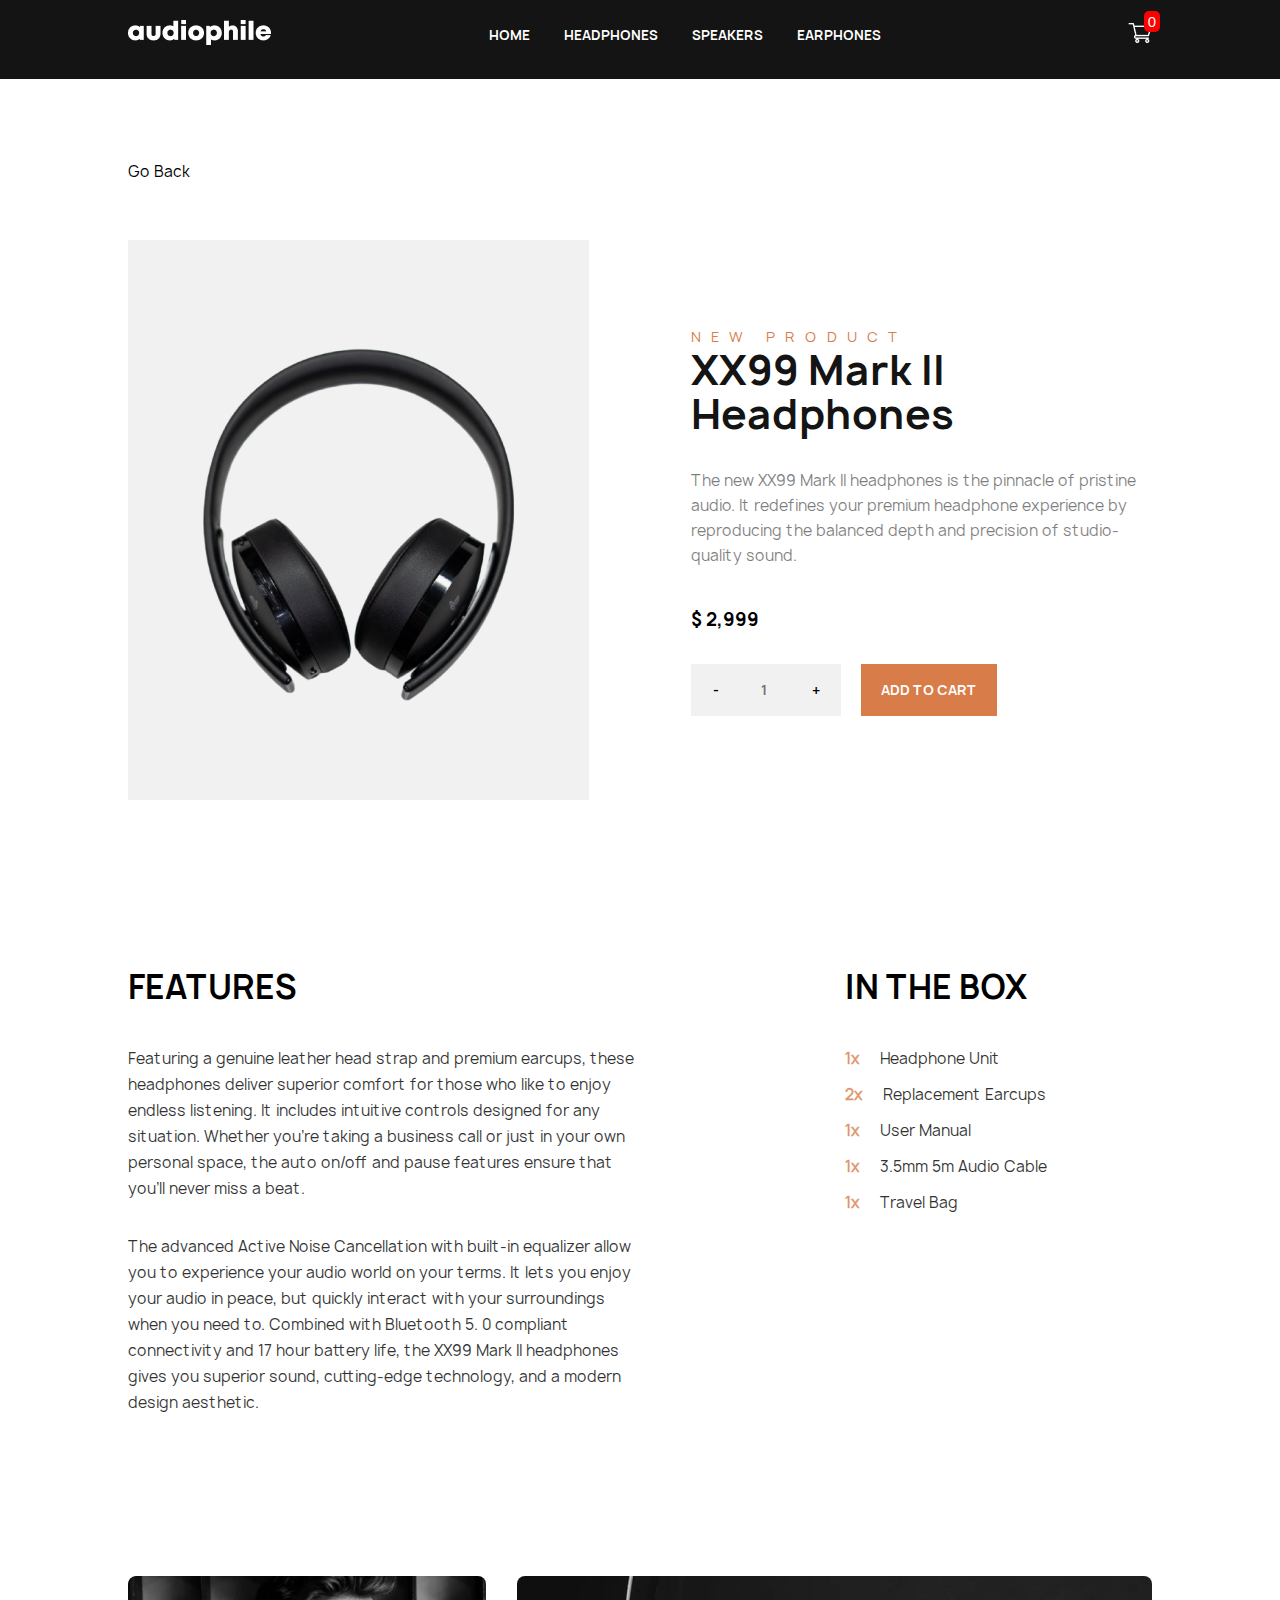
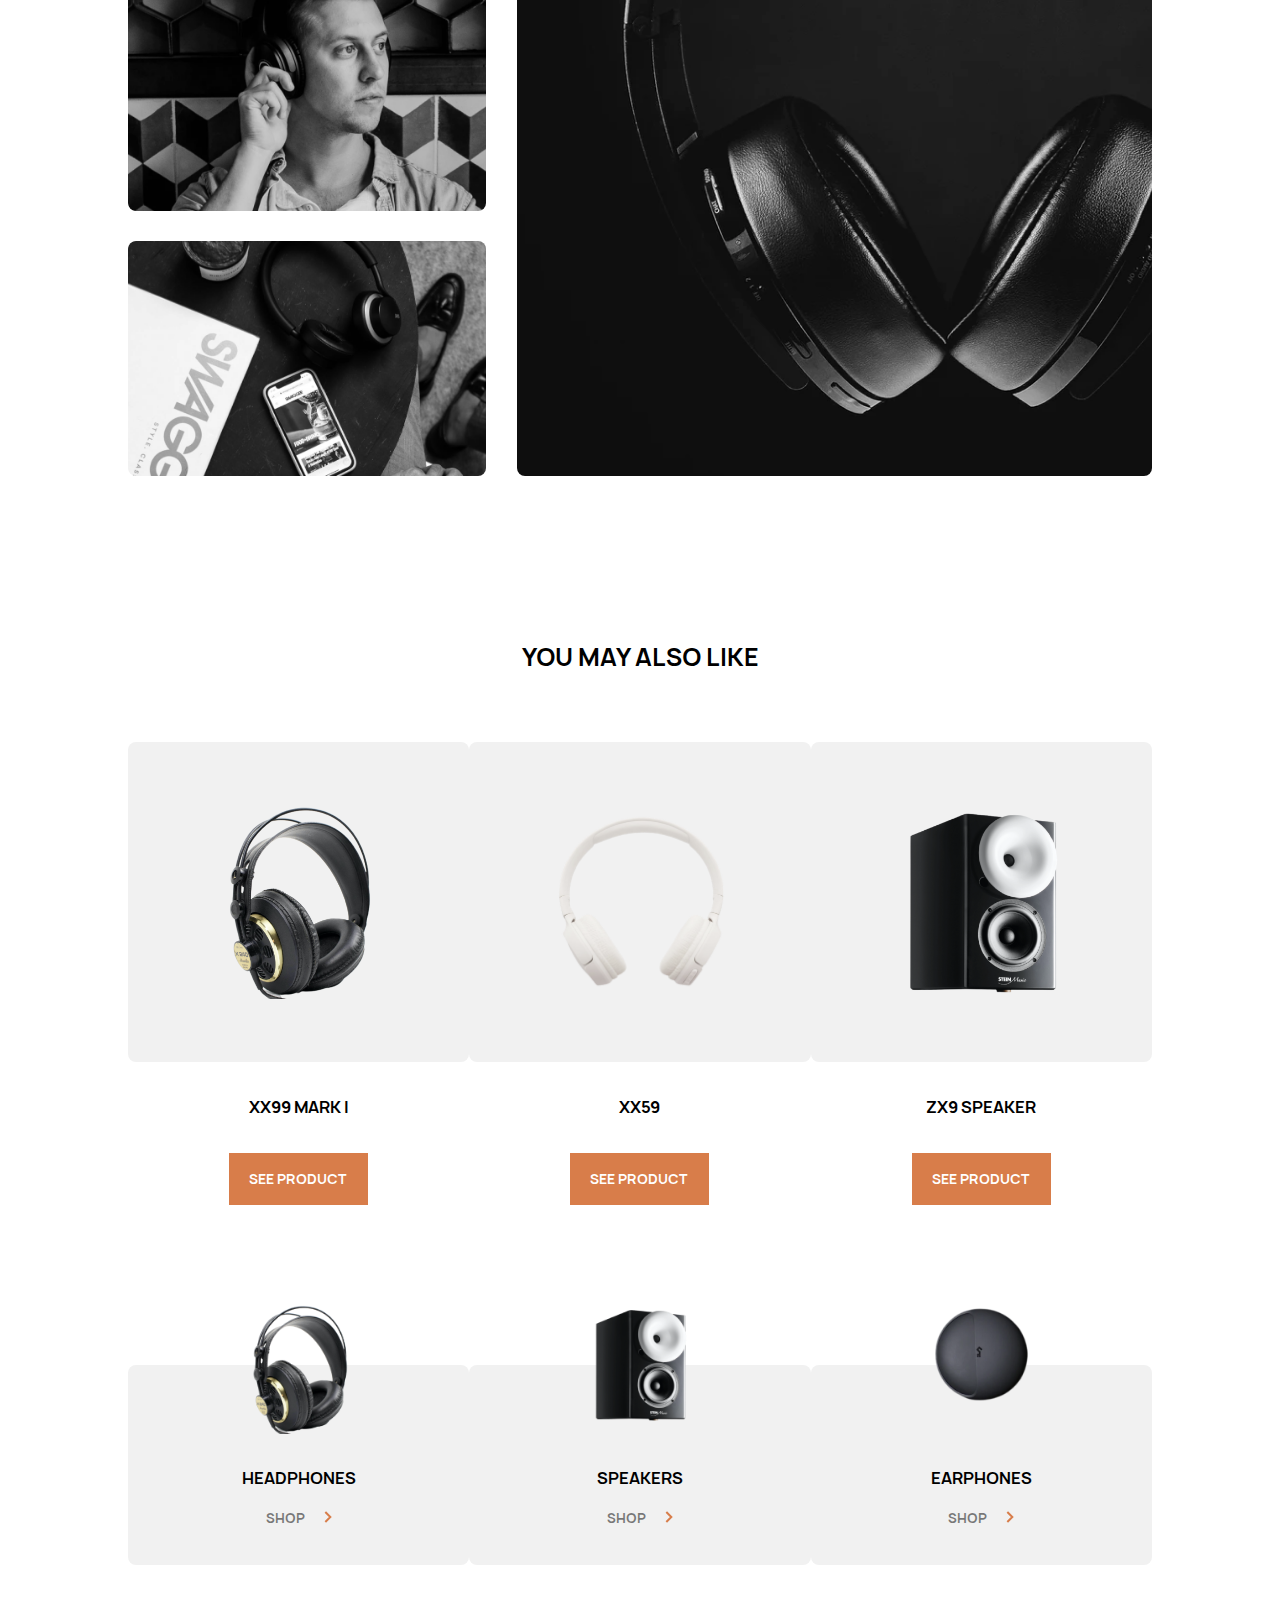
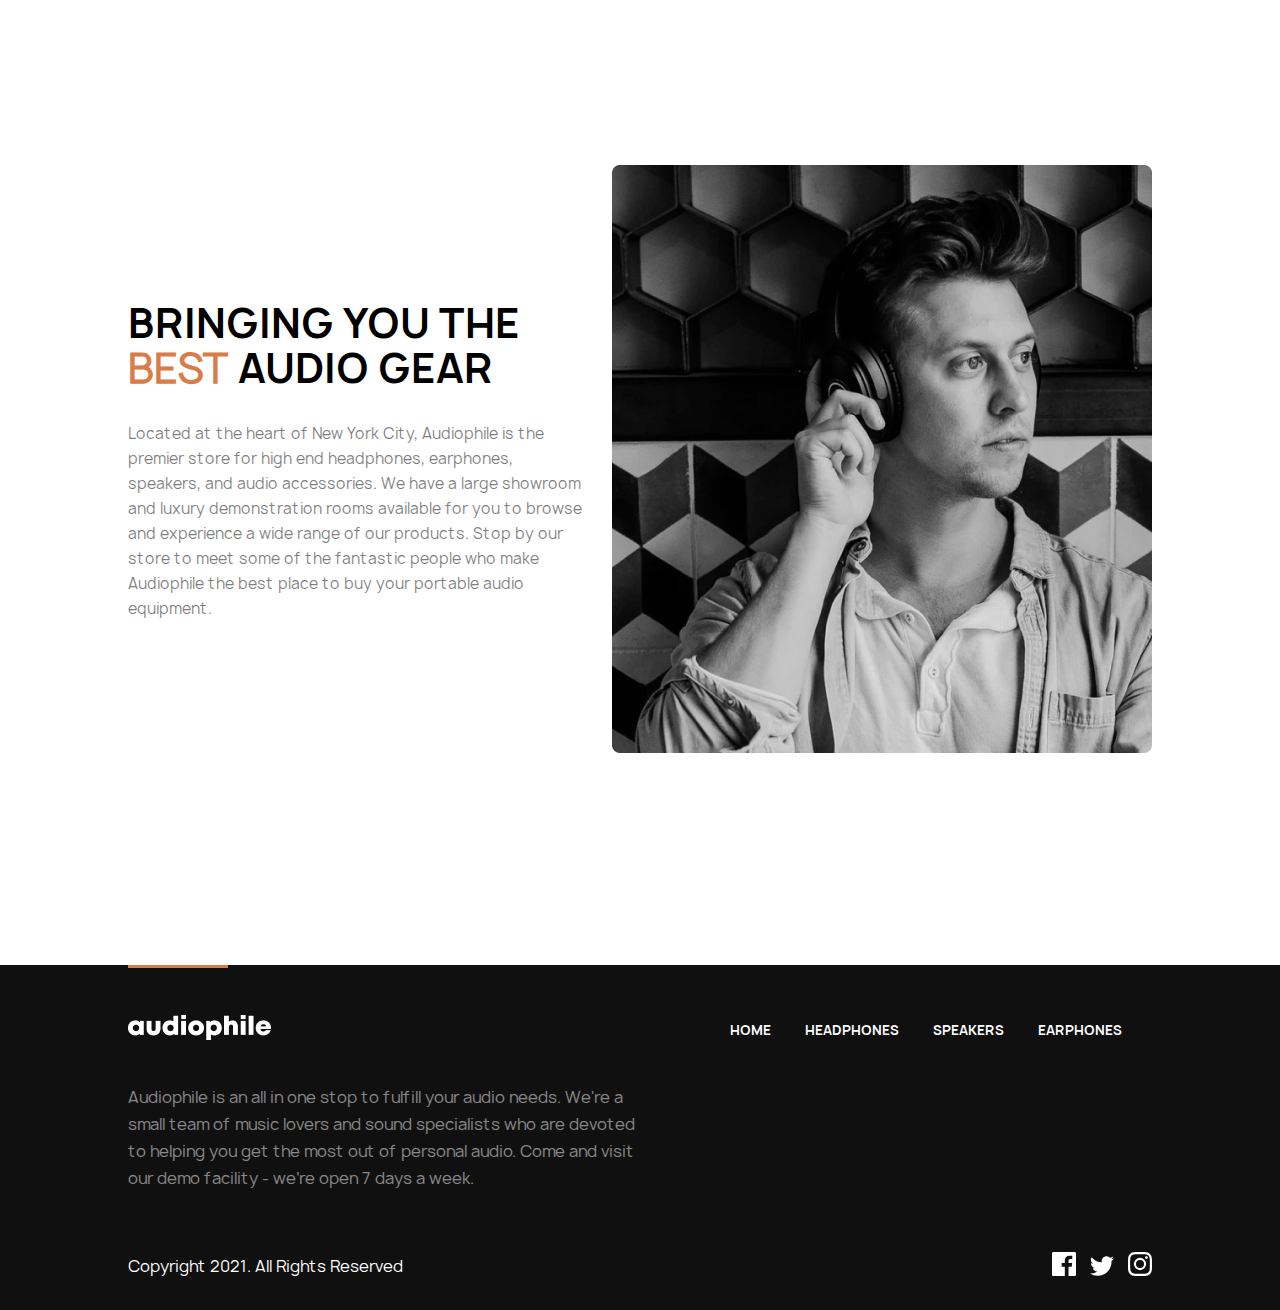
<file: xx99II.html>
<!DOCTYPE html>
<html lang="en">
<head>
    <meta charset="UTF-8">
    <meta http-equiv="X-UA-Compatible" content="IE=edge">
    <meta name="viewport" content="width=device-width, initial-scale=1.0">
    <title>Audiophile - Product Detail</title>
    <link rel="stylesheet" href="style.css">
    <link rel="stylesheet" href="medialquery.css">
</head>
<body>
    <header class="small-header productpage">
        <div class="container">
            <nav>
                <div class="menu">
                    <img src="images/menu-icon.png">
                </div>
                <div class="logo">
                    <a href="index.html"><img src="images/logo.png" alt="logo"></a>
                </div>
                <div class="navbar">
                    <ul>
                        <li><a href="index.html">HOME</a></li>
                        <li><a href="headphones.html">HEADPHONES</a></li>
                        <li><a href="speakers.html">SPEAKERS</a></li>
                        <li><a href="earphones.html">EARPHONES</a></li>
                    </ul>
                </div>
                <div class="cart">
                    <img src="images/cart.png" alt="cart-icon">
                    <span class="cart-quantity">0</span>
                </div>
            </nav>
          
        </div>
    </header>

    <div class="container">
        <div id="back">
            <span onclick="history.back()">Go Back</a></span>
        </div>
    </div>

    <section class="product-detail">
        <div class="container">
            <div class="product">
                <div class="product-img">
                    <img src="images/productXX99.png">
                </div>
                <div class="product-info">
                    <small>NEW PRODUCT</small>
                    <h2>XX99 Mark II
                        Headphones</h2>
                    <p>The new XX99 Mark II headphones is the pinnacle of pristine audio. It redefines your premium headphone experience by reproducing the balanced depth and precision of studio-quality sound.</p>
                    <h4 class="price">$ 2,999</h4>
                    <div class="increase-decrease">
                        <button class="decrement">-</button>
                        <input type="text" readonly placeholder="1">
                        <button class="increment">+</button>
                    </div>
                    <button>ADD TO CART</a></button>
                </div>
            </div>
        </div>
    </section>

    <section class="features">
        <div class="container">
            <div class="feature-box">
                <div class="feature-left">
                    <h1>FEATURES</h1>
                    <p>Featuring a genuine leather head strap and premium earcups, these headphones deliver superior comfort for those who like to enjoy endless listening. It includes intuitive controls designed for any situation. Whether you're taking a business call or just in your own personal space, the auto on/off and pause features ensure that you'll never miss a beat.</p>
                    <p>The advanced Active Noise Cancellation with built-in equalizer allow you to experience your audio world on your terms. It lets you enjoy your audio in peace, but quickly interact with your surroundings when you need to. Combined with Bluetooth 5. 0 compliant connectivity and 17 hour battery life, the XX99 Mark II headphones gives you superior sound, cutting-edge technology, and a modern design aesthetic.</p>
                </div>
                <div class="feature-right">
                    <h1>IN THE BOX</h1>
                    <ul>
                        <li>Headphone Unit</li>
                        <li>Replacement Earcups</li>
                        <li>User Manual</li>
                        <li>3.5mm 5m Audio Cable</li>
                        <li>Travel Bag</li>
                    </ul>
                </div>
            </div>
        </div>
    </section>

    <section class="gallery">
        <div class="container">
            <div class="gallery-box">
                <div class="box-left">
                    <div class="image1">
                    </div>
                    <div class="image2">
                    </div>
                </div>
                <div class="box-right">
                    <div class="image3">
                    </div>
                </div>
            </div>
        </div>
    </section>

    <section class="may-like">
        <div class="container">
            <div class="may-like-text">
                <h2>you may also like</h2>
            </div>
            <div class="may-like-content">
                
                <div class="product-box">
                    <div class="product-img">
                        <img src="images/productXX99I.png">
                    </div>
                    <h4>XX99 MARK I</h4>
                    <button><a href="xx99I.html">SEE PRODUCT</a></button>
                </div>
                <div class="product-box">
                    <div class="product-img">
                        <img src="images/productXX59.png">
                    </div>
                    <h4>XX59</h4>
                    <button><a href="xx59.html">SEE PRODUCT</a></button>
                </div>
                <div class="product-box">
                    <div class="product-img">
                        <img src="images/productZX9.png">
                    </div>
                    <h4>ZX9 SPEAKER</h4>
                    <button><a href="zx9speaker.html">SEE PRODUCT</a></button>
                </div>
            </div>
        </div>
    </section>
    <section class="categories product">
        <div class="container">
            <div class="categories-list">
                <div class="row">
                    <div class="col3">
                        <div class="top-img">
                            <img src="images/headphones.png" alt="Headphone">
                        </div>
                        <h4>HEADPHONES</h4>
                        <div class="shop">
                            <span><a href="headphones.html">SHOP</a></span>
                            <a href="headphones.html"><img src="images/icon-arrow-right.svg" alt="arrow"></a>
                        </div>
                    </div>
                    <div class="col3">
                        <div class="top-img">
                            <img src="images/speaker.png" alt="speaker">
                        </div>
                        <h4>SPEAKERS</h4>
                        <div class="shop">
                            <span><a href="speakers.html">SHOP</a></span>
                            <a href="speakers.html"><img src="images/icon-arrow-right.svg" alt="arrow"></a>
                        </div>
                    </div>
                    <div class="col3">
                        <div class="top-img">
                            <img src="images/earphone.png" alt="Earphone">
                        </div>
                        <h4>EARPHONES</h4>
                        <div class="shop">
                            <span><a href="earphones.html">SHOP</a></span>
                            <a href="earphones.html"><img src="images/icon-arrow-right.svg" alt="arrow"></a>
                        </div>
                    </div>
                </div>
            </div>
        </div>
    </section>

    <section class="decription">
        <div class="container">
            <div class="descripInfo">
                <div class="row">
                    <div class="rowText">
                        <h3>Bringing you the <span>best</span> audio gear</h3>
                        <p>Located at the heart of New York City, Audiophile is the premier store for high end headphones, earphones, speakers, and audio accessories. We have a large showroom and luxury demonstration rooms available for you to browse and experience a wide range of our products. Stop by our store to meet some of the fantastic people who make Audiophile the best place to buy your portable audio equipment.</p>

                    </div>
                    <div class="rowImg">
                        <img src="images/man.png" alt="">
                    </div>
                </div>
            </div>
        </div>
    </section>

    <footer>
        <div class="container">
            <div class="foot">
                <nav>
                    <div class="logo">
                        <a href="index.html"><img src="images/logo.png" alt="logo"></a>
                    </div>
                    <div class="navbar">
                        <ul>
                            <li><a href="index.html">HOME</a></li>
                            <li><a href="headphones.html">HEADPHONES</a></li>
                            <li><a href="speakers.html">SPEAKERS</a></li>
                            <li><a href="earphones.html">EARPHONES</a></li>
                        </ul>
                    </div>
                </nav>
                <div class="footText">
                    <p>Audiophile is an all in one stop to fulfill your audio needs. We're a small team of music lovers and sound specialists who are devoted to helping you get the most out of personal audio. Come and visit our demo facility - we’re open 7 days a week.</p>
                </div>
                <div class="copy-social">
                    <div class="copyright">
                        <p>Copyright 2021. All Rights Reserved</p>
                    </div>
                    <div class="social">
                        <img src="images/icon-facebook.svg" alt="">
                        <img src="images/icon-twitter.svg" alt="">
                        <img src="images/icon-instagram.svg" alt="">
                    </div>
                </div>
            </div>
        </div>
    </footer>

    <script src="script.js"></script>
</body>
</html>
</file>
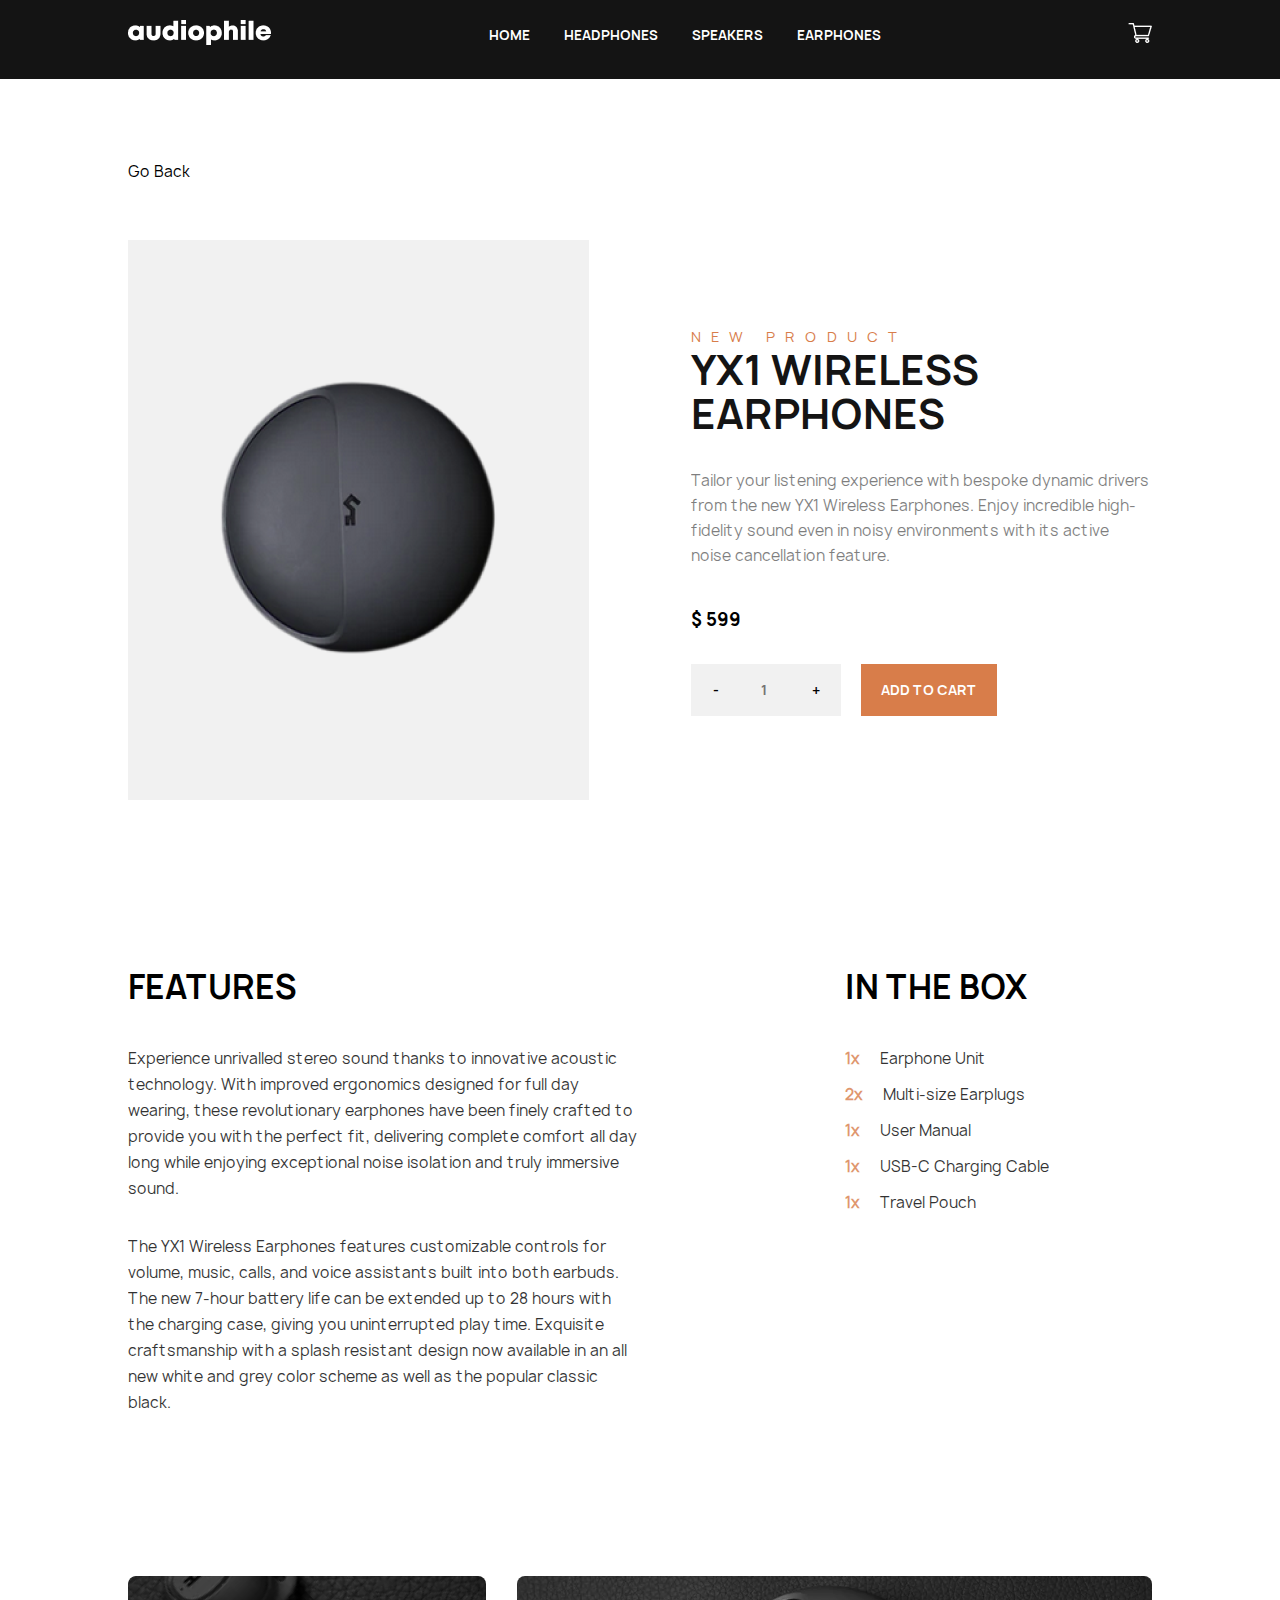
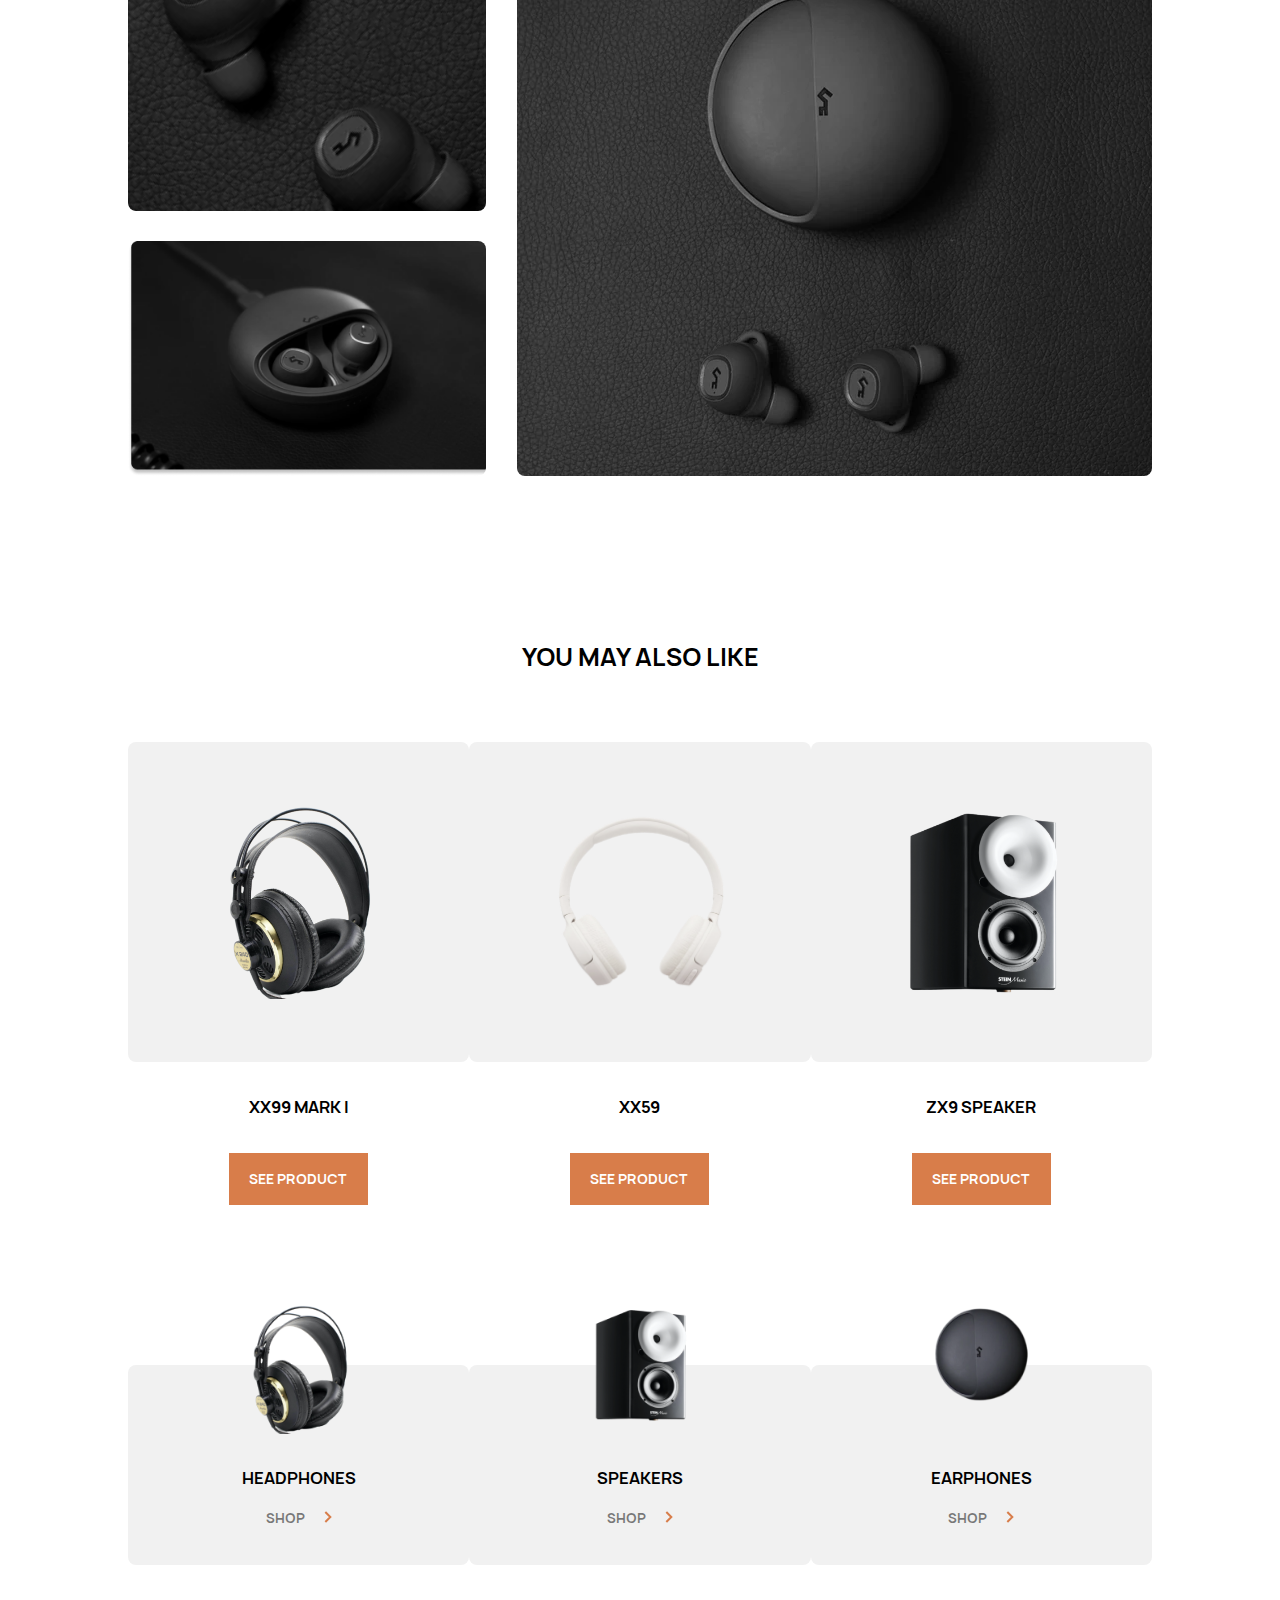
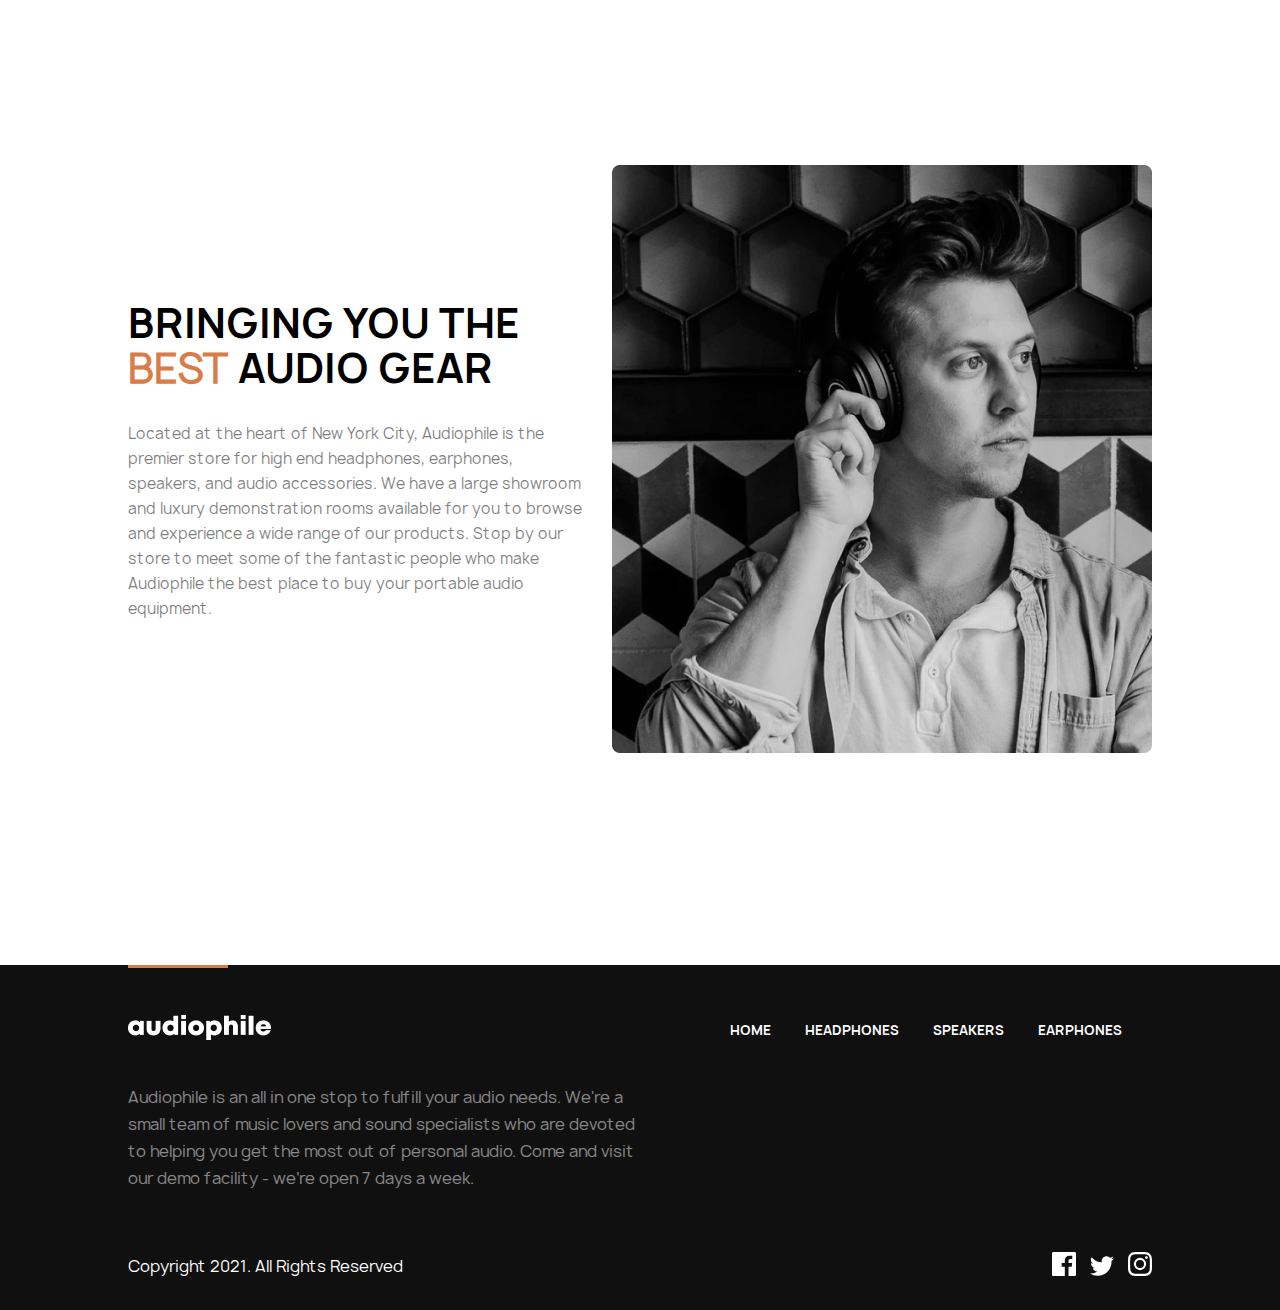
<file: yx1.html>
<!DOCTYPE html>
<html lang="en">
<head>
    <meta charset="UTF-8">
    <meta http-equiv="X-UA-Compatible" content="IE=edge">
    <meta name="viewport" content="width=device-width, initial-scale=1.0">
    <title>Audiophile - Product Detail</title>
    <link rel="stylesheet" href="style.css">
    <link rel="stylesheet" href="medialquery.css">
</head>
<body>
    <header class="small-header productpage">
        <div class="container">
            <nav>
                <div class="menu">
                    <img src="images/menu-icon.png">
                </div>
                <div class="logo">
                    <a href="index.html"><img src="images/logo.png" alt="logo"></a>
                </div>
                <div class="navbar">
                    <ul>
                        <li><a href="index.html">HOME</a></li>
                        <li><a href="headphones.html">HEADPHONES</a></li>
                        <li><a href="speakers.html">SPEAKERS</a></li>
                        <li><a href="earphones.html">EARPHONES</a></li>
                    </ul>
                </div>
                <div class="cart">
                    <img src="images/cart.png" alt="cart-icon">
                </div>
            </nav>
          
        </div>
    </header>

    <div class="container">
        <div id="back">
            <span onclick="history.back()">Go Back</a></span>
        </div>
    </div>

    <section class="product-detail">
        <div class="container">
            <div class="product">
                <div class="product-img">
                    <img src="images/productYX1.png">
                </div>
                <div class="product-info">
                    <small>NEW PRODUCT</small>
                    <h2>YX1 WIRELESS
                        EARPHONES</h2>
                    <p>Tailor your listening experience with bespoke dynamic drivers from the new YX1 Wireless Earphones. Enjoy incredible high-fidelity sound even in noisy environments with its active noise cancellation feature.</p>
                    <h4 class="price">$ 599</h4>
                    <div class="increase-decrease">
                        <button class="decrement">-</button>
                        <input type="text" readonly placeholder="1">
                        <button class="increment">+</button>
                    </div>
                    <button>ADD TO CART</a></button>
                </div>
            </div>
        </div>
    </section>

    <section class="features">
        <div class="container">
            <div class="feature-box">
                <div class="feature-left">
                    <h1>FEATURES</h1>
                    <p>Experience unrivalled stereo sound thanks to innovative acoustic technology. With improved ergonomics designed for full day wearing, these revolutionary earphones have been finely crafted to provide you with the perfect fit, delivering complete comfort all day long while enjoying exceptional noise isolation and truly immersive sound.</p>
                    <p>The YX1 Wireless Earphones features customizable controls for volume, music, calls, and voice assistants built into both earbuds. The new 7-hour battery life can be extended up to 28 hours with the charging case, giving you uninterrupted play time. Exquisite craftsmanship with a splash resistant design now available in an all new white and grey color scheme as well as the popular classic black.</p>
                </div>
                <div class="feature-right">
                    <h1>IN THE BOX</h1>
                    <ul>
                        <li>Earphone Unit </li>
                        <li>Multi-size Earplugs </li>
                        <li>User Manual</li>
                        <li>USB-C Charging Cable</li>
                        <li>Travel Pouch </li>
                    </ul>
                </div>
            </div>
        </div>
    </section>

    <section class="gallery">
        <div class="container">
            <div class="gallery-box yx1">
                <div class="box-left">
                    <div class="image1">
                    </div>
                    <div class="image2">
                    </div>
                </div>
                <div class="box-right">
                    <div class="image3">
                    </div>
                </div>
            </div>
        </div>
    </section>

    <section class="may-like">
        <div class="container">
            <div class="may-like-text">
                <h2>you may also like</h2>
            </div>
            <div class="may-like-content">
                
                <div class="product-box">
                    <div class="product-img">
                        <img src="images/productXX99I.png">
                    </div>
                    <h4>XX99 MARK I</h4>
                    <button><a href="xx99I.html">SEE PRODUCT</a></button>
                </div>
                <div class="product-box">
                    <div class="product-img">
                        <img src="images/productXX59.png">
                    </div>
                    <h4>XX59</h4>
                    <button><a href="xx59.html">SEE PRODUCT</a></button>
                </div>
                <div class="product-box">
                    <div class="product-img">
                        <img src="images/productZX9.png">
                    </div>
                    <h4>ZX9 SPEAKER</h4>
                    <button><a href="zx9speaker.html">SEE PRODUCT</a></button>
                </div>
            </div>
        </div>
    </section>
    <section class="categories product">
        <div class="container">
            <div class="categories-list">
                <div class="row">
                    <div class="col3">
                        <div class="top-img">
                            <img src="images/headphones.png" alt="Headphone">
                        </div>
                        <h4>HEADPHONES</h4>
                        <div class="shop">
                            <span><a href="headphones.html">SHOP</a></span>
                            <a href="headphones.html"><img src="images/icon-arrow-right.svg" alt="arrow"></a>
                        </div>
                    </div>
                    <div class="col3">
                        <div class="top-img">
                            <img src="images/speaker.png" alt="speaker">
                        </div>
                        <h4>SPEAKERS</h4>
                        <div class="shop">
                            <span><a href="speakers.html">SHOP</a></span>
                            <a href="speakers.html"><img src="images/icon-arrow-right.svg" alt="arrow"></a>
                        </div>
                    </div>
                    <div class="col3">
                        <div class="top-img">
                            <img src="images/earphone.png" alt="Earphone">
                        </div>
                        <h4>EARPHONES</h4>
                        <div class="shop">
                            <span><a href="earphones.html">SHOP</a></span>
                            <a href="earphones.html"><img src="images/icon-arrow-right.svg" alt="arrow"></a>
                        </div>
                    </div>
                </div>
            </div>
        </div>
    </section>

    <section class="decription">
        <div class="container">
            <div class="descripInfo">
                <div class="row">
                    <div class="rowText">
                        <h3>Bringing you the <span>best</span> audio gear</h3>
                        <p>Located at the heart of New York City, Audiophile is the premier store for high end headphones, earphones, speakers, and audio accessories. We have a large showroom and luxury demonstration rooms available for you to browse and experience a wide range of our products. Stop by our store to meet some of the fantastic people who make Audiophile the best place to buy your portable audio equipment.</p>

                    </div>
                    <div class="rowImg">
                        <img src="images/man.png" alt="">
                    </div>
                </div>
            </div>
        </div>
    </section>

    <footer>
        <div class="container">
            <div class="foot">
                <nav>
                    <div class="logo">
                        <a href="index.html"><img src="images/logo.png" alt="logo"></a>
                    </div>
                    <div class="navbar">
                        <ul>
                            <li><a href="index.html">HOME</a></li>
                            <li><a href="headphones.html">HEADPHONES</a></li>
                            <li><a href="speakers.html">SPEAKERS</a></li>
                            <li><a href="earphones.html">EARPHONES</a></li>
                        </ul>
                    </div>
                </nav>
                <div class="footText">
                    <p>Audiophile is an all in one stop to fulfill your audio needs. We're a small team of music lovers and sound specialists who are devoted to helping you get the most out of personal audio. Come and visit our demo facility - we’re open 7 days a week.</p>
                </div>
                <div class="copy-social">
                    <div class="copyright">
                        <p>Copyright 2021. All Rights Reserved</p>
                    </div>
                    <div class="social">
                        <img src="images/icon-facebook.svg" alt="">
                        <img src="images/icon-twitter.svg" alt="">
                        <img src="images/icon-instagram.svg" alt="">
                    </div>
                </div>
            </div>
        </div>
    </footer>
</body>
</html>
</file>
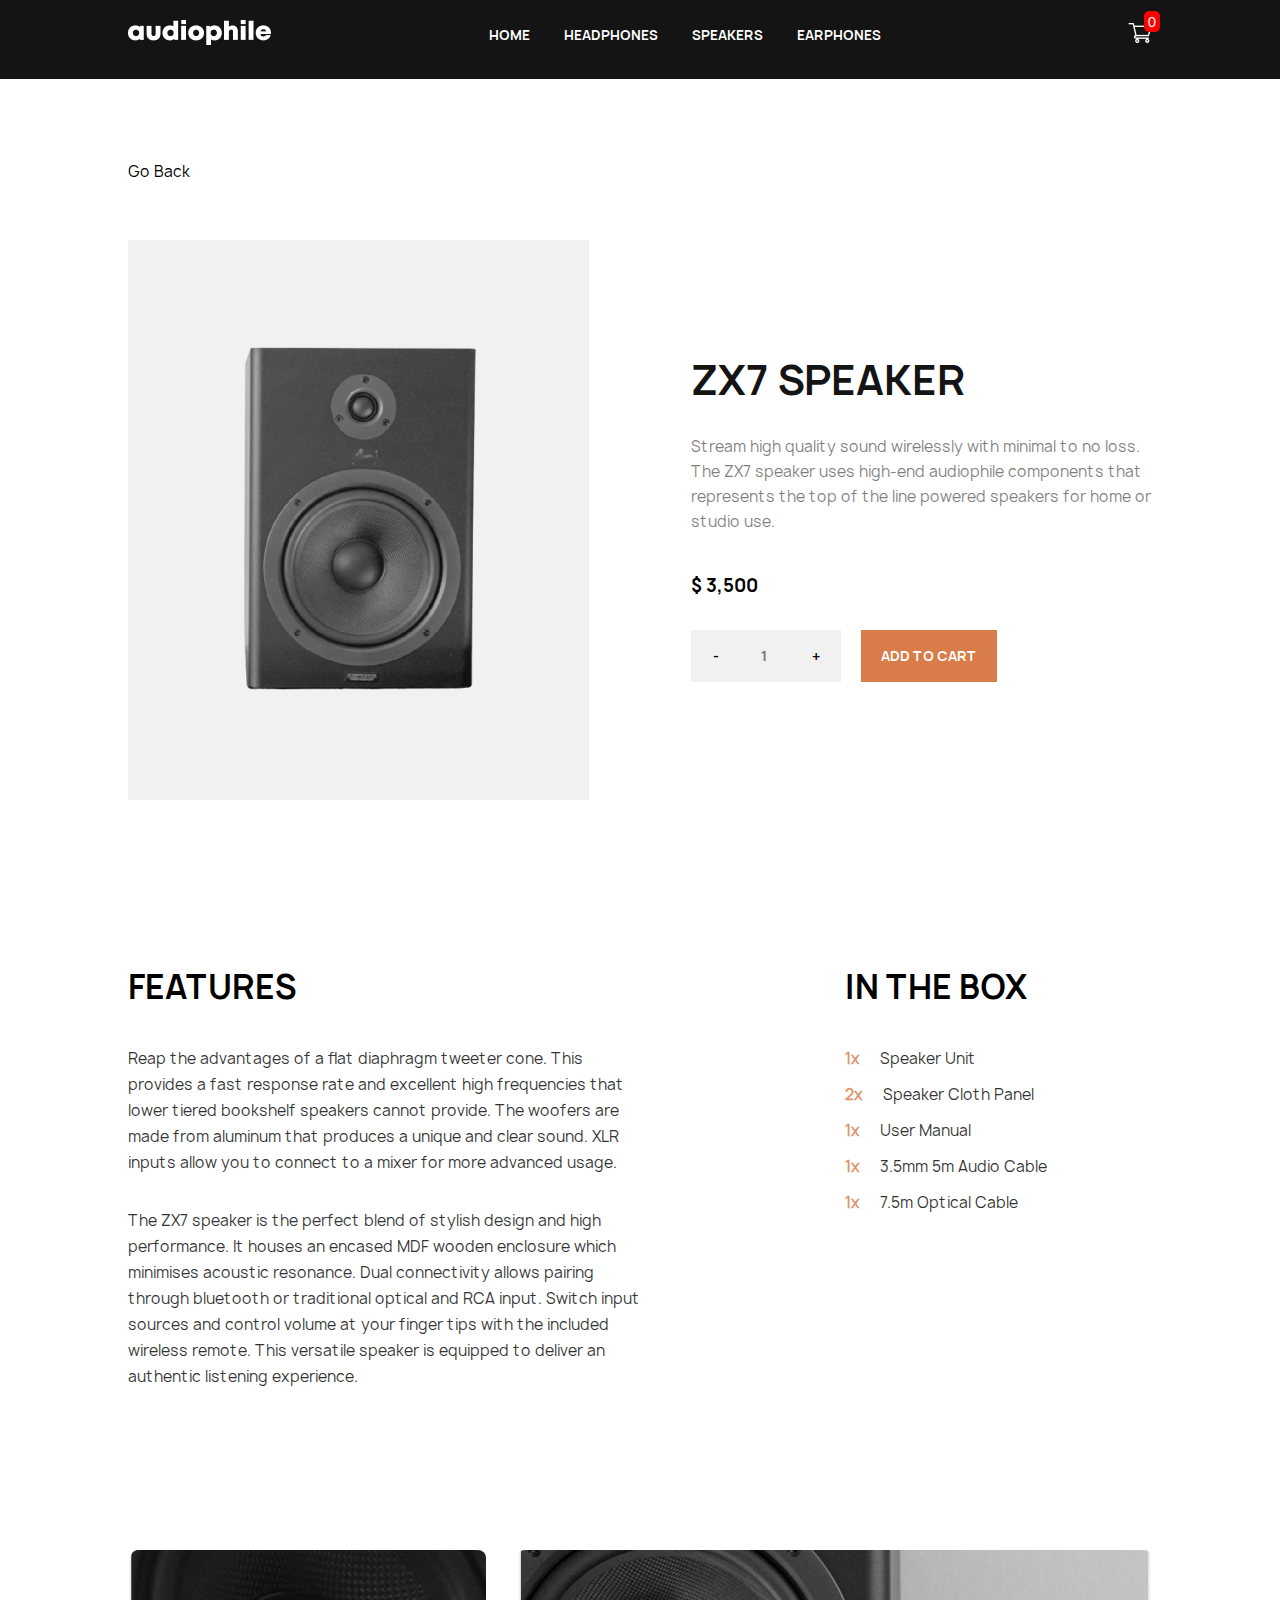
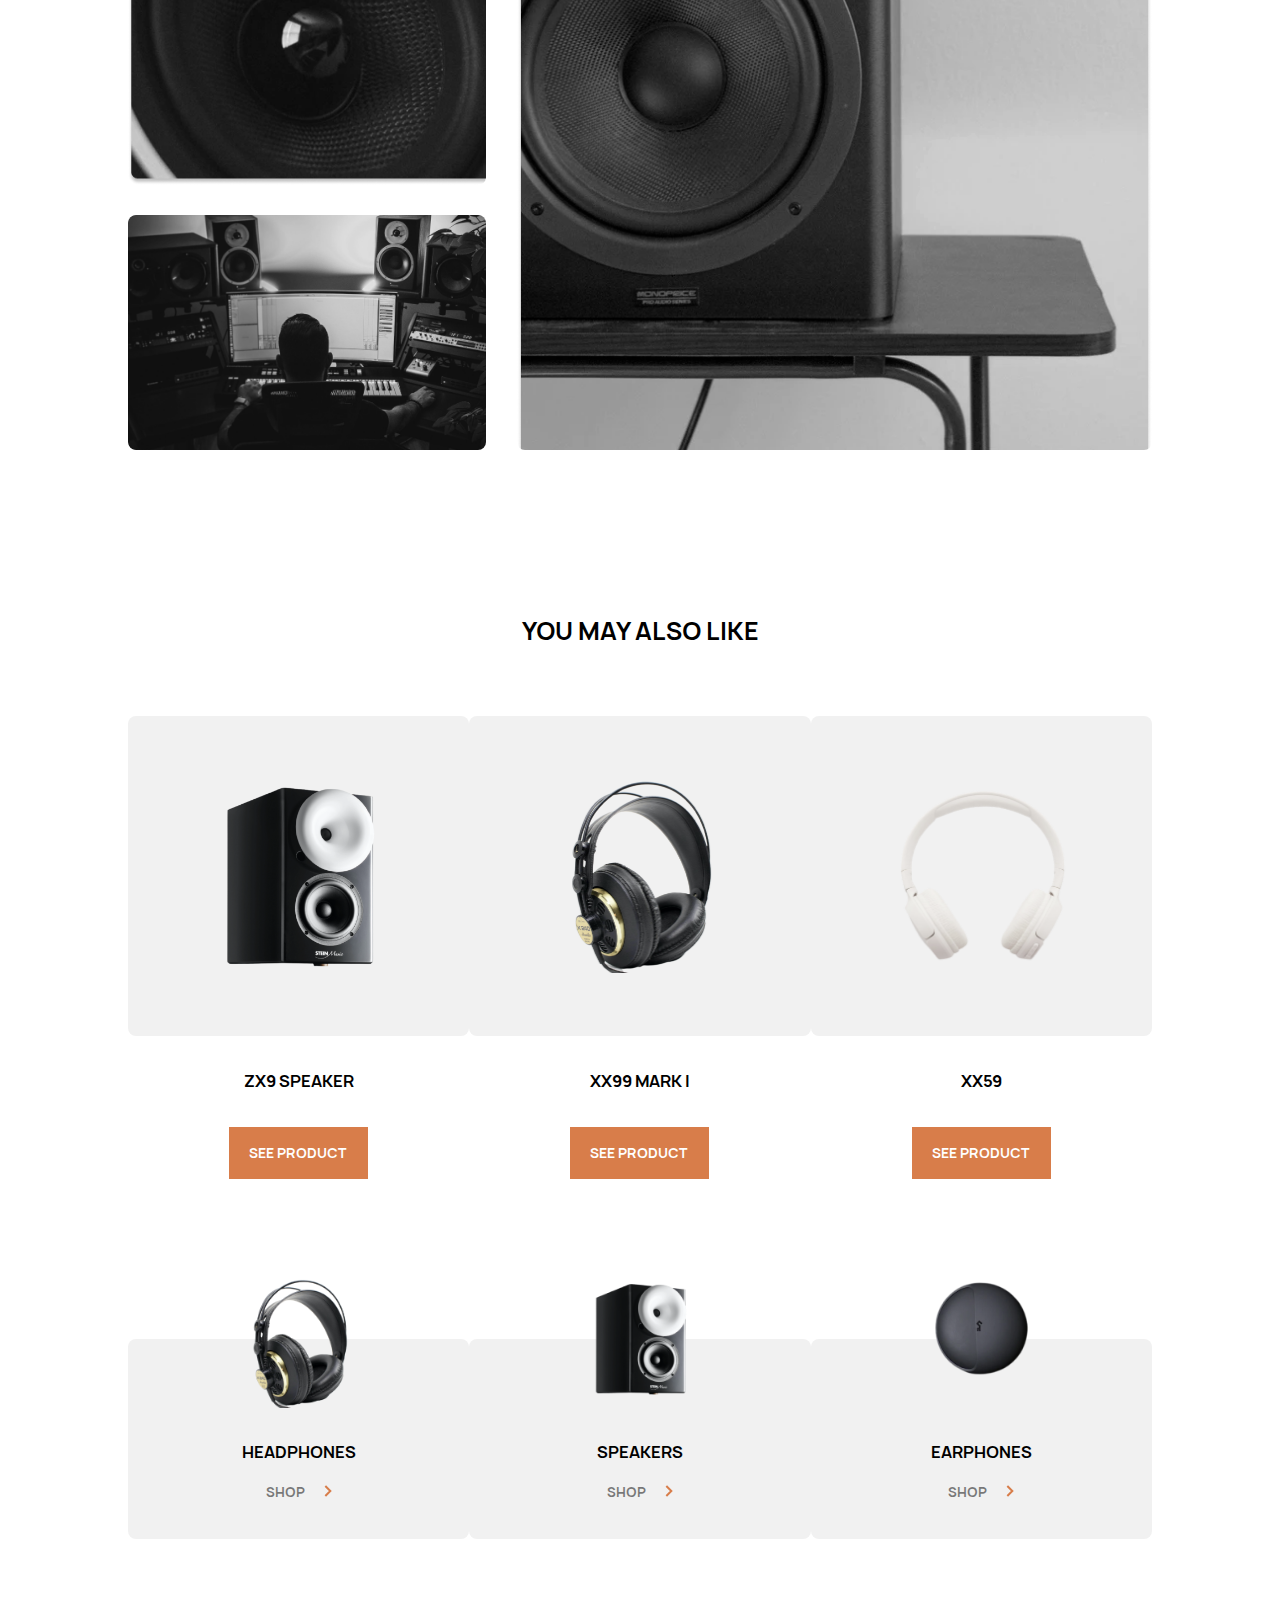
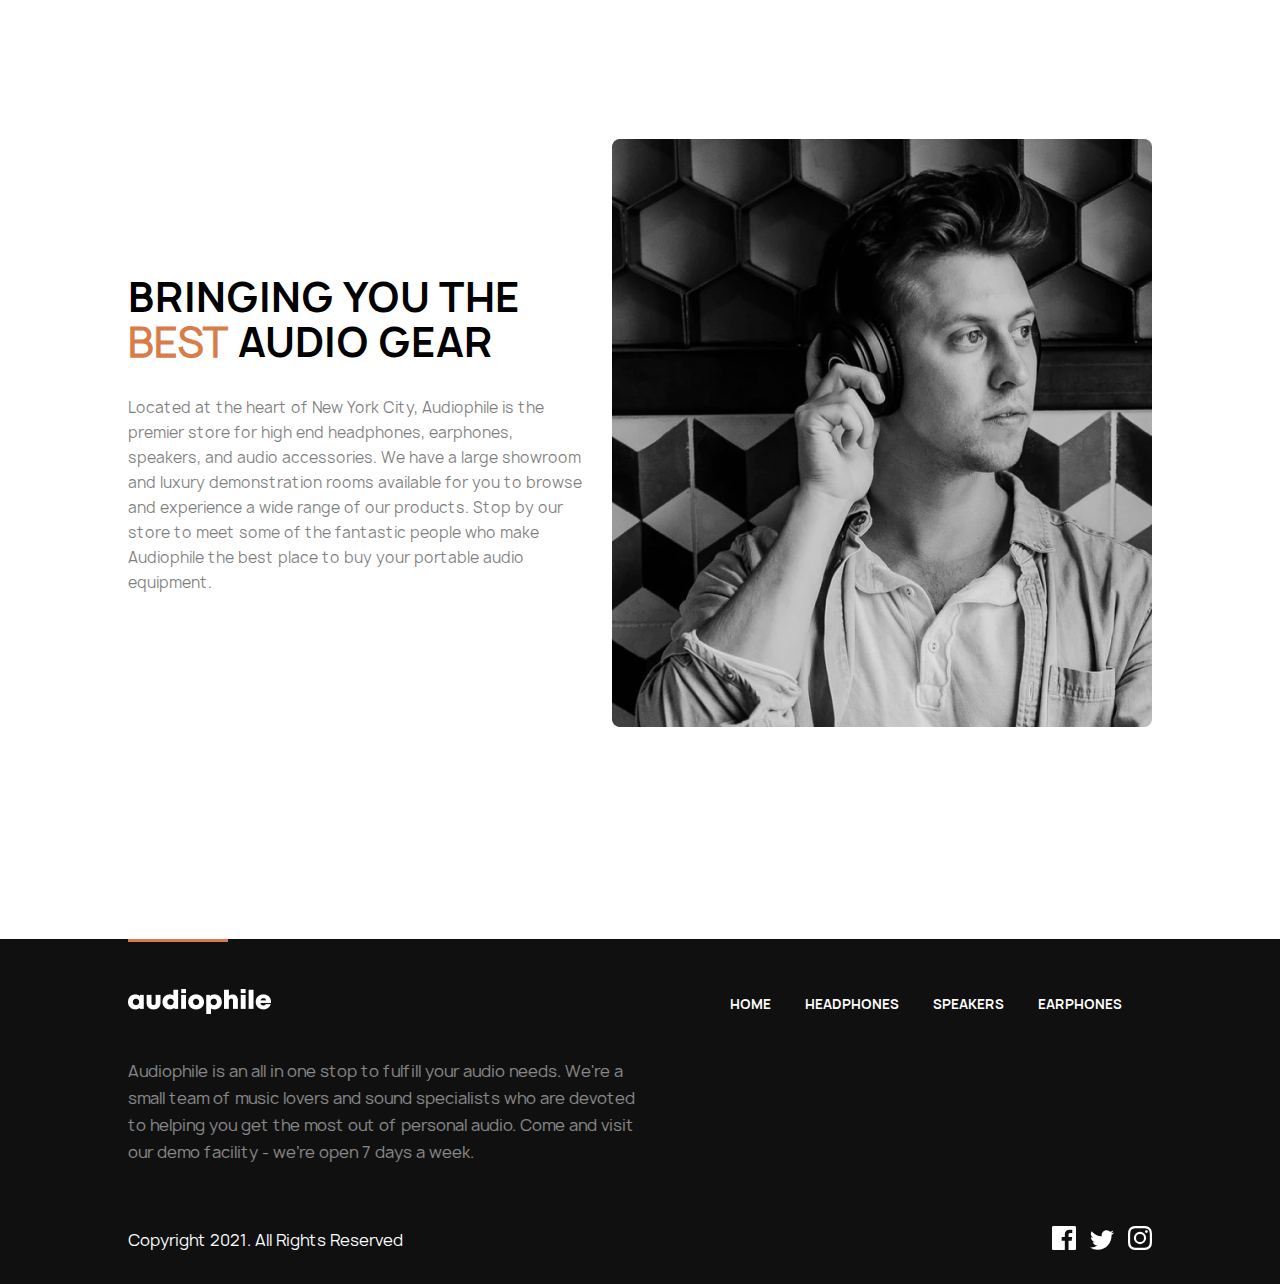
<file: zx7.html>
<!DOCTYPE html>
<html lang="en">
<head>
    <meta charset="UTF-8">
    <meta http-equiv="X-UA-Compatible" content="IE=edge">
    <meta name="viewport" content="width=device-width, initial-scale=1.0">
    <title>Audiophile - Product Detail</title>
    <link rel="stylesheet" href="style.css">
    <link rel="stylesheet" href="medialquery.css">
</head>
<body>
    <header class="small-header productpage">
        <div class="container">
            <nav>
                <div class="menu">
                    <img src="images/menu-icon.png">
                </div>
                <div class="logo">
                    <a href="index.html"><img src="images/logo.png" alt="logo"></a>
                </div>
                <div class="navbar">
                    <ul>
                        <li><a href="index.html">HOME</a></li>
                        <li><a href="headphones.html">HEADPHONES</a></li>
                        <li><a href="speakers.html">SPEAKERS</a></li>
                        <li><a href="earphones.html">EARPHONES</a></li>
                    </ul>
                </div>
                <div class="cart">
                    <img src="images/cart.png" alt="cart-icon">
                    <span class="cart-quantity">0</span>
                </div>
            </nav>
          
        </div>
    </header>

    <div class="container">
        <div id="back">
            <span onclick="history.back()">Go Back</a></span>
        </div>
    </div>


    <section class="product-detail">
        <div class="container">
            <div class="product">
                <div class="product-img">
                    <img src="images/productZX7.png">
                </div>
                <div class="product-info">
                    <h2>ZX7
                        SPEAKER</h2>
                    <p>Stream high quality sound wirelessly with minimal to no loss. The ZX7 speaker uses high-end audiophile components that represents the top of the line powered speakers for home or studio use.</p>
                    <h4 class="price">$ 3,500</h4>
                    <div class="increase-decrease">
                        <button class="decrement">-</button>
                        <input type="text" readonly placeholder="1">
                        <button class="increment">+</button>
                    </div>
                    <button>ADD TO CART</a></button>
                </div>
            </div>
        </div>
    </section>

    <section class="features">
        <div class="container">
            <div class="feature-box">
                <div class="feature-left">
                    <h1>FEATURES</h1>
                    <p>Reap the advantages of a flat diaphragm tweeter cone. This provides a fast response rate and excellent high frequencies that lower tiered bookshelf speakers cannot provide. The woofers are made from aluminum that produces a unique and clear sound. XLR inputs allow you to connect to a mixer for more advanced usage.</p>
                    <p>The ZX7 speaker is the perfect blend of stylish design and high performance. It houses an encased MDF wooden enclosure which minimises acoustic resonance. Dual connectivity allows pairing through bluetooth or traditional optical and RCA input. Switch input sources and control volume at your finger tips with the included wireless remote. This versatile speaker is equipped to deliver an authentic listening experience.</p>
                </div>
                <div class="feature-right">
                    <h1>IN THE BOX</h1>
                    <ul>
                        <li>Speaker Unit </li>
                        <li>Speaker Cloth Panel</li>
                        <li>User Manual</li>
                        <li>3.5mm 5m Audio Cable</li>
                        <li>7.5m Optical Cable</li>
                    </ul>
                </div>
            </div>
        </div>
    </section>

    <section class="gallery">
        <div class="container">
            <div class="gallery-box zx7">
                <div class="box-left">
                    <div class="image1">
                    </div>
                    <div class="image2">
                    </div>
                </div>
                <div class="box-right">
                    <div class="image3">
                    </div>
                </div>
            </div>
        </div>
    </section>

    <section class="may-like">
        <div class="container">
            <div class="may-like-text">
                <h2>you may also like</h2>
            </div>
            <div class="may-like-content">
                
                <div class="product-box">
                    <div class="product-img">
                        <img src="images/productZX9.png">
                    </div>
                    <h4>ZX9 SPEAKER</h4>
                    <button><a href="zx9speaker.html">SEE PRODUCT</a></button>
                </div>
                <div class="product-box">
                    <div class="product-img">
                        <img src="images/productXX99I.png">
                    </div>
                    <h4>XX99 MARK I</h4>
                    <button><a href="xx99I.html">SEE PRODUCT</a></button>
                </div>
                <div class="product-box">
                    <div class="product-img">
                        <img src="images/productXX59.png">
                    </div>
                    <h4>XX59 </h4>
                    <button><a href="xx59.html">SEE PRODUCT</a></button>
                </div>
            </div>
        </div>
    </section>
    <section class="categories product">
        <div class="container">
            <div class="categories-list">
                <div class="row">
                    <div class="col3">
                        <div class="top-img">
                            <img src="images/headphones.png" alt="Headphone">
                        </div>
                        <h4>HEADPHONES</h4>
                        <div class="shop">
                            <span><a href="headphones.html">SHOP</a></span>
                            <a href="headphones.html"><img src="images/icon-arrow-right.svg" alt="arrow"></a>
                        </div>
                    </div>
                    <div class="col3">
                        <div class="top-img">
                            <img src="images/speaker.png" alt="speaker">
                        </div>
                        <h4>SPEAKERS</h4>
                        <div class="shop">
                            <span><a href="speakers.html">SHOP</a></span>
                            <a href="speakers.html"><img src="images/icon-arrow-right.svg" alt="arrow"></a>
                        </div>
                    </div>
                    <div class="col3">
                        <div class="top-img">
                            <img src="images/earphone.png" alt="Earphone">
                        </div>
                        <h4>EARPHONES</h4>
                        <div class="shop">
                            <span><a href="earphones.html">SHOP</a></span>
                            <a href="earphones.html"><img src="images/icon-arrow-right.svg" alt="arrow"></a>
                        </div>
                    </div>
                </div>
            </div>
        </div>
    </section>

    <section class="decription">
        <div class="container">
            <div class="descripInfo">
                <div class="row">
                    <div class="rowText">
                        <h3>Bringing you the <span>best</span> audio gear</h3>
                        <p>Located at the heart of New York City, Audiophile is the premier store for high end headphones, earphones, speakers, and audio accessories. We have a large showroom and luxury demonstration rooms available for you to browse and experience a wide range of our products. Stop by our store to meet some of the fantastic people who make Audiophile the best place to buy your portable audio equipment.</p>

                    </div>
                    <div class="rowImg">
                        <img src="images/man.png" alt="">
                    </div>
                </div>
            </div>
        </div>
    </section>

    <footer>
        <div class="container">
            <div class="foot">
                <nav>
                    <div class="logo">
                        <a href="index.html"><img src="images/logo.png" alt="logo"></a>
                    </div>
                    <div class="navbar">
                        <ul>
                            <li><a href="index.html">HOME</a></li>
                            <li><a href="headphones.html">HEADPHONES</a></li>
                            <li><a href="speakers.html">SPEAKERS</a></li>
                            <li><a href="earphones.html">EARPHONES</a></li>
                        </ul>
                    </div>
                </nav>
                <div class="footText">
                    <p>Audiophile is an all in one stop to fulfill your audio needs. We're a small team of music lovers and sound specialists who are devoted to helping you get the most out of personal audio. Come and visit our demo facility - we’re open 7 days a week.</p>
                </div>
                <div class="copy-social">
                    <div class="copyright">
                        <p>Copyright 2021. All Rights Reserved</p>
                    </div>
                    <div class="social">
                        <img src="images/icon-facebook.svg" alt="">
                        <img src="images/icon-twitter.svg" alt="">
                        <img src="images/icon-instagram.svg" alt="">
                    </div>
                </div>
            </div>
        </div>
    </footer>

    <script src="script.js"></script>
</body>
</html>
</file>
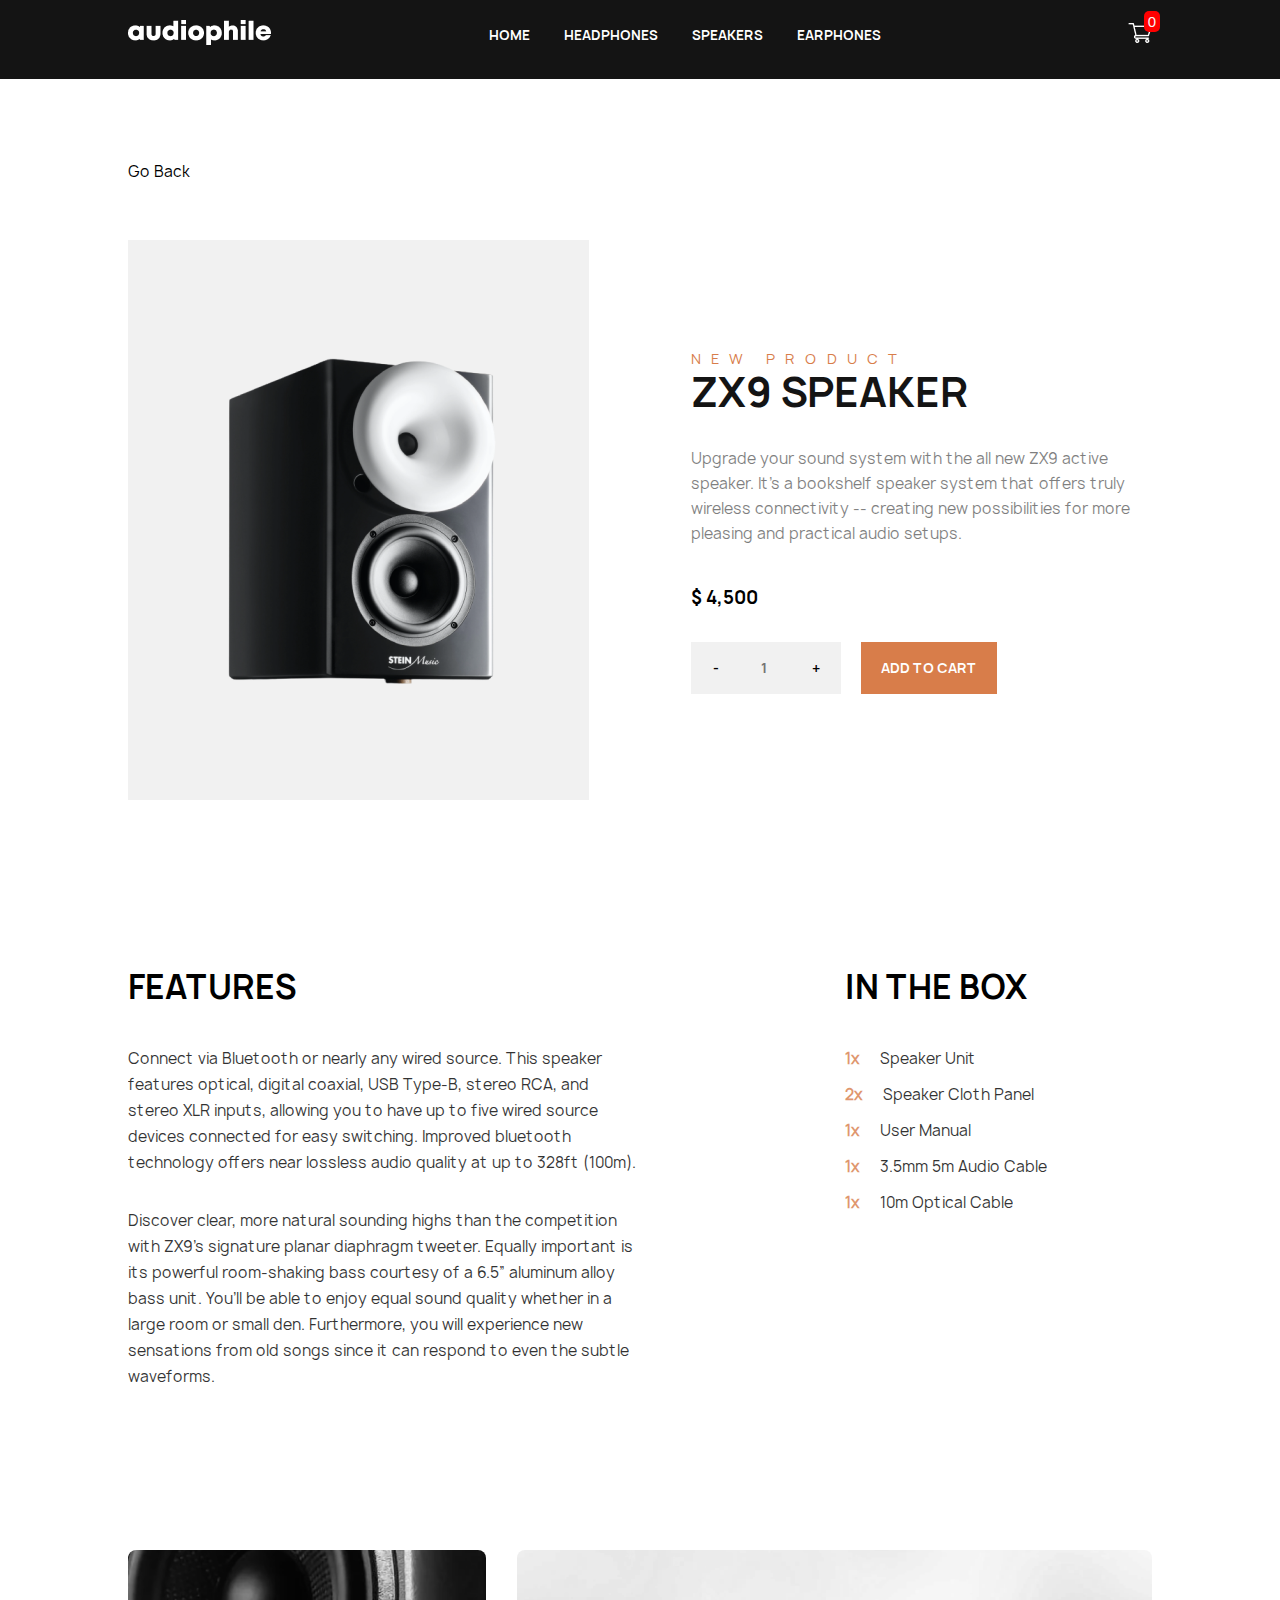
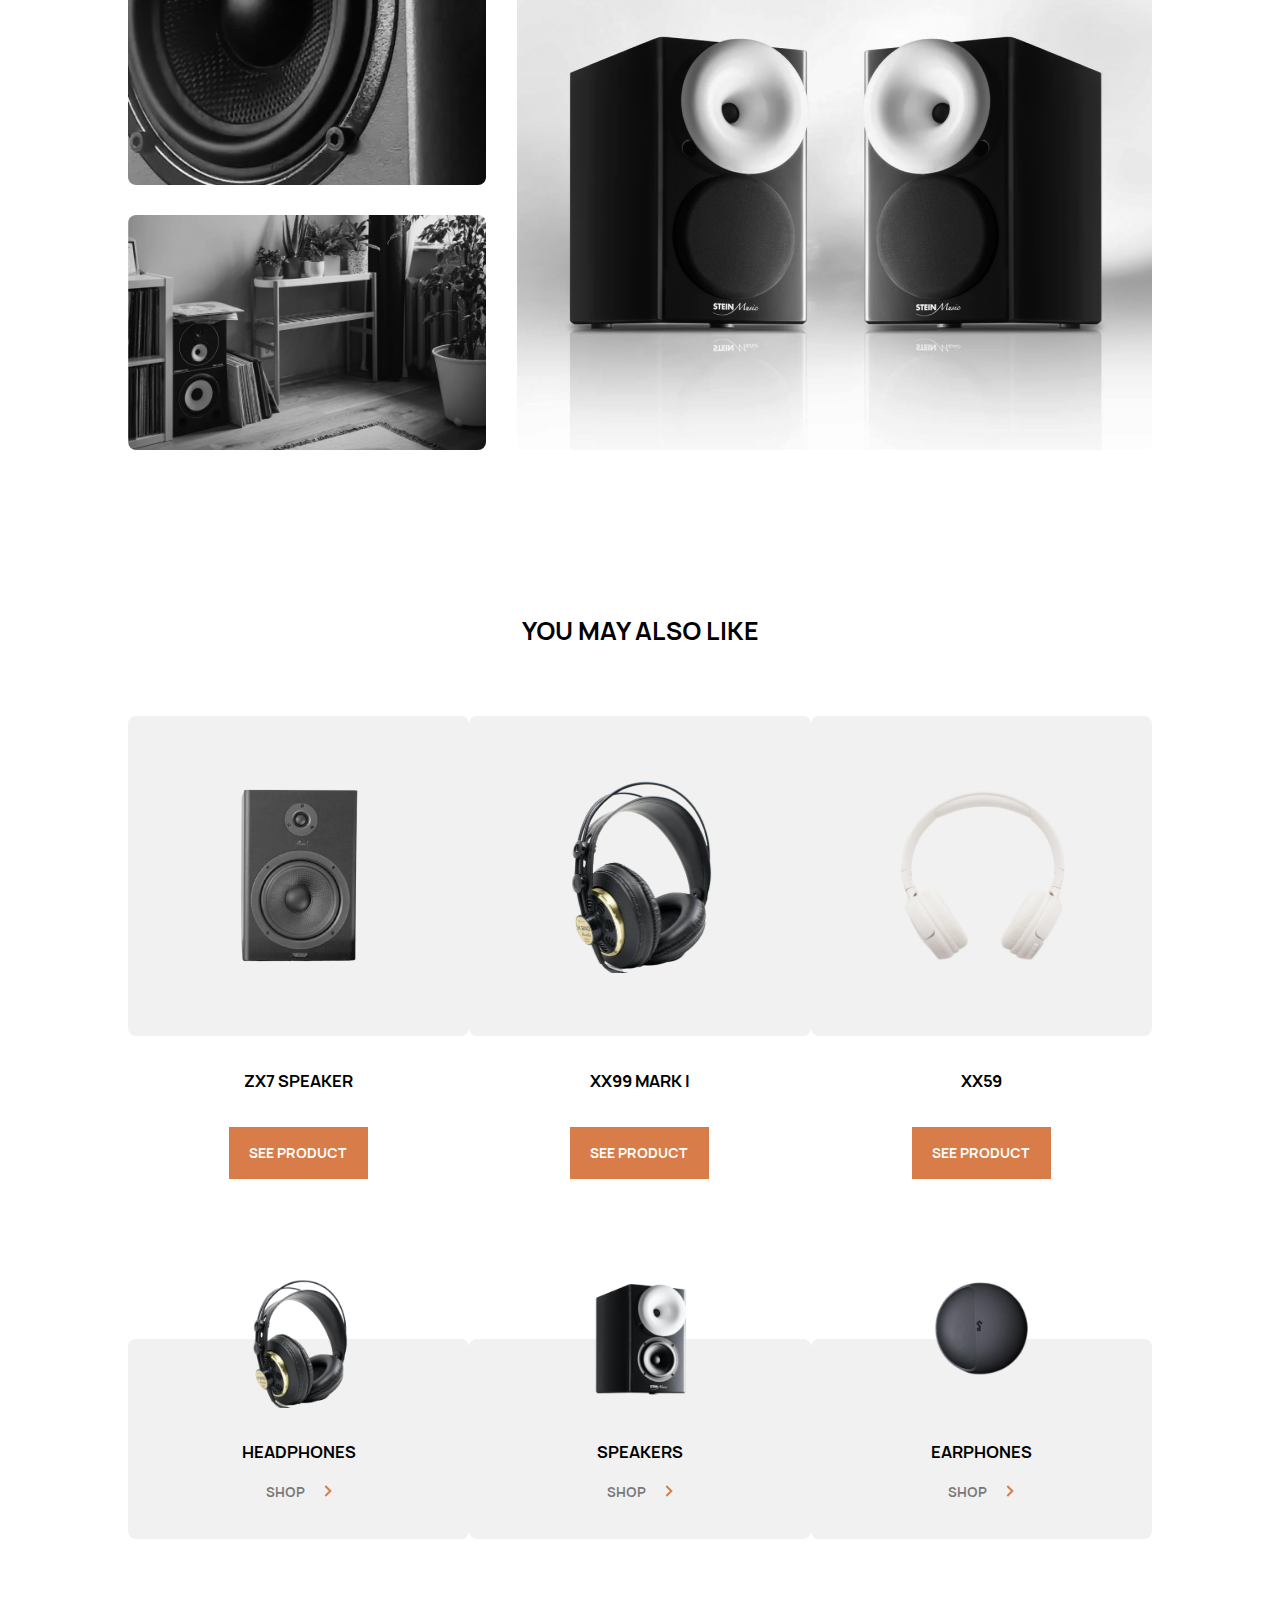
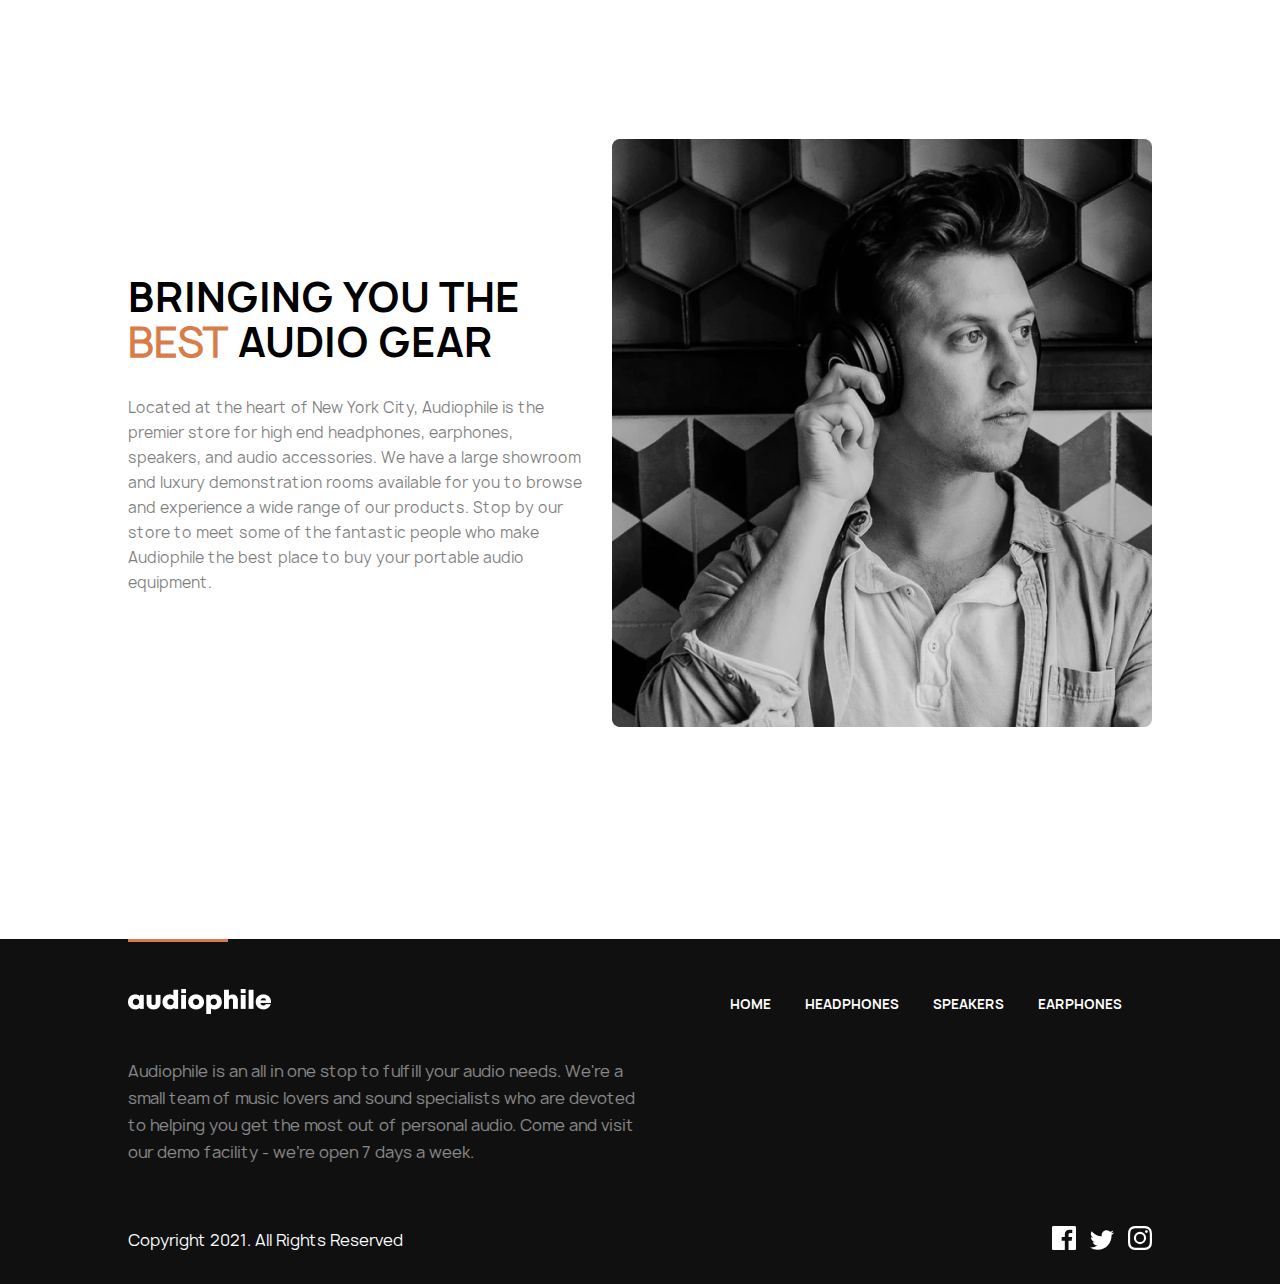
<file: zx9speaker.html>
<!DOCTYPE html>
<html lang="en">
<head>
    <meta charset="UTF-8">
    <meta http-equiv="X-UA-Compatible" content="IE=edge">
    <meta name="viewport" content="width=device-width, initial-scale=1.0">
    <title>Audiophile - Product Detail</title>
    <link rel="stylesheet" href="style.css">
    <link rel="stylesheet" href="medialquery.css">
</head>
<body>
    <header class="small-header productpage">
        <div class="container">
            <nav>
                <div class="menu">
                    <img src="images/menu-icon.png">
                </div>
                <div class="logo">
                    <a href="index.html"><img src="images/logo.png" alt="logo"></a>
                </div>
                <div class="navbar">
                    <ul>
                        <li><a href="index.html">HOME</a></li>
                        <li><a href="headphones.html">HEADPHONES</a></li>
                        <li><a href="speakers.html">SPEAKERS</a></li>
                        <li><a href="earphones.html">EARPHONES</a></li>
                    </ul>
                </div>
                <div class="cart">
                    <img src="images/cart.png" alt="cart-icon">
                    <span class="cart-quantity">0</span>
                </div>
            </nav>
          
        </div>
    </header>

    <div class="container">
        <div id="back">
            <span onclick="history.back()">Go Back</a></span>
        </div>
    </div>


    <section class="product-detail">
        <div class="container">
            <div class="product">
                <div class="product-img">
                    <img src="images/productZX9.png">
                </div>
                <div class="product-info">
                    <small>NEW PRODUCT</small>
                    <h2>ZX9
                        SPEAKER</h2>
                    <p>Upgrade your sound system with the all new ZX9 active speaker. It's a bookshelf speaker system that offers truly wireless connectivity -- creating new possibilities for more pleasing and practical audio setups.</p>
                    <h4 class="price">$ 4,500</h4>
                    <div class="increase-decrease">
                        <button class="decrement">-</button>
                        <input type="text" readonly placeholder="1">
                        <button class="increment">+</button>
                    </div>
                    <button>ADD TO CART</a></button>
                </div>
            </div>
        </div>
    </section>

    <section class="features">
        <div class="container">
            <div class="feature-box">
                <div class="feature-left">
                    <h1>FEATURES</h1>
                    <p>Connect via Bluetooth or nearly any wired source. This speaker features optical, digital coaxial, USB Type-B, stereo RCA, and stereo XLR inputs, allowing you to have up to five wired source devices connected for easy switching. Improved bluetooth technology offers near lossless audio quality at up to 328ft (100m).</p>
                    <p>
                        Discover clear, more natural sounding highs than the competition with ZX9's signature planar diaphragm tweeter. Equally important is its powerful room-shaking bass courtesy of a 6.5” aluminum alloy bass unit. You’ll be able to enjoy equal sound quality whether in a large room or small den. Furthermore, you will experience new sensations from old songs since it can respond to even the subtle waveforms.</p>
                </div>
                <div class="feature-right">
                    <h1>IN THE BOX</h1>
                    <ul>
                        <li>Speaker Unit </li>
                        <li>Speaker Cloth Panel</li>
                        <li>User Manual</li>
                        <li>3.5mm 5m Audio Cable</li>
                        <li>10m Optical Cable</li>
                    </ul>
                </div>
            </div>
        </div>
    </section>

    <section class="gallery">
        <div class="container">
            <div class="gallery-box zx9">
                <div class="box-left">
                    <div class="image1">
                    </div>
                    <div class="image2">
                    </div>
                </div>
                <div class="box-right">
                    <div class="image3">
                    </div>
                </div>
            </div>
        </div>
    </section>

    <section class="may-like">
        <div class="container">
            <div class="may-like-text">
                <h2>you may also like</h2>
            </div>
            <div class="may-like-content">
                
                <div class="product-box">
                    <div class="product-img">
                        <img src="images/productZX7.png">
                    </div>
                    <h4>ZX7 SPEAKER</h4>
                    <button><a href="zx7.html">SEE PRODUCT</a></button>
                </div>
                <div class="product-box">
                    <div class="product-img">
                        <img src="images/productXX99I.png">
                    </div>
                    <h4>XX99 MARK I</h4>
                    <button><a href="xx99I.html">SEE PRODUCT</a></button>
                </div>
                <div class="product-box">
                    <div class="product-img">
                        <img src="images/productXX59.png">
                    </div>
                    <h4>XX59 </h4>
                    <button><a href="xx59.html">SEE PRODUCT</a></button>
                </div>
            </div>
        </div>
    </section>
    <section class="categories product">
        <div class="container">
            <div class="categories-list">
                <div class="row">
                    <div class="col3">
                        <div class="top-img">
                            <img src="images/headphones.png" alt="Headphone">
                        </div>
                        <h4>HEADPHONES</h4>
                        <div class="shop">
                            <span><a href="headphones.html">SHOP</a></span>
                            <a href="headphones.html"><img src="images/icon-arrow-right.svg" alt="arrow"></a>
                        </div>
                    </div>
                    <div class="col3">
                        <div class="top-img">
                            <img src="images/speaker.png" alt="speaker">
                        </div>
                        <h4>SPEAKERS</h4>
                        <div class="shop">
                            <span><a href="speakers.html">SHOP</a></span>
                            <a href="speakers.html"><img src="images/icon-arrow-right.svg" alt="arrow"></a>
                        </div>
                    </div>
                    <div class="col3">
                        <div class="top-img">
                            <img src="images/earphone.png" alt="Earphone">
                        </div>
                        <h4>EARPHONES</h4>
                        <div class="shop">
                            <span><a href="earphones.html">SHOP</a></span>
                            <a href="earphones.html"><img src="images/icon-arrow-right.svg" alt="arrow"></a>
                        </div>
                    </div>
                </div>
            </div>
        </div>
    </section>

    <section class="decription">
        <div class="container">
            <div class="descripInfo">
                <div class="row">
                    <div class="rowText">
                        <h3>Bringing you the <span>best</span> audio gear</h3>
                        <p>Located at the heart of New York City, Audiophile is the premier store for high end headphones, earphones, speakers, and audio accessories. We have a large showroom and luxury demonstration rooms available for you to browse and experience a wide range of our products. Stop by our store to meet some of the fantastic people who make Audiophile the best place to buy your portable audio equipment.</p>

                    </div>
                    <div class="rowImg">
                        <img src="images/man.png" alt="">
                    </div>
                </div>
            </div>
        </div>
    </section>

    <footer>
        <div class="container">
            <div class="foot">
                <nav>
                    <div class="logo">
                        <a href="index.html"><img src="images/logo.png" alt="logo"></a>
                    </div>
                    <div class="navbar">
                        <ul>
                            <li><a href="index.html">HOME</a></li>
                            <li><a href="headphones.html">HEADPHONES</a></li>
                            <li><a href="speakers.html">SPEAKERS</a></li>
                            <li><a href="earphones.html">EARPHONES</a></li>
                        </ul>
                    </div>
                </nav>
                <div class="footText">
                    <p>Audiophile is an all in one stop to fulfill your audio needs. We're a small team of music lovers and sound specialists who are devoted to helping you get the most out of personal audio. Come and visit our demo facility - we’re open 7 days a week.</p>
                </div>
                <div class="copy-social">
                    <div class="copyright">
                        <p>Copyright 2021. All Rights Reserved</p>
                    </div>
                    <div class="social">
                        <img src="images/icon-facebook.svg" alt="">
                        <img src="images/icon-twitter.svg" alt="">
                        <img src="images/icon-instagram.svg" alt="">
                    </div>
                </div>
            </div>
        </div>
    </footer>

    <script src="script.js"></script>
</body>
</html>
</file>
<file: style.css>
/*------------------------General----------------------------*/

* {
    margin: 0;
    padding: 0;
    box-sizing: border-box;
}
*::after, *::before {
    box-sizing: border-box;
}
body {
    position: relative;
}
.container {
    width: 80%;
    margin: auto;
}
ul li {
    list-style-type: none;
}
a {
    text-decoration: none;
}
@font-face {
    font-family:"MonropeBold" ;
    src: url(fonts/Manrope-Bold.ttf);
}
@font-face {
    font-family:"MonropeRegular" ;
    src: url(fonts/Manrope-Regular.ttf);
}
h1,h2,h3,h4,ul li a, label {
    font-family: "MonropeBold" ;
    font-weight: 700;
}
p, small, span, li{
    font-family:"MonropeRegular" ;
}
button{
    border: none;
    outline: none;
    padding: 15px 20px;
    cursor: pointer;
    font-family:"MonropeBold" ;
}
.row {
    display: flex;
    justify-content: space-between;
    align-items: center;
}

/*---------------------------------------------Header-------------------------------------*/

header {
    
    background: url(images/image-hero.jpg) no-repeat;
    background-size: cover;
    background-position: center;
    padding-bottom: 150px;
}
.small-header {
    background: #141414;
    padding-bottom: 0;
}
.title {
    padding-top: 80px;
    padding-bottom: 80px;
}
.title h1{
    font-size: 40px;
    line-height: 44px;
    color: #fff;
    text-align: center;
}
nav {
    display: flex;
    justify-content: space-between;
    align-items: center;
    padding-top: 20px ;
    padding-bottom: 30px;
    border-bottom: 1px solid #979797;
    
}
.menu {
    display: none;
}
.menu-box {
    width: 100%;
    background: #ffff;
    padding: 80px 0 50px 0;
    position: absolute;
    top: 80px;
    display: none;
}
.menu-box.show {
    display: block;
}
.menu-box .categories {
    padding: 0;
}
.small-header.productpage nav {
    border: none;
}
nav .cart {
    cursor: pointer;
    position: relative;
}
.cart span {
    position: absolute;
    top: -12px;
    right: -8px;
    color: whitesmoke;
    background: red;
    padding: 2px 4px;
    border-radius: 5px;
    font-size: 15px;
    font-family:sans-serif ;
}

nav .cart img {
    cursor: inherit;
}
.navbar ul li {
    display: inline-flex;
    margin-right: 30px
}
.navbar ul li a {
    color: #fff;
    font-size: 13px;
}
.navbar ul li a:hover {
    color: #D87D4A;
}
.hero-section {
    margin-top: 60px;
   
}
.hero {
    color: #fff;
    width: 390px;
}
.hero small, .hero-left p {
    font-family:"MonropeRegular" ;
}
.hero small {
    letter-spacing: 10px;
    font-size: 14px;
    opacity: 0.5;
}
.hero h1 {
    font-size: 56px;
    line-height: 58px;
    letter-spacing: 2px;
    margin: 24px 0;
}
.hero p {
    font-size: 15px;
    line-height: 25px;
    font-weight: 500;
    margin-bottom: 40px;
    opacity: 0.75;
}
.hero button {
    background: #D87D4A;
    color: #fff;
    font-weight: bold;
}
.hero button:hover {
    background: #FBAF85;
}


/*---------------------------------------------Categories-------------------------------------*/


.categories {
    padding: 150px 0;
}

.categories.product {
    padding: 0;
    height: auto;
}
.categories .col3 {
    background: #f1f1f1;
    border-radius: 8px;
    width: 350px;
    height: 200px;
    text-align: center;
    position: relative;
    cursor: pointer;
}
.top-img img {
    width: 100%;
}
.categories .col3 .top-img {
    width: 100px;
    position: absolute;
    left: 50%;
    transform: translateX(-50%);
    top: -30%;
}
.categories .col3 h4 {
    padding-top: 100px;
}
.categories .col3 .shop {
    margin-top: 15px;
    cursor: pointer;
}
.categories .col3 span {
    font-family: "MonropeBold";
    font-size: 13px;
    margin-right: 15px;
    
}
.categories .col3 span a {
    color: black;
    opacity: 0.5;
}
.categories .col3:hover a {
    color: #D87D4A;
    opacity: 1;
}
/*---------------------------------------------mAIN-------------------------------------*/

.speakerZX9 {
    background: #D87D4A;
    height: 560px;
    margin-bottom: 50px;
    border-radius: 8px;
    overflow: hidden;
}
.speakerZX9 .row2 {
    height: inherit;
    position: relative;
    width: 80%;
    margin: auto;
}
.ZX9, .ZX9-text {
    width: 380px;
}
.ZX9 {
    position: absolute;
    bottom: -15px;
}
.ZX9-text {
    align-self: center;
    color: #fff;
    position: absolute;
    top: 50%;
    transform: translateY(-50%);
    right: 0;
}
.ZX9 img {
    width: 100%;
    height: 450px;
}
/* .speakerZX9 .row {
    justify-content: space-around;
} */
.ZX9-text h1 {
    font-size: 56px;
    line-height: 58px;
    letter-spacing: 2px;
}
.ZX9-text p {
    font-size: 15px;
    line-height: 25px;
    margin-top: 24px;
    margin-bottom: 40px;
    font-family: "MonropeRegular";
    opacity: 0.75;
}
.ZX9-text button {
    background: black;
    color: #fff;
}
.ZX9-text button:hover {
    background: #4C4C4C;
}

.speakerZX7 {
    background: url(images/image-speaker-zx7.jpg) no-repeat;
    height: 320px;
    border-radius: 8px;
    display: flex;
    align-items: center;
    padding-left: 10%;
    margin-bottom: 50px;
}
.speakerZX7 h3, .ear22 h3 {
    font-size: 28px;
    line-height: 38px;
    line-height: 2px;
    margin-bottom: 32px;
}
.speakerZX7 button, .ear22 button {
    padding: 15px 25px;
    color: #212121;
    z-index: 1;
    background: transparent;
    position: relative;
    transition: all 250ms;
    overflow: hidden;
    border: 1px solid black;
}
   
.speakerZX7 button::before, .ear22 button::before {
    content: "";
    position: absolute;
    top: 0;
    left: 0;
    height: 100%;
    width: 0;
    background-color: #212121;
    z-index: -1;
    transition: all 250ms
}
   
.speakerZX7 button:hover a, .ear22 button:hover a {
    color: #e8e8e8;
}
   
.speakerZX7 button:hover::before, .ear22 button:hover::before{
    width: 100%;
}

.earphone .row {
    height: 320px;
}
.ear2 {
    background: url(images/image-earphones-yx1.jpg) no-repeat;
}
.ear2, .ear22 {
    height: inherit;
    flex-basis: 48%;
    border-radius: 8px;
    width: 540px;
    overflow: hidden;
}
.ear22 {
    background: #F1F1F1;
    display: flex;
    align-items: center;
    padding-left: 10%;
}
.speakerZX7 button a, .ear22 button a {
    color: #000000;
}

/*------------------------------Description-------------------*/

.decription {
    margin-top: 200px;
    margin-bottom: 200px;
    height: 600px;
    /* overflow: hidden; */
}
.rowText, .rowImg {
    flex-basis: 45%;
}
.rowText {
    width: 445px;
}
.rowText h3 {
    font-size: 40px;
    line-height: 45px;
    text-transform: uppercase;
    margin-bottom: 30px;
}
.rowText h3 span {
    color: #D87D4A;
}
.rowText p {
    font-size: 15px;
    line-height: 25px;
    opacity: 0.5;
}



/*----------------------------footer-----------------------------*/

footer {
    background: #101010;
}
.foot {
    padding-top: 50px;
    padding-bottom: 30px;
    position: relative;
}
.foot::before {
    content: "";
    height: 3px;
    width: 100px;
    background: #D87D4A;
    position: absolute;
    top: 0;
    left: 0;
}
.foot .footText {
    width: 520px;
    margin-top: 40px;
    margin-bottom: 60px;
    color: #fff;
    opacity: 0.5;
}
.foot nav {
    border: 0;
    padding: 0;
}
.foot .copy-social {
    display: flex;
    justify-content: space-between;
    align-items: center;
    color: #fff;
}
.foot .social img {
    margin-left: 10px;
}

/*-----------------------------HEADPHONES/SPEAKERS/EARPHONES---------------------------*/
a {
    color: #fff;
}
.product-category {
    padding-top: 160px;
}
.product {
    margin-bottom: 160px;
    display: flex;
    justify-content: space-between;
    align-items: center;
    height: 560px;
}
.product.reversed {
    flex-direction: row-reverse;
}
.product-img {
    height: inherit;
    background: #F1F1F1;
    text-align: center;
    display: flex;
    align-items: center;
    justify-content: center ;
}
.product-img, .product-info {
    flex-basis: 45%;
    max-width: 500px;
}
.product-info small {
    color: #D87D4A;
    letter-spacing: 10px;
    font-size: 14px;
    font-weight: 400;
    margin-bottom: 16px;
}
.product-info h2 {
    font-size: 40px;
    line-height: 44px;
    color: #141414;
    margin-bottom: 32px;
}
.product-info p {
    font-size: 15px;
    line-height: 25px;
    margin-bottom: 40px;
    opacity: 0.5;
}
.product-info button {
    background: #D87D4A;
    color: #fff;
    font-weight: bold;
}
.product-info button:hover {
    background: #FBAF85;
}


/*---------------------PRODUCT------------------------*/

#back {
    display: block;
    padding-top: 80px;
    padding-bottom: 55px ;
    font-size: 15px;
    
}
#back span {
    color: #000000;
    cursor: pointer;
}
#back span:hover {
    color: #D87D4A;
}
.product .price {
    margin: 32px 0;
    font-size: 18px;
    line-height: 24px;
}
.increase-decrease input, .increase-decrease button{
    border: none;
    outline: none;
    padding: 15px 20px;
    cursor: pointer;
    font-family:"MonropeBold" ;
    width: 50px;
    font-weight: bold;
    background: #f1f1f1;
    color: #000000;
}
.increase-decrease button:hover {
    background: #f1f1f1;
    color: #D87D4A;
}
.increase-decrease {
    display: inline-flex;
    margin-right: 16px;
}
.cart-section .increase-decrease input, .cart-section .increase-decrease button {
    width: 25px;
    padding: 0px;
    height: 25px;
    text-align: center;
}

.btn {
    color: #fff;
    background: #D87D4A;
    text-align: center;
    display: block;
    font-family: "MonropeBold" ;
    padding: 15px 20px;
}
.btn:hover {
    background: #FBAF85;
}
/*------------------------FEATURES------------------------------*/


.features {
    margin-bottom: 160px;
}
.features p, .features ul {
    margin-top: 32px;
}
.feature-box p, .feature-box li {
    font-size: 15px;
    opacity: 0.8;
    
}
.feature-box li {
    margin-bottom: 10px;
}
.feature-box {
    display: flex;
    justify-content: space-between;
}
.feature-box .feature-left {
    flex-basis: 50%;
}
.feature-box .feature-right {
    flex-basis: 30%;
}
.feature-right ul li:first-child::before {
    content: "1x";
    color: #D87D4A;
    margin-right: 20px;
    font-weight: bold;
}
.feature-right ul li:nth-child(2):before {
    content: "2x";
    color: #D87D4A;
    margin-right: 20px;
    font-weight: bold;
}

.feature-right ul li:nth-child(3)::before {
    content: "1x";
    color: #D87D4A;
    margin-right: 20px;
    font-weight: bold;
}

.feature-right ul li:nth-child(4)::before {
    content: "1x";
    color: #D87D4A;
    margin-right: 20px;
    font-weight: bold;
}
.feature-right ul li:nth-child(5)::before {
    content: "1x";
    color: #D87D4A;
    margin-right: 20px;
    font-weight: bold;
}

/*------------------------------------GALLERY----------------------------------*/

.gallery {
    margin-bottom: 160px;
}
.gallery-box {
    display: flex;
    justify-content: space-between;
    height: 500px;
    
}
.box-left {
    flex-basis: 35%;
    display: flex;
    flex-direction: column;
    justify-content: space-between;
    height: inherit;
}
.gallery-box .image1 {
    background: url("images/XX99 MarkII img1.png") no-repeat;
    background-size: cover;
    height: 47%;
    width: 100%;
    border-radius: 8px;
}
.gallery-box .image2 {
    background: url("images/XX99 MarkII img2.png") no-repeat;
    background-size: cover;
    height: 47%;
    width: 100%;
    border-radius: 8px;
}
.gallery-box .image3 {
    background: url("images/XX99 MarkII img3.png") no-repeat;
    background-size: cover;
    background-position: center;
    height: 100%;
    width: 100%;
    border-radius: 8px;
}

.box-right {
    flex-basis: 62%;
}

/*----------------MAY ALSO LIKE---------------------*/

.may-like-content {
    margin-bottom: 160px;
    text-align: center;
    display: flex;
    justify-content: space-between;
}
.may-like-content .product-box {
    width: 350px;
}
.may-like-text h2 {
    margin-bottom: 64px;
    text-transform: uppercase;
    text-align: center;
}
.may-like-content h4 {
    margin: 32px 0;
}
.may-like-content .product-img {
    height: 320px;
    border-radius: 8px;
}
.may-like-content .product-img img {
    height: 193px;
}
.may-like-content .product-box button {
    background: #D87D4A;
    color: #fff;
    font-weight: bold;
}
.may-like-content .product-box button:hover {
    background: #FBAF85;
}

/*------------------------------XX9I EARPHONE-------------------------*/

.gallery-box.xx9I .image1 {
    background: url("images/XX9I img1.png") no-repeat;
    background-size: cover;
    height: 47%;
    width: 100%;
    border-radius: 8px;
}
.gallery-box.xx9I .image2 {
    background: url("images/XX9I img2.png") no-repeat;
    background-size: cover;
    height: 47%;
    width: 100%;
    border-radius: 8px;
}
.gallery-box.xx9I .image3 {
    background: url("images/XX9I img3.png") no-repeat;
    background-size: cover;
    background-position: center;
    height: 100%;
    width: 100%;
    border-radius: 8px;
}

/*-----------------------------XX59 EARPHONE----------------------*/

.gallery-box.xx59 .image1 {
    background: url("images/XX59 img1.png") no-repeat;
    background-size: cover;
    height: 47%;
    width: 100%;
    border-radius: 8px;
}
.gallery-box.xx59 .image2 {
    background: url("images/XX59 img2.png") no-repeat;
    background-size: cover;
    height: 47%;
    width: 100%;
    border-radius: 8px;
}
.gallery-box.xx59 .image3 {
    background: url("images/XX59 img3.png") no-repeat;
    background-size: cover;
    background-position: center;
    height: 100%;
    width: 100%;
    border-radius: 8px;
}

/*-----------------------------ZX9 SPEAkER----------------------*/

.gallery-box.zx9 .image1 {
    background: url("images/ZX9 img1.png") no-repeat;
    background-size: cover;
    height: 47%;
    width: 100%;
    border-radius: 8px;
}
.gallery-box.zx9 .image2 {
    background: url("images/ZX9 img2.png") no-repeat;
    background-size: cover;
    height: 47%;
    width: 100%;
    border-radius: 8px;
}
.gallery-box.zx9 .image3 {
    background: url("images/ZX9 img3.png") no-repeat;
    background-size: cover;
    background-position: center;
    height: 100%;
    width: 100%;
    border-radius: 8px;
}

/*-----------------------------ZX7 SPEAkER----------------------*/

.gallery-box.zx7 .image1 {
    background: url("images/ZX7 img1.png") no-repeat;
    background-size: cover;
    height: 47%;
    width: 100%;
    border-radius: 8px;
}
.gallery-box.zx7 .image2 {
    background: url("images/ZX7 img2.png") no-repeat;
    background-size: cover;
    height: 47%;
    width: 100%;
    border-radius: 8px;
}
.gallery-box.zx7 .image3 {
    background: url("images/ZX7 img3.png") no-repeat;
    background-size: cover;
    background-position: center;
    height: 100%;
    width: 100%;
    border-radius: 8px;
}

/*-----------------------------YX1 SPEAkER----------------------*/

.gallery-box.yx1 .image1 {
    background: url("images/YX1 img1.png") no-repeat;
    background-size: cover;
    height: 47%;
    width: 100%;
    border-radius: 8px;
}
.gallery-box.yx1 .image2 {
    background: url("images/YX1 img2.png") no-repeat;
    background-size: cover;
    height: 47%;
    width: 100%;
    border-radius: 8px;
}
.gallery-box.yx1 .image3 {
    background: url("images/YX1 img3.png") no-repeat;
    background-size: cover;
    background-position: center;
    height: 100%;
    width: 100%;
    border-radius: 8px;
}

/*------------------------------------CHECKOUT-------------------------------*/

.checkout {
    background: #f2f2f2;
    padding-bottom: 160px;
}
form {
    max-width: 634px;
    display: flex;
    justify-content: space-between;
    flex-wrap: wrap;
}
.billing {
    background: #fff;
    border-radius: 8px;
    padding: 50px 40px;
    flex-basis: 65%;
}
.billing p{
    margin-top: 40px;
    margin-bottom: 16px;
    font-weight: bold;
    color: #D87D4A;
    letter-spacing: 1.5px;
}
.billing input {
    padding: 18px 24px;
    border: 1px solid #CFCFCF;
    border-radius: 8px;
    display: block;
    width: 100%;
    margin-right: 16px;
    outline: none;
    font-weight: bold;
    font-size: 14px;
}
.billing input::placeholder {
    font-weight: 700;
    font-size: 14px;
    opacity: 0.4;
}
.billing input:focus, .billing input:hover,
.payment-options .checkbox:hover {
    border: 1px solid #D87D4A;
}
.label {
    margin-bottom: 24px;
    flex-basis: 49%;
}
label {
    display: block;
    margin-bottom: 8px;
}
.label-box {
    display: flex;
    justify-content: space-between;
    align-items: center;
}
.checkout-form {
    display: flex;
    justify-content: space-between;
    align-items: flex-start;
}
.label-box span {
    color: #CD2C2C;
    font-size: 12px;
}
.summary {
    background: #fff;
    border-radius: 8px;
    padding: 32px;
    flex-basis: 30%;
}
.summary h3 {
    margin-bottom: 30px;
}
.billing .address {
    flex-basis: 100%;
}
.billing .address input {
    width: 100%;
}
form small, .label.e-Money {
    font-size: 12px;
    font-weight: bold;
}
.payment-options {
    flex-basis: 50%;
}
.payment-options .checkbox {
    padding: 13px 24px;
    border: 1px solid #CFCFCF;
    border-radius: 8px;
    width: 100%;
    display: flex;
    align-items: center;
}

/* .payment-options .checkbox {
    border: 1px solid #D87D4A;
} */
.checkbox {
    margin-bottom: 16px;
    cursor: pointer;
}
.checkbox input {
    padding: 0;
    margin: 0;
    display: none;
    width: unset;
    margin-right: 16px;
}
.checkbox span {
    font-weight: 700;
    position: relative;
    padding-left: 25px;
    display: inline-block;
}
.checkbox span::before {
    content: '';
    display: block; 
    position: absolute;
    top: 50%;
    left: 0px;
    transform: translateY(-50%);
    border-radius: 50%;
    margin-right: 5px;
    width: 20px;
    height: 20px;
    border: 1px solid #CFCFCF;
    background: #fff;
}
.checkbox span::after {
    content: '';
    display: block; 
    width: 10px;
    height: 10px;
    background: #D87D4A;
    position: absolute;
    border-radius: 50%;
    top: 50%;
    left: 5px;
    transform: translateY(-50%);
    opacity: 0;
    transition: all .2s cubic-bezier(0.64, 0.57, 0.67, 1.53);
}
.checkbox span.checked::after{
    opacity: 1;
}
.delivery {
    display: flex;
    align-items: center;
    justify-content: space-between;
    margin-top: 30px;
    display: none;
}
.delivery.show {
    display: flex;
}
.delivery p {
    color: #000000;
    font-size: 15px;
    opacity: 0.5;
    flex-basis: 85%;
    margin: 0;
}
.money-payment {
    margin-top: 20px;
    display: none;
}
.money-payment.show {
    display: flex;
}


/*-----------------------------SUMMARY-------------------------*/

.from-cart {
    display: flex;
    justify-content: space-between;
    margin-bottom: 24px;
}
.from-cart p, .items-price p {
    opacity: 0.5;
    font-weight: bold;
}
.item-img {
    width: 64px;
    height: 64px;
    border-radius: 8px;
    display: flex;
    justify-content: center;
    align-items: center;
    background: #F1F1F1;
    margin-right: 16px;
}
.item-img img {
    height: 40px;
}
.item-details {
    display: flex;
    align-items: center;
}
.items-price {
    display: flex;
    justify-content: space-between;
    margin-bottom: 8px;
}
.items-price.total {
    margin-top:24px ;
}
.items-price.total h4 {
    color: #D87D4A;
}
.summary button {
    margin-top: 32px;
    width: 100%;
    color: #fff;
    background: #D87D4A;
}
.summary button:hover {
    background: #FBAF85;
}

/*----------------------CART---------------------------*/
.cart-section {
    width: 350px;
    padding: 30px;
    position: fixed;
    top: 120px;
    right: -200%;
    background: #fff;
    animation: fade 1s;
    
}
.cart-section.show {
    right: 10%;
}
@keyframes fade {
    0% {
        transform: translateX(100%);
    }
    100% {
        transform: none;
    }
}
.cart-section .from-cart {
    align-items: center;
}
.cart-head {
    display: flex;
    justify-content: space-between;
    align-items: center;
    margin-bottom: 32px;
}
.cart-head h1 {
    font-size: 18px;
}
.cart-head p {
    color: #D87D4A;
    font-size: 15px;
    cursor: pointer;
}
.cart-head p:hover {
    color: #FBAF85;
}


/*------------------------MEDIA QUERY FOR TABLET----------------------------------*/
</file>
<file: medialquery.css>
@media screen and (max-width: 900px) {
    .navbar {
        display: none;
    }
    .hero h1, .ZX9-text h1 {
        font-size: 40px;
        line-height: 44px;
    }
    .rowText h3, .product-info h2 {
        font-size: 35px;
        line-height: 38px;
    }
    .menu {
        display: block;
        cursor: pointer;
    }
    header{
        background: url(images/header-tablet.png) no-repeat;
        text-align: center;
        background-size: cover;
    }
    .hero {
        width: unset;
    }
    .categories .col3 {
        width: 100%;
    }
    .categories .col3 .top-img {
        width: 75px;
        top: -20%;
    }
    .ZX9, .ZX9-text {
        width: unset;
    }
    .ZX9 {
        position: unset;
    }
    .ZX9 img {
        width: 200px;
        height: 230px;
    }
    .ZX9-text {
        color: #fff;
        position: unset;
        text-align: center;
        width: 100%;
        transform: unset;
    }
    .speakerZX9 {
        height: 720px;
    }
    .speakerZX9 .row2 {
        height: 720px;
        position: unset;
        width: 100%;
        display: flex;
        flex-direction: column;
        justify-content: space-evenly;
        align-items: center;
    }

    .ZX9-text p {
        font-size: 15px;
        line-height: 25px;
        margin-top: 24px;
        margin-bottom: 40px;
        font-family: "MonropeRegular";
        opacity: 0.75;
    }
    .speakerZX7 {
        background: url(images/tablet-bg-zx7.png) no-repeat;
    }
    .ear2 {
        background: url(images/tablet-bg-yx1.jpg);
    }
    .ear22 {
        display: flex;
        align-items: center;
        justify-content: center;
        padding: unset;
    }
    .decription {
        height: unset;
    }
    .descripInfo .row {
        flex-direction: column-reverse;
    }
    .descripInfo .rowImg {
       height: 300px;
       margin-bottom: 60px;
    }
    .rowText {
        width: unset;
        text-align: center;
    }
    .foot nav {
      flex-direction: column;
      align-items: unset;
    }
    footer .navbar{
        display: block;
        margin-top: 30px;
    }
    .foot .footText {
        width: unset;
    }
    .product {
        margin-bottom: 160px;
        display: flex;
        flex-direction: column;
        align-items: center;
        height: unset;
        text-align: center;
    }
    .product-img, .product-info {
        flex-basis: 100%;
        max-width: unset;
    }
    .product-img {
        margin-bottom: 50px;
        width: 100%;
        padding: 30px 0;
    }
    .product-img img {
        height: 240px;
    }
    .product.reversed {
        flex-direction: column;
    }
    .product-detail .product {
        flex-direction: row;
        text-align: left;
        justify-content: space-between;
    }
    .product-detail .product .product-img {
        height: 560px;
    }
    .product-detail .product-img, .product-detail .product-info {
        flex-basis: 48%;
        max-width: 500px;
    }
    .feature-box {
        display: flex;
        flex-direction: column;
        justify-content: space-between;
    }
    .feature-box .feature-left {
       margin-bottom: 80px;
    }
    .feature-box .feature-right {
        display: flex;
        justify-content: space-between;
        align-items: flex-start;
    }
    .may-like-content .product-box {
        width: 100%;
    }
    .checkout-form {
        flex-direction: column;
    }
    .billing {
        margin-bottom: 40px;
    } 
    .summary {
        width: 100%;
    }
}

/*--------------MOBILE SCREEN-----------------------*/

@media screen and (max-width:750px) {
    header {
        background-position: center;
    }
    .categories-list .row {
        flex-direction: column;
    }
    .categories-list .col3 {
        margin-bottom: 80px;
    }
    .speakerZX7 {
        background-position: center;
    }
    .earphone .row {
        flex-direction: column;
    }
    .ear2 {
        background-position: center ;
        width: 100%;
        margin-bottom: 40px;
    }
    .ear22 {
        width: 100%;
    }
    .rowImg img {
        width: 100%;
    }
    footer {
        text-align: center;
    }
    footer .navbar ul li {
        display: block;
        margin-bottom: 16px;
    }
    .copy-social {
        flex-direction: column;
    }
    .copyright {
        margin-bottom: 40px;
    }
    .foot::before {
        left: 50%;
        transform: translateX(-50%);
    }
    .product-detail .product {
        flex-direction: column;
    }
    .increase-decrease {
        margin-bottom: 16px;
    }
    .feature-right {
        flex-direction: column;
    }
    .gallery-box {
        flex-direction: column;
        min-height: 800px;
    }
    .box-left {
        flex-direction: column;
        flex-basis: 100%;
        margin-bottom: 25px;
    }
    .box-left .image1 {
        margin-bottom: 25px;
    }
    .box-left .image1, .box-left .image2 {
        height: 100%;

    }
    .may-like-content {
        flex-direction: column;
        align-items: center;
    }
    .may-like-content .product-img {
        margin-top: 50px;
    }
    .may-like-text {
        margin-bottom: -50px;
    }
    form {
        flex-direction: column;
    }
    .payment-options {
        margin-top: 16px;
    }
    .delivery {
        flex-direction: column;
        align-items: unset;
    }
    .delivery p {
        margin-top: 16px;
    }
}

/*---------------Galaxy Fold------------------*/
@media screen and (max-width: 300px) {
    .speakerZX7 h3, .ear22 h3, .title h1 {
        font-size: 23px;
    }
    .hero h1, .ZX9-text h1 {
        font-size: 35px;
        line-height: 40px;
    }
    .rowText h3, .product-info h2 {
        font-size: 30px;
        line-height: 35px;
    }
}
</file>
